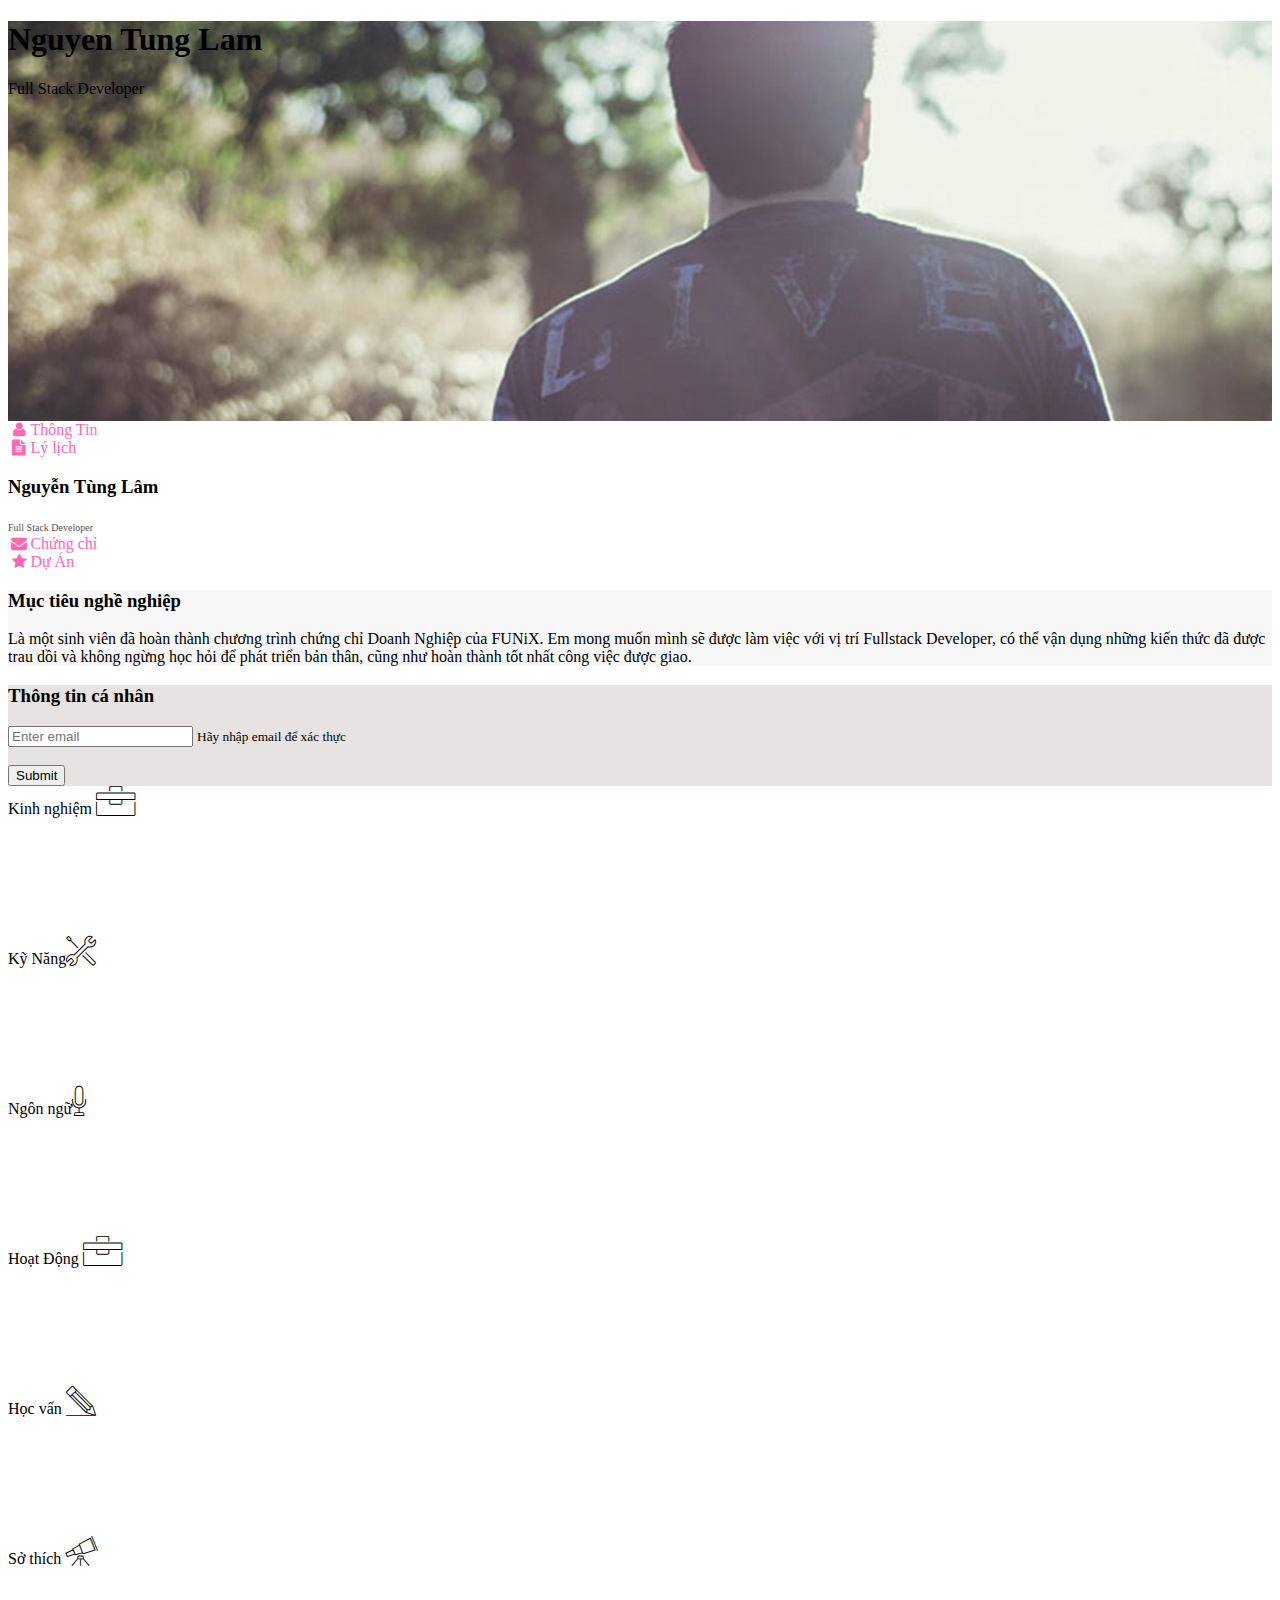
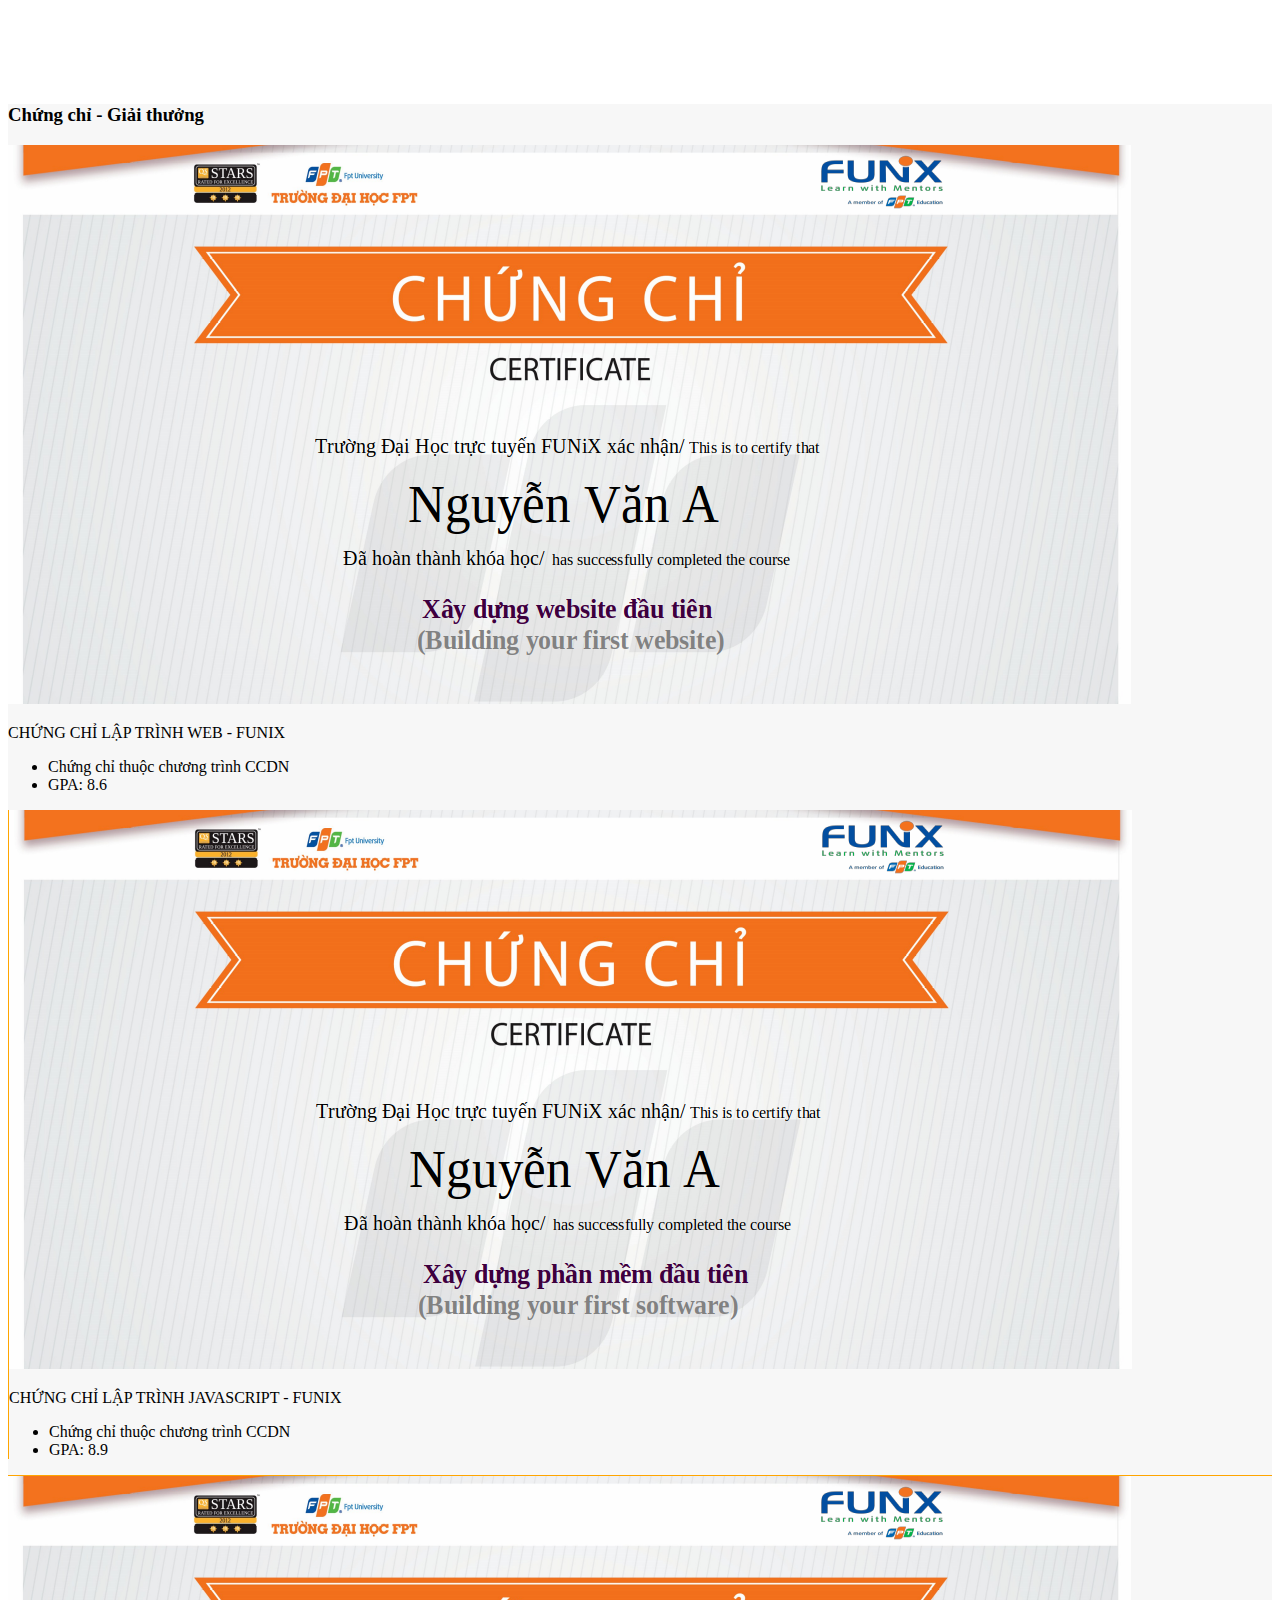
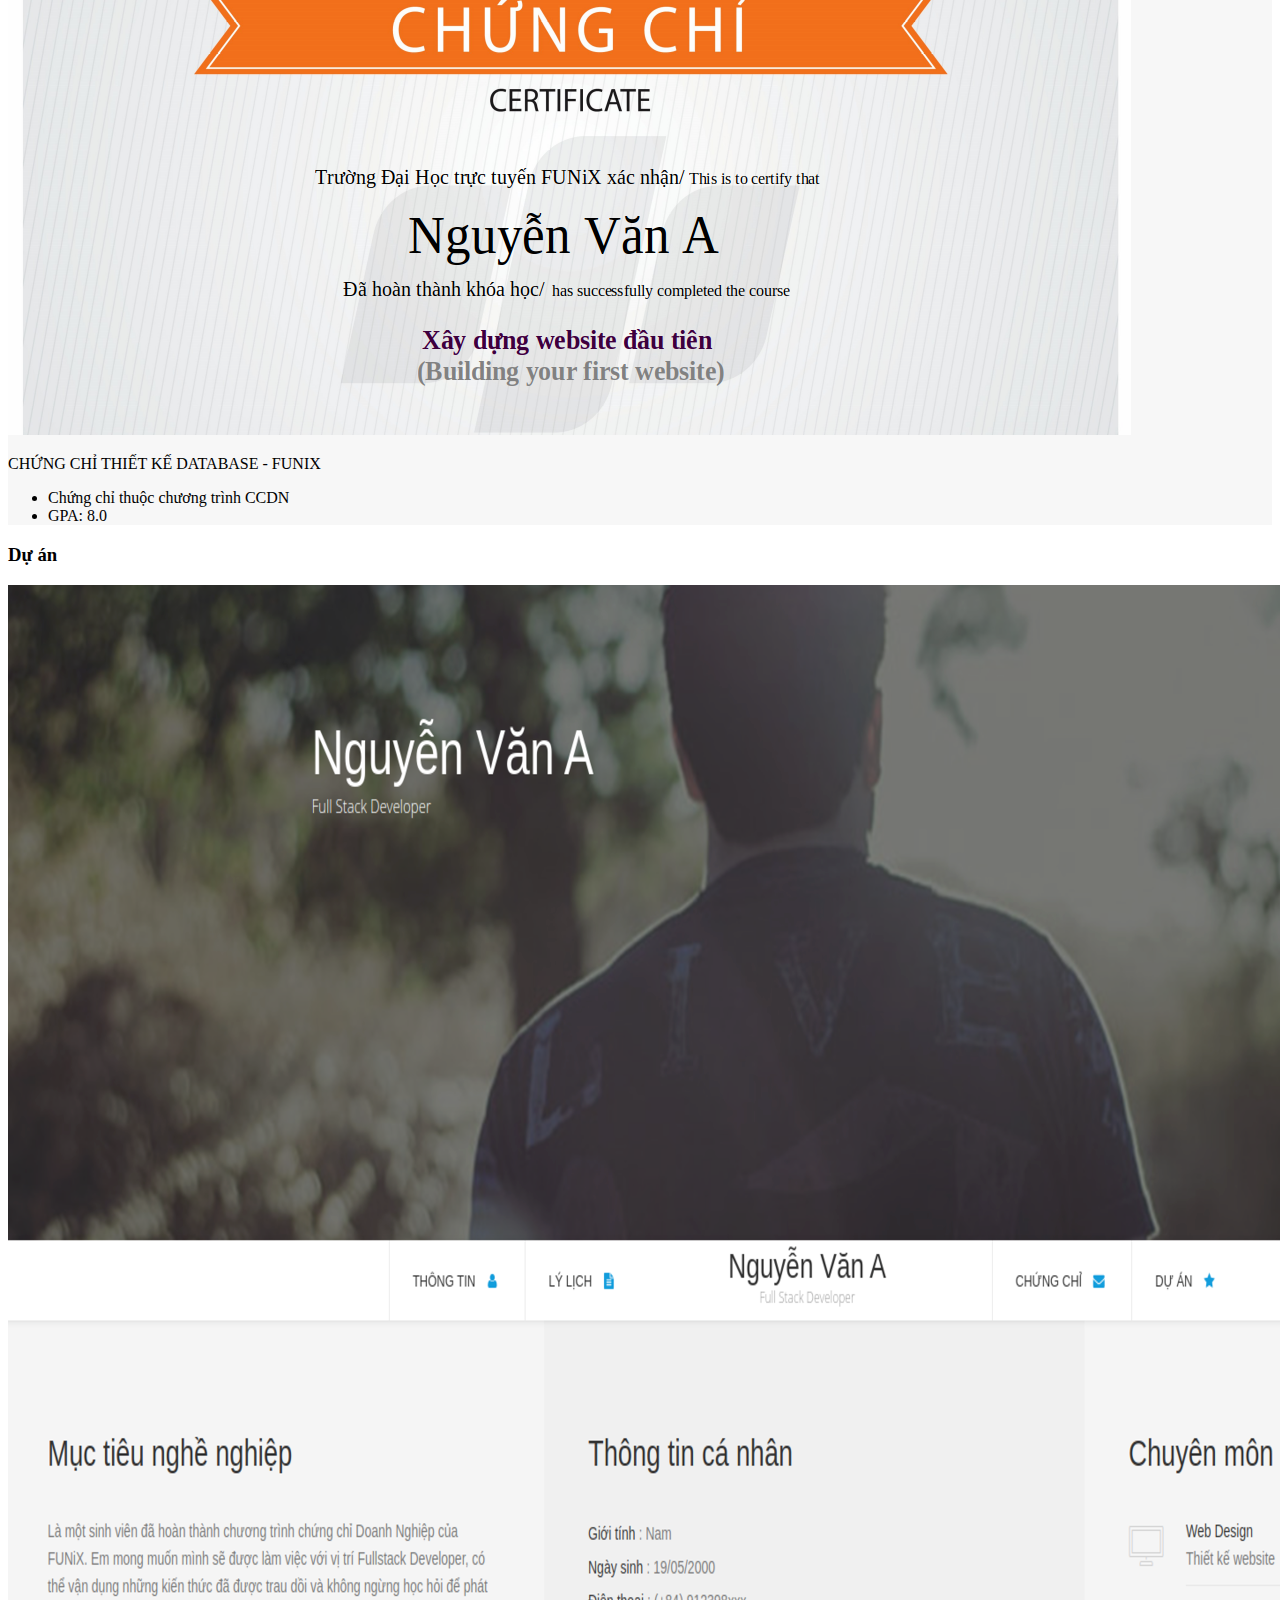
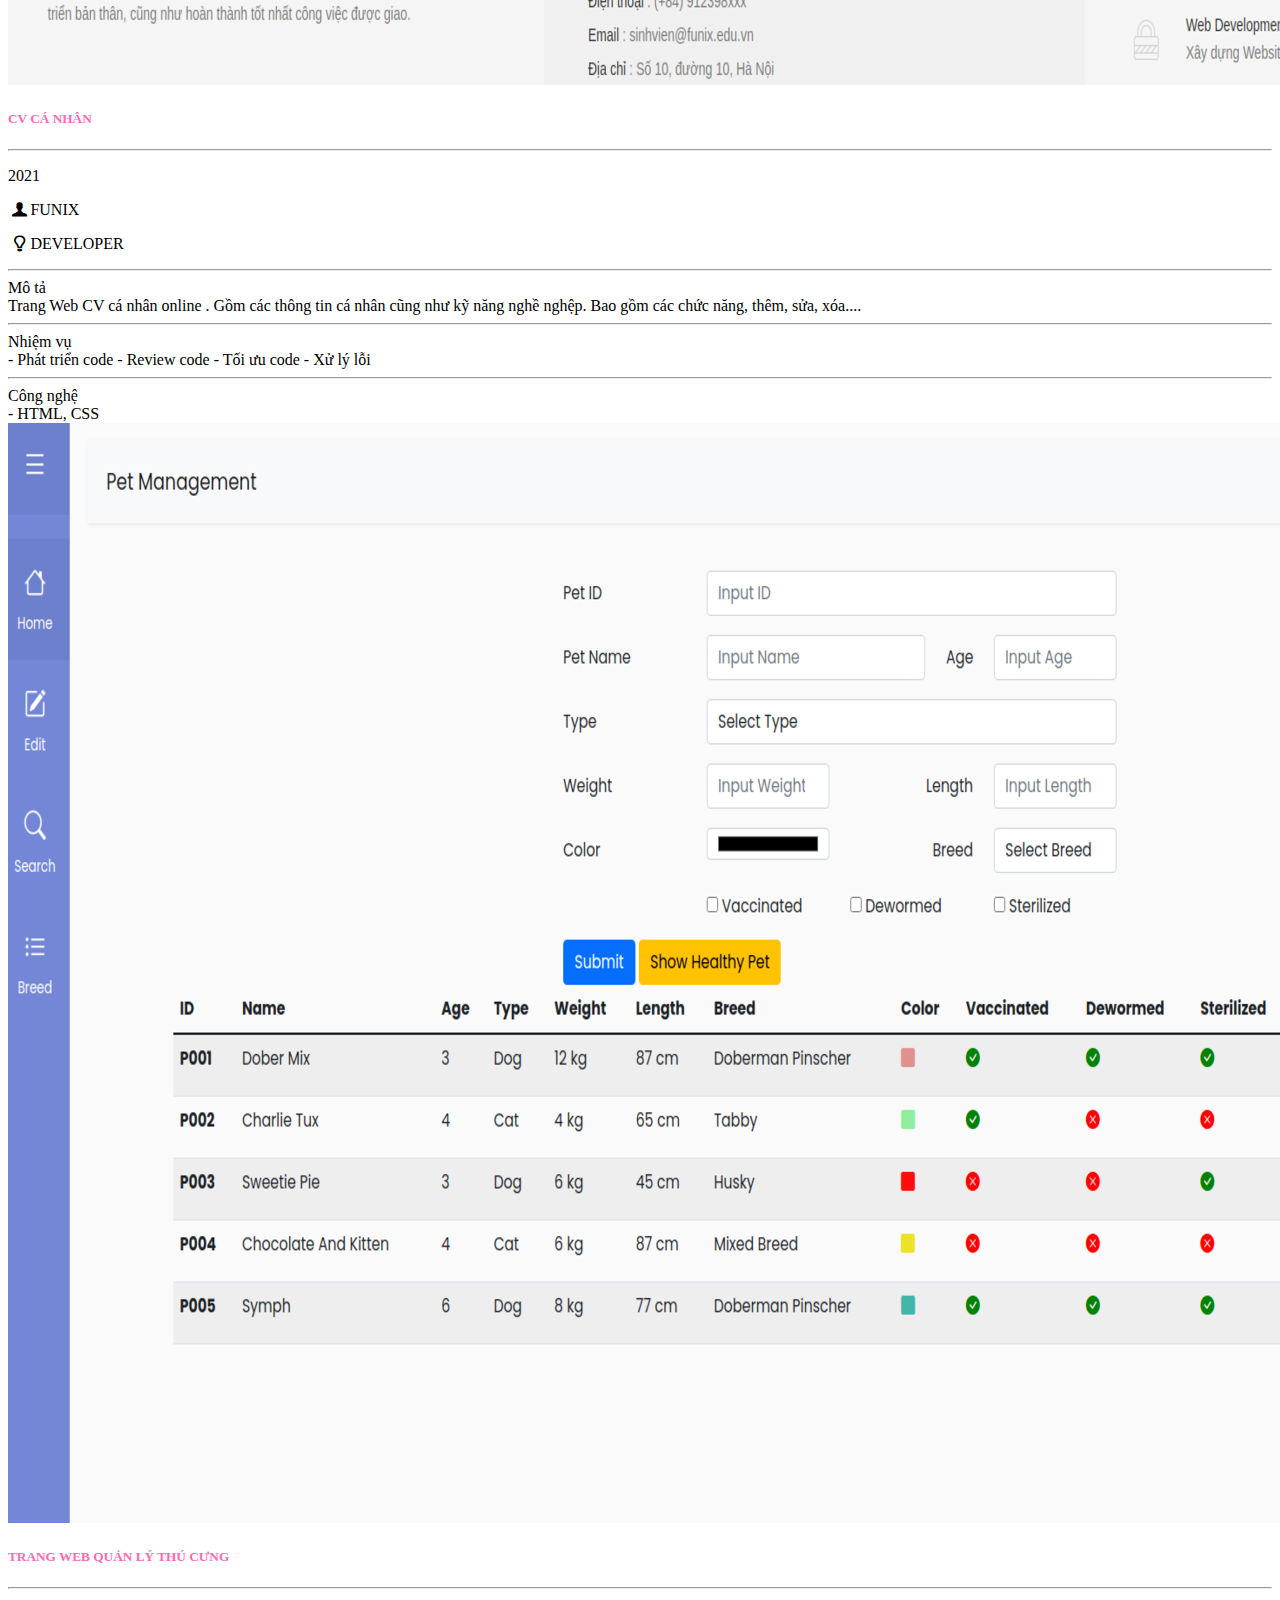
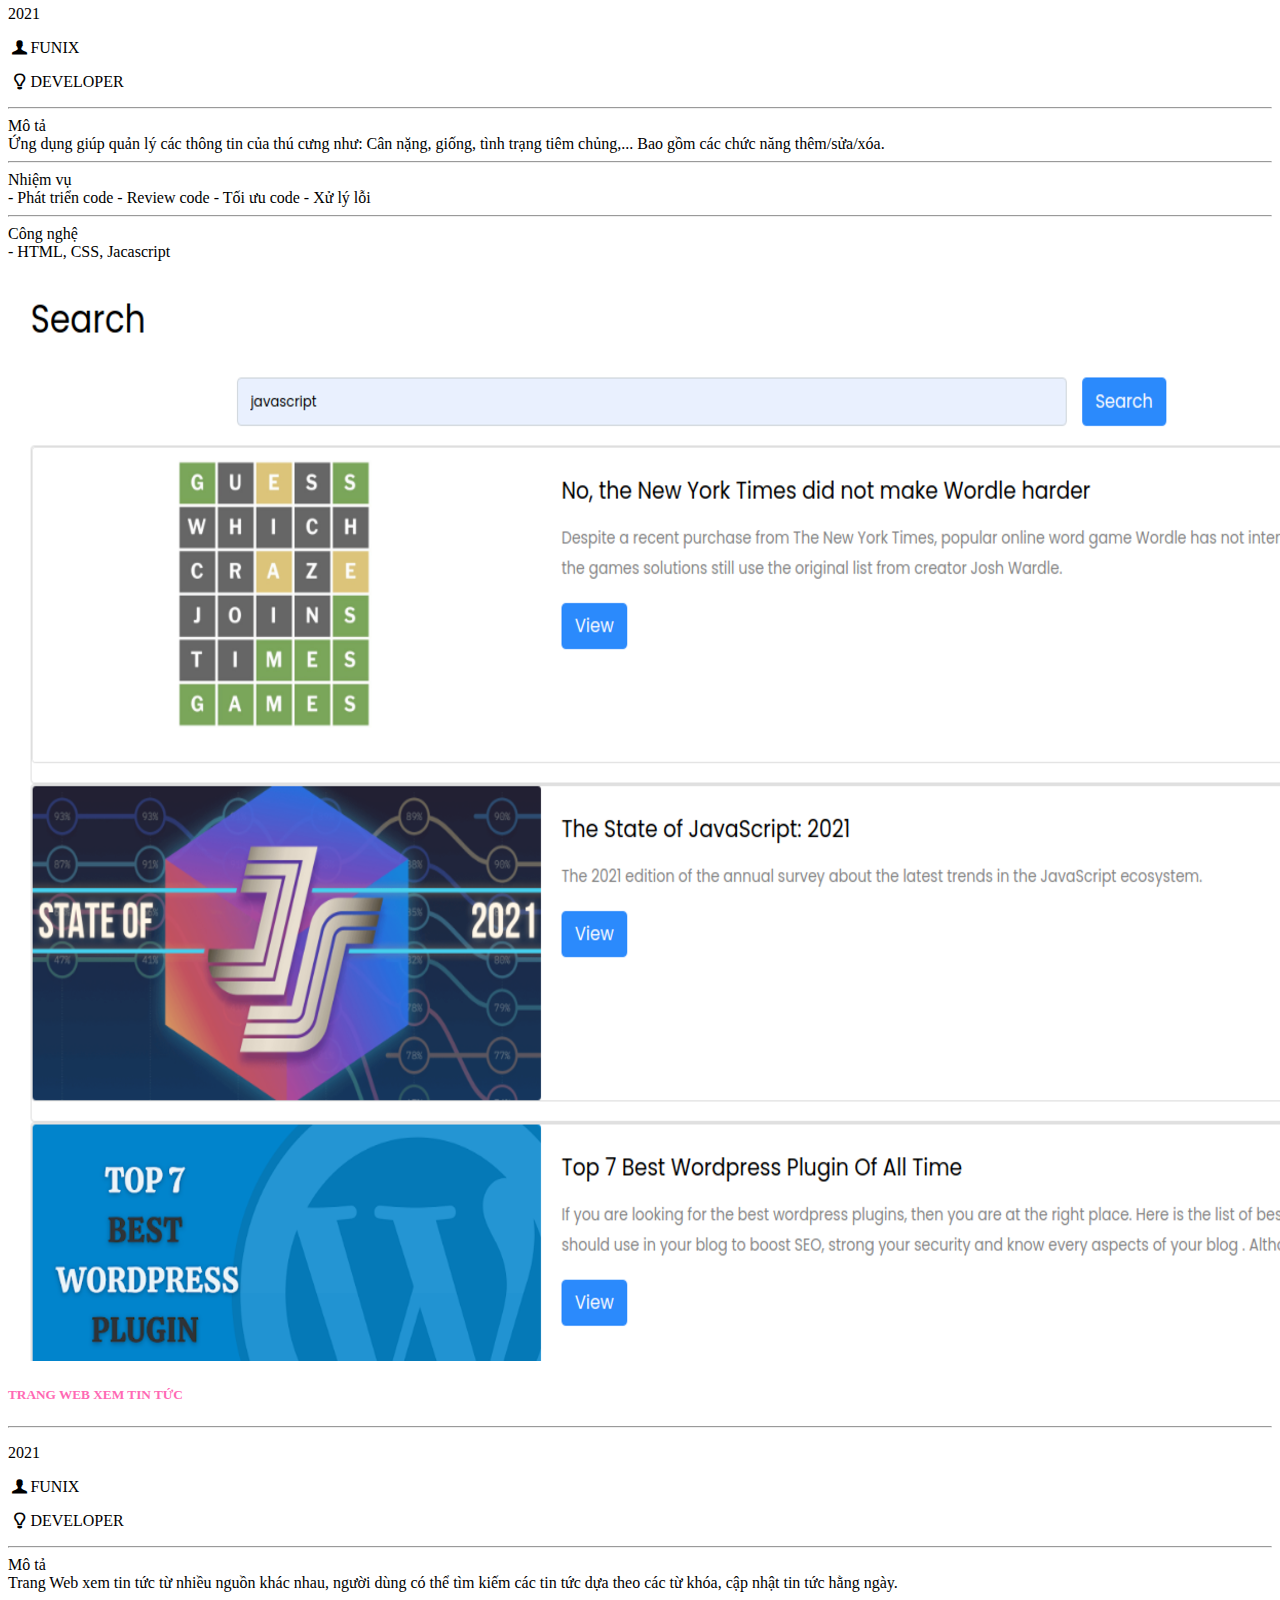
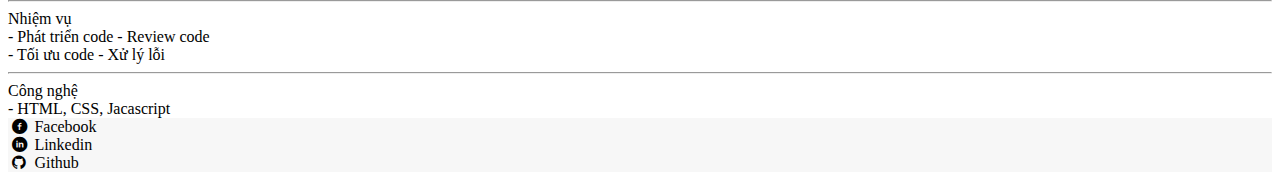
<file: index.html>
<!DOCTYPE html>
<html lang="en">
  <head>
    <meta charset="UTF-8" />
    <meta http-equiv="X-UA-Compatible" content="IE=edge" />
    <meta name="viewport" content="width=device-width, initial-scale=1.0" />
    <link rel="stylesheet" href="./css/style.css" />
    <link rel="stylesheet" href="./css/font.css" />
    <link
      href="https://cdn.jsdelivr.net/npm/bootstrap@5.1.3/dist/css/bootstrap.min.css"
      rel="stylesheet"
      integrity="sha384-1BmE4kWBq78iYhFldvKuhfTAU6auU8tT94WrHftjDbrCEXSU1oBoqyl2QvZ6jIW3"
      crossorigin="anonymous"
    />
    <title>Nguyen Tung Lam</title>
  </head>
  <body>
    <div class="container">
      <!-- banner -->
      <div
        class="bg-image p-5 text-center shadow-1-strong rounded mb-0 text-white"
        style="background-image: url('/images/banner.jpg'); height: 400px"
      >
        <h1 class="mb-3 h2">Nguyen Tung Lam</h1>
        <p>Full Stack Developer</p>
      </div>

      <!-- nav bar -->
      <section>
        <nav
          class="d-flex justify-content-center align-items-stretch flex-column flex-md-row"
        >
          <div class="border px-3">
            <a class="d-block p-3" href="#"
              ><i class="icon-user"></i>Thông Tin</a
            >
          </div>
          <div class="px-3 border">
            <a class="d-block p-3" href="#"
              ><i class="icon-doc-text-inv"></i>Lý lịch</a
            >
          </div>

          <div class="px-3 text-center border d-none d-md-block">
            <h3 class="mb-0 d-none d-lg-block">Nguyễn Tùng Lâm</h3>
            <span
              class="d-none d-lg-block"
              style="font-size: 10px; opacity: 0.7"
              >Full Stack Developer</span
            >
          </div>
          <div class="px-3 border">
            <a class="d-block p-3" href="#"
              ><i class="icon-mail-alt"></i>Chứng chỉ</a
            >
          </div>
          <div class="px-3 border">
            <a class="d-block p-3" href="#"><i class="icon-star-1"></i>Dự Án</a>
          </div>
        </nav>
      </section>

      <!-- about -->
      <section>
        <div class="container row p-0 m-auto">
          <div class="col-md p-5" style="background-color: #f7f7f7">
            <h3 class="">Mục tiêu nghề nghiệp</h3>
            <p class="checkcheck">
              Là một sinh viên đã hoàn thành chương trình chứng chỉ Doanh Nghiệp
              của FUNiX. Em mong muốn mình sẽ được làm việc với vị trí Fullstack
              Developer, có thể vận dụng những kiến thức đã được trau dồi và
              không ngừng học hỏi để phát triển bản thân, cũng như hoàn thành
              tốt nhất công việc được giao.
            </p>
          </div>
          <div class="col-md p-5" style="flex: 1; background-color: #e7e3e3">
            <h3 class="">Thông tin cá nhân</h3>
            <div class="personalinfor">
              <ul class="">
                <li><span>Giới tính</span> : Nam</li>
                <li><span>Ngày sinh</span> : 17/09/1993</li>
                <li><span>Điện thoại</span> : (+84) 902255100</li>
                <li><span>Email</span> : lamntFX20021@funix.edu.vn</li>
                <li>
                  <span>Địa chỉ</span> : Số 55 Nguyễn Khang, Cầu giấy, Hà Nội
                </li>
                <li><span>Website</span> : https://s5-office.com</li>
              </ul>
              <div class="">
                <i class="icon-twitter"></i><i class="icon-facebook"></i
                ><i class="icon-gplus"></i><i class="icon-linkedin"></i>
              </div>
            </div>

            <div class="emailinputform form-group">
              <input
                type="email"
                class="form-control exampleInputEmail1 w-100"
                id="exampleInputEmail1"
                aria-describedby="emailHelp"
                placeholder="Enter email"
              />
              <small id="emailHelp" class="form-text text-muted"
                >Hãy nhập email để xác thực</small
              ><br /><br />
              <button type="submit" class="btn btn-primary btnemailsubmit">
                Submit
              </button>
            </div>
          </div>
        </div>
      </section>
      <!-- job-info -->
      <section>
        <div class="container p-5">
          <!-- divide into 2 blocks -->
          <div
            class="row row-cols-1 row-cols-sm-2 row-cols-lg-1 justify-content-evenly gap-3 gap-md-0 gap-lg-3"
          >
            <!-- block 1 - 3 inside -->
            <div class="row gap-3">
              <div class="col-lg border p-4 myDIV">
                <div class="d-flex justify-content-between p-2">
                  <span class="h3">Kinh nghiệm</span>
                  <i class="ic-toolbox" style="font-size: 30px"></i>
                </div>

                <div class="job-info-content">
                  <input type="radio" checked="checked" />
                  <span
                    >Full stack Developer - Công ty Y <br />
                    <em
                      >05/2022 -
                      <div class="d-inline px-3 bg-primary text-white rounded">
                        Hiện tại
                      </div></em
                    ></span
                  >
                  <ul>
                    <li>
                      Xây dựng, phát triển website dựa trên thiết kế và yêu cầu
                      đã có.
                    </li>
                    <li>
                      Phân tích và thiết kế Database, sử dụng các hệ quản trị
                      CSDL (MySQL, SQLServer,NoSQL,...) và thiết kế được các câu
                      truy vấn.
                    </li>
                    <li>
                      Sử dụng ngôn ngữ server-side (Python, Java,...) để xây
                      dựng các Web Service.
                    </li>
                  </ul>
                  <input type="radio" checked="checked" />
                  <span
                    >Web Designer - Công ty X<br />
                    <em>06/2021 - 04/2022</em></span
                  >
                  <ul>
                    <li>
                      Thiết kế Website dựa trên thiết kế yêu cầu của khách hàng
                    </li>
                    <li>Sử dụng các công cụ: Figma, Canva,PTS.</li>
                  </ul>
                </div>
                <button
                  class="viewmorebtn hidden bg-warning px-4 border-0 rounded-pill"
                >
                  View more
                </button>
              </div>

              <div class="col-lg border p-4 myDIV">
                <div class="d-flex justify-content-between p-2">
                  <span class="h3">Kỹ Năng</span
                  ><i class="ic-tools-2" style="font-size: 30px"></i>
                </div>

                <div class="job-info-content">
                  <div>HTML/CSS: Fundermental</div>
                  <span class="span-decoration-1"></span>
                  <span class="span-decoration-2"></span>
                  <span class="span-decoration-2"></span>
                  <div>Javascript: Intermediate</div>
                  <span class="span-decoration-1"></span>
                  <span class="span-decoration-1"></span>
                  <span class="span-decoration-2"></span>
                  <div>NodeJS:Intermediate</div>
                  <span class="span-decoration-1"></span>
                  <span class="span-decoration-1"></span>
                  <span class="span-decoration-2"></span>
                  <div>Bootstrap 5: Fundermental</div>
                  <span class="span-decoration-1"></span>
                  <span class="span-decoration-2"></span>
                  <span class="span-decoration-2"></span>
                </div>
                <button
                  class="viewmorebtn hidden bg-warning px-4 border-0 rounded-pill"
                >
                  View more
                </button>
              </div>

              <div class="col-lg border p-4 myDIV">
                <div class="d-flex justify-content-between p-2">
                  <span class="h3">Ngôn ngữ</span
                  ><i class="ic-mic" style="font-size: 30px"></i>
                </div>
                <div class="job-info-content">
                  <div>Tiếng Anh - IELTS 7.0</div>
                  <span class="span-decoration-1"></span>
                  <span class="span-decoration-1"></span>
                  <span class="span-decoration-2"></span>
                  <div>Tiếng Nhật -JLPT N4</div>
                  <span class="span-decoration-1"></span>
                  <span class="span-decoration-2"></span>
                  <span class="span-decoration-2"></span>
                </div>
                <button
                  class="viewmorebtn hidden bg-warning px-4 border-0 rounded-pill"
                >
                  View more
                </button>
              </div>
            </div>
            <!--block 2 - 3 inside -->
            <div class="row gap-3">
              <div class="col-lg border p-4 myDIV">
                <div class="d-flex justify-content-between p-2">
                  <span class="h3">Hoạt Động</span>
                  <i class="ic-toolbox" style="font-size: 30px"></i>
                </div>
                <div class="job-info-content">
                  <input type="radio" checked="checked" /> FPT Edu Hackathon
                  2019
                  <ul>
                    <li>Giải 3 bảng A.</li>

                    <li>Đề tài: trang web về phân loại rác thải.</li>
                  </ul>
                  <input type="radio" checked="checked" /> Câu lạc bộ Z
                  <ul>
                    <li>Trưởng ban chuyên môn</li>
                  </ul>
                </div>
                <button
                  class="viewmorebtn hidden bg-warning px-4 border-0 rounded-pill"
                >
                  View more
                </button>
              </div>

              <div class="col-lg border p-4 myDIV">
                <div class="d-flex justify-content-between p-2">
                  <span class="h3">Học vấn</span>
                  <i class="ic-pencil" style="font-size: 30px"></i>
                </div>
                <div class="job-info-content">
                  <input type="radio" checked="checked" /> Funix
                  <ul>
                    <li>Tốt nghiệm chứng chỉ doanh nghiệp nhanh Fullstack</li>

                    <li>GPA: 9/10</li>
                  </ul>
                  <input type="radio" checked="checked" /> Cử nhân - ĐH FPT
                  <ul>
                    <li>Chuyên ngành: Kỹ thuật phần mềm</li>
                    <li>GPA: 3.2/4</li>
                  </ul>
                </div>
                <button
                  class="viewmorebtn hidden bg-warning px-4 border-0 rounded-pill"
                >
                  View more
                </button>
              </div>

              <div class="col-lg border p-4 myDIV">
                <div class="d-flex justify-content-between p-2">
                  <span class="h3">Sở thích</span>
                  <i class="ic-telescope" style="font-size: 30px"></i>
                </div>
                <div class="job-info-content">
                  <div class="d-flex justify-content-evenly">
                    <div class="">
                      <div
                        class="d-flex text-primary justify-content-center align-items-center m-auto"
                        style="
                          width: 40px;
                          height: 40px;
                          border: 2px blue solid;
                          border-radius: 50%;
                        "
                      >
                        <i class="ic-megaphone"></i>
                      </div>
                      <p>Âm nhạc</p>
                    </div>
                    <div class="">
                      <div
                        class="d-flex text-primary justify-content-center align-items-center m-auto"
                        style="
                          width: 40px;
                          height: 40px;
                          border: 2px blue solid;
                          border-radius: 50%;
                        "
                      >
                        <i class="ic-strategy"></i>
                      </div>
                      <p>chơi game</p>
                    </div>
                    <div class="">
                      <div
                        class="d-flex text-primary justify-content-center align-items-center m-auto"
                        style="
                          width: 40px;
                          height: 40px;
                          border: 2px blue solid;
                          border-radius: 50%;
                        "
                      >
                        <i class="ic-hotairballoon"></i>
                      </div>

                      <p>Du lịch</p>
                    </div>
                    <div class="">
                      <div
                        class="d-flex text-primary justify-content-center align-items-center m-auto"
                        style="
                          width: 40px;
                          height: 40px;
                          border: 2px blue solid;
                          border-radius: 50%;
                        "
                      >
                        <i class="ic-basket"></i>
                      </div>

                      <p>Nấu ăn</p>
                    </div>
                  </div>
                </div>
                <button
                  class="viewmorebtn hidden bg-warning px-4 border-0 rounded-pill"
                >
                  View more
                </button>
              </div>
            </div>
          </div>
        </div>
      </section>
      <!-- certificate -->
      <section>
        <div class="container p-5" style="background-color: #f7f7f7">
          <h3 class="section-title">Chứng chỉ - Giải thưởng</h3>
          <div class="row gap-3 justify-content-evenly">
            <div class="row justify-content-evenly gap-3">
              <div
                class="col-md row row-cols-1 row-cols-lg-2 certificateborder1 pt-3"
              >
                <div class="col-lg">
                  <img
                    class="img-fluid h-100 pb-3"
                    src="/images/Cert_DBI.png"
                    alt="certificate-1"
                  />
                </div>
                <div class="col-lg certificate-description">
                  <p>CHỨNG CHỈ LẬP TRÌNH WEB - FUNIX</p>
                  <ul>
                    <li>Chứng chỉ thuộc chương trình CCDN</li>
                    <li>GPA: 8.6</li>
                  </ul>
                </div>
              </div>

              <div
                class="col-md row row-cols-1 row-cols-lg-2 certificateborder pt-3"
              >
                <div class="col-lg">
                  <img
                    class="img-fluid h-100 pb-3"
                    src="/images/Cert_PRF.png"
                    alt="certificate-1"
                  />
                </div>
                <div class="col-lg certificate-description">
                  <p>CHỨNG CHỈ LẬP TRÌNH JAVASCRIPT - FUNIX</p>
                  <ul>
                    <li>Chứng chỉ thuộc chương trình CCDN</li>
                    <li>GPA: 8.9</li>
                  </ul>
                </div>
              </div>
            </div>
            <div class="row justify-content-evenly certificateborder3">
              <div
                class="col-md row row-cols-1 row-cols-lg-2 certificateborder2 pt-3"
              >
                <div class="col-lg">
                  <img
                    class="img-fluid h-100 pb-3"
                    src="/images/Cert_DBI.png"
                    alt="certificate-1"
                  />
                </div>
                <div class="col-lg certificate-description">
                  <p>CHỨNG CHỈ THIẾT KẾ DATABASE - FUNIX</p>
                  <ul>
                    <li>Chứng chỉ thuộc chương trình CCDN</li>
                    <li>GPA: 8.0</li>
                  </ul>
                </div>
              </div>
              <div class="col-md"></div>
            </div>
          </div>
        </div>
      </section>
      <!-- project -->
      <section>
        <div class="container p-5">
          <h3 class="">Dự án</h3>

          <div class="row gap-3">
            <div class="col-md border">
              <img
                class="img-fluid p-2 w-100"
                src="/images/project_1.png"
                alt="._project_1"
              />
              <div class="projectname1">
                <h5 class="project-name">
                  <a href="charter.html" target="_blank">CV CÁ NHÂN</a>
                </h5>
                <hr />
                <div class="row row-cols-1 row-cols-sm-2">
                  <p class="col-sm-4">
                    <span class="px-3 bg-primary text-white rounded">
                      2021
                    </span>
                  </p>
                  <div class="col-sm-8">
                    <p><i class="icon-user-1"></i>FUNIX</p>
                    <p><i class="icon-lamp"></i>DEVELOPER</p>
                  </div>
                </div>
              </div>
              <hr />
              <div>
                <div class="row">
                  <div class="col-3">Mô tả</div>
                  <div class="col-9">
                    Trang Web CV cá nhân online . Gồm các thông tin cá nhân cũng
                    như kỹ năng nghề nghệp. Bao gồm các chức năng, thêm, sửa,
                    xóa....
                  </div>
                </div>
                <hr />
                <div class="row">
                  <div class="col-3">Nhiệm vụ</div>
                  <div class="col-9">
                    - Phát triển code - Review code - Tối ưu code - Xử lý lỗi
                  </div>
                </div>
                <hr />
                <div class="row">
                  <div class="col-3">Công nghệ</div>
                  <div class="col-9">- HTML, CSS</div>
                </div>
              </div>
            </div>
            <div class="col-md border">
              <img
                class="img-fluid p-2 w-100"
                src="/images/project_2.png"
                alt="._project_1"
              />
              <div class="projectname1">
                <h5 class="project-name">
                  <a href="charter.html" target="_blank"
                    >TRANG WEB QUẢN LÝ THÚ CƯNG</a
                  >
                </h5>
                <hr />
                <div class="row row-cols-1 row-cols-sm-2">
                  <p class="col-sm-4">
                    <span class="px-3 bg-primary text-white rounded">
                      2021
                    </span>
                  </p>
                  <div class="col-sm-8">
                    <p><i class="icon-user-1"></i>FUNIX</p>
                    <p><i class="icon-lamp"></i>DEVELOPER</p>
                  </div>
                </div>
                <hr />
              </div>
              <div>
                <div class="row">
                  <div class="col-3">Mô tả</div>
                  <div class="col-9">
                    Ứng dụng giúp quản lý các thông tin của thú cưng như: Cân
                    nặng, giống, tình trạng tiêm chủng,... Bao gồm các chức năng
                    thêm/sửa/xóa.
                  </div>
                </div>
                <hr />
                <div class="row">
                  <div class="col-3">Nhiệm vụ</div>
                  <div class="col-9">
                    - Phát triển code - Review code - Tối ưu code - Xử lý lỗi
                  </div>
                </div>
                <hr />
                <div class="row">
                  <div class="col-3">Công nghệ</div>
                  <div class="col-9">- HTML, CSS, Jacascript</div>
                </div>
              </div>
            </div>
            <div class="col-md border">
              <img
                class="img-fluid p-2 w-100"
                src="/images/project_3.png"
                alt="._project_1"
              />
              <div class="projectname1">
                <h5 class="project-name">
                  <a href="charter.html" target="_blank"
                    >TRANG WEB XEM TIN TỨC</a
                  >
                </h5>
                <hr />
                <div class="row row-cols-1 row-cols-sm-2">
                  <p class="col-sm-4">
                    <span class="px-3 bg-primary text-white rounded">
                      2021
                    </span>
                  </p>
                  <div class="col-sm-8">
                    <p><i class="icon-user-1"></i>FUNIX</p>
                    <p><i class="icon-lamp"></i>DEVELOPER</p>
                  </div>
                </div>
              </div>
              <div>
                <hr />
                <div class="row">
                  <div class="col-3">Mô tả</div>
                  <div class="col-9">
                    Trang Web xem tin tức từ nhiều nguồn khác nhau, người dùng
                    có thể tìm kiếm các tin tức dựa theo các từ khóa, cập nhật
                    tin tức hằng ngày.
                  </div>
                </div>
                <hr />
                <div class="row">
                  <div class="col-3">Nhiệm vụ</div>
                  <div class="col-9">
                    - Phát triển code - Review code<br />
                    - Tối ưu code - Xử lý lỗi
                  </div>
                </div>
                <hr />
                <div class="row">
                  <div class="col-3">Công nghệ</div>
                  <div class="col-9">- HTML, CSS, Jacascript</div>
                </div>
              </div>
            </div>
          </div>
        </div>
      </section>
      <!-- footer -->
      <section>
        <div class="container" style="background-color: #f7f7f7">
          <div class="d-flex justify-content-evenly p-3">
            <div class="">
              <i class="icon-facebook-circled text-primary"></i> Facebook
            </div>
            <div class="">
              <i class="icon-linkedin-circled text-primary"></i> Linkedin
            </div>
            <div class="">
              <i class="icon-github-circled text-primary"></i> Github
            </div>
          </div>
        </div>
      </section>
    </div>
    <script src="/jvs/script.js"></script>
  </body>
</html>
</file>
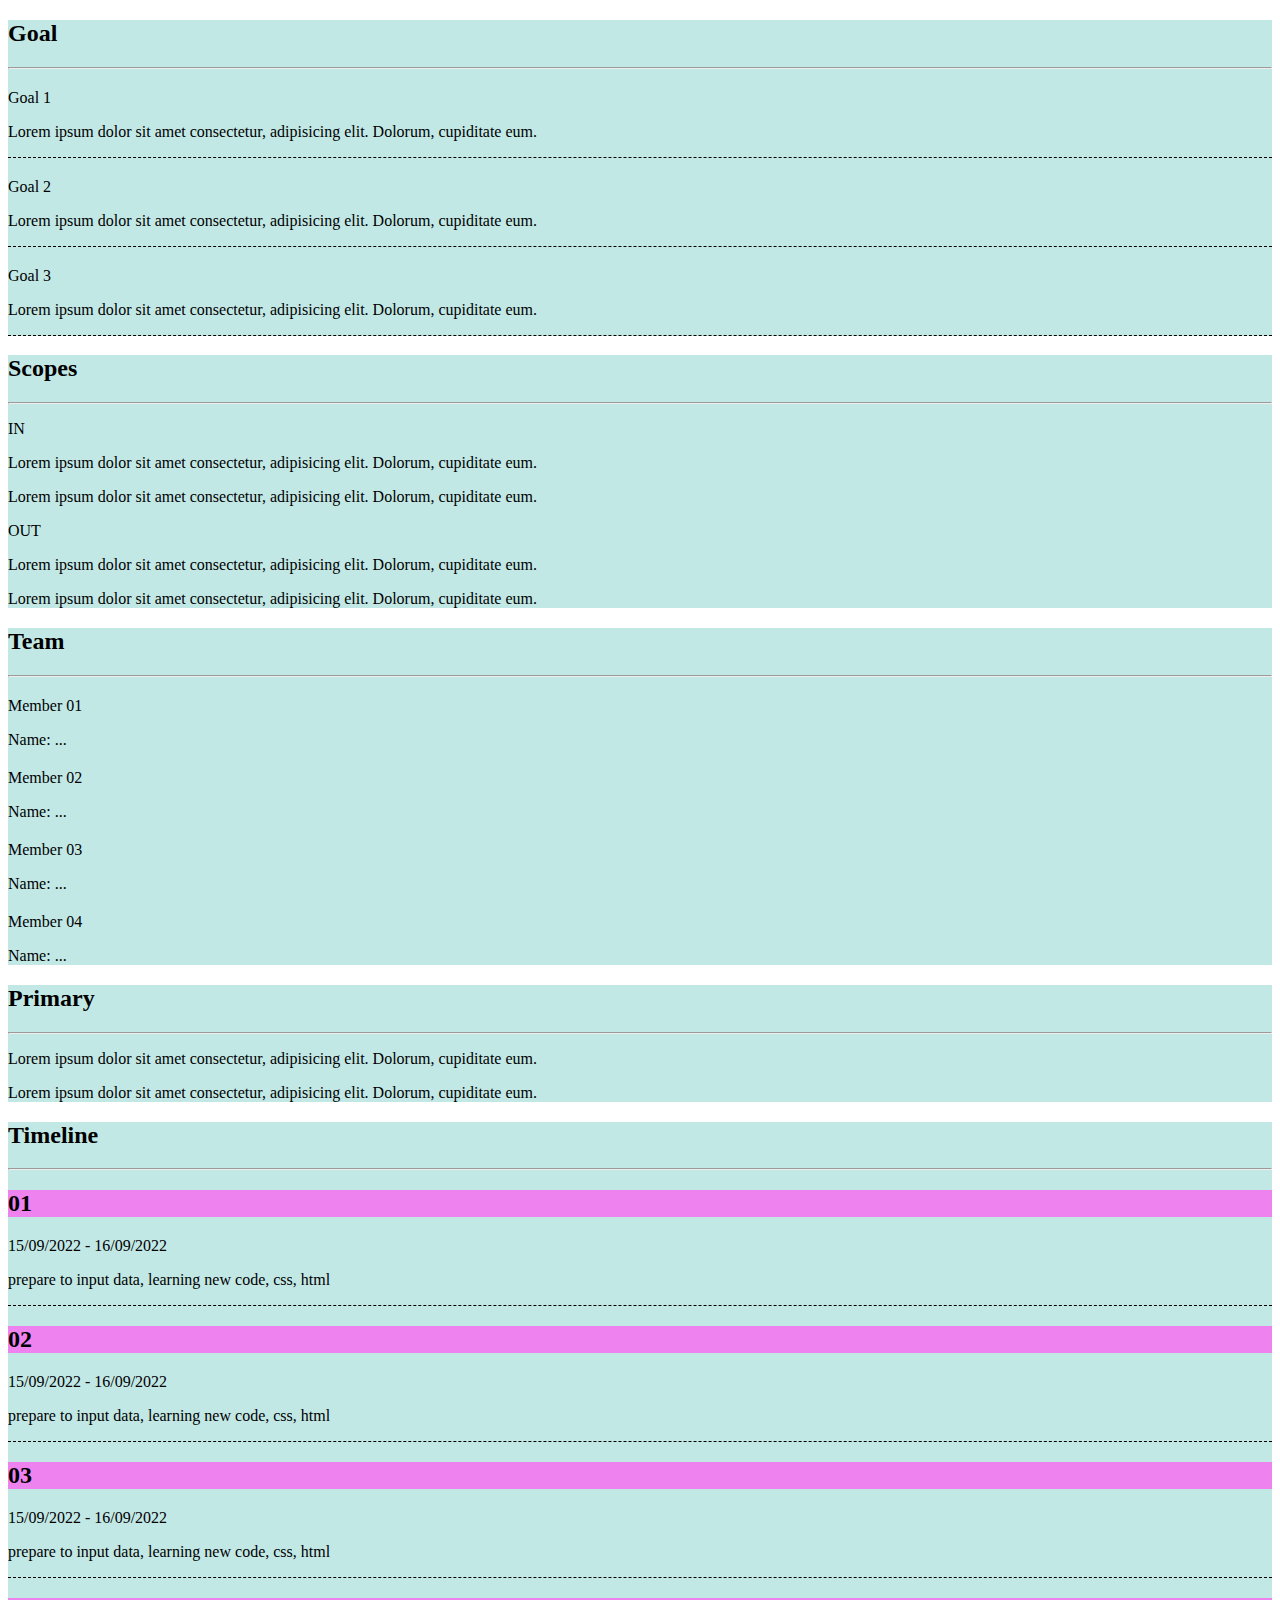
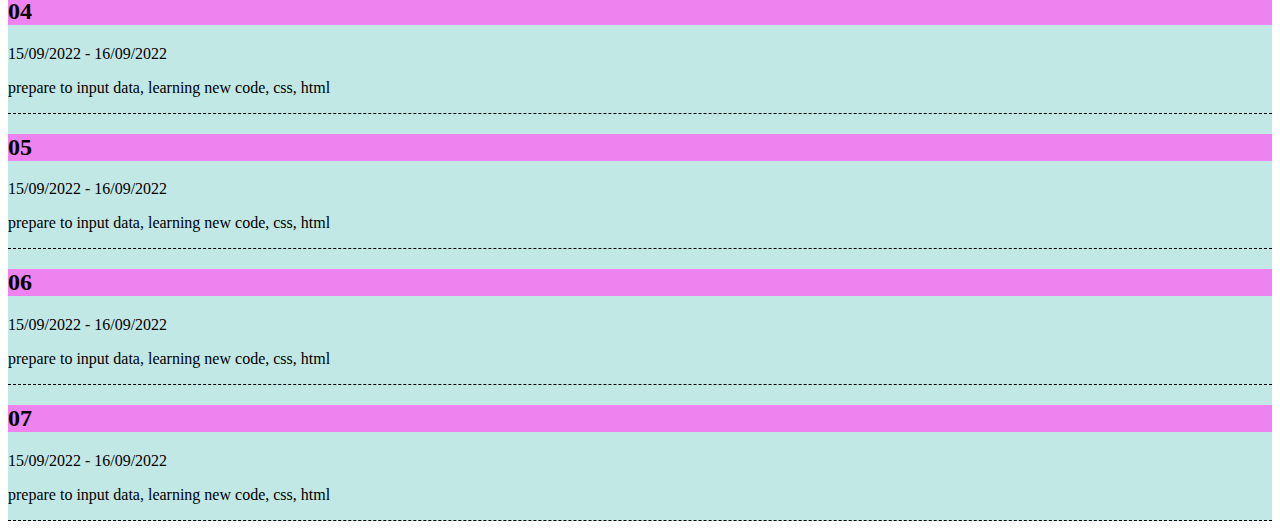
<file: charter.html>
<!DOCTYPE html>
<html lang="en">
  <head>
    <meta charset="UTF-8" />
    <meta http-equiv="X-UA-Compatible" content="IE=edge" />
    <meta name="viewport" content="width=device-width, initial-scale=1.0" />
    <link
      href="https://cdn.jsdelivr.net/npm/bootstrap@5.1.3/dist/css/bootstrap.min.css"
      rel="stylesheet"
      integrity="sha384-1BmE4kWBq78iYhFldvKuhfTAU6auU8tT94WrHftjDbrCEXSU1oBoqyl2QvZ6jIW3"
      crossorigin="anonymous"
    />
    <link
      rel="stylesheet"
      href="https://use.fontawesome.com/releases/v5.15.4/css/all.css"
      integrity="sha384-DyZ88mC6Up2uqS4h/KRgHuoeGwBcD4Ng9SiP4dIRy0EXTlnuz47vAwmeGwVChigm"
      crossorigin="anonymous"
    />
    <link rel="stylesheet" href="/css/stylecharter.css" />
    <title>Charter</title>
  </head>
  <body>
    <div class="row bg-primary p-5">
      <div class="col-lg-6 d-flex flex-column m-0 pb-4 pb-lg-0 gap-4">
        <div
          class="d-flex flex-column justify-items-start bg-charter p-3 flex-grow-1"
        >
          <h2 class="text-primary">Goal</h2>
          <hr />
          <div class="d-flex flex-column flex-lg-row borderend">
            <div class="d-flex px-5">
              <h2 class="m-auto"><i class="fas fa-flag-checkered"></i></h2>
            </div>
            <div class="">
              <p class="fw-bold">Goal 1</p>
              <p>
                Lorem ipsum dolor sit amet consectetur, adipisicing elit.
                Dolorum, cupiditate eum.
              </p>
            </div>
          </div>
          <div class="d-flex flex-column flex-lg-row borderend">
            <div class="d-flex px-5">
              <h2 class="m-auto"><i class="fas fa-flag-checkered"></i></h2>
            </div>
            <div class="">
              <p class="fw-bold">Goal 2</p>
              <p>
                Lorem ipsum dolor sit amet consectetur, adipisicing elit.
                Dolorum, cupiditate eum.
              </p>
            </div>
          </div>
          <div class="d-flex flex-column flex-lg-row borderend">
            <div class="d-flex px-5">
              <h2 class="m-auto"><i class="fas fa-flag-checkered"></i></h2>
            </div>
            <div class="">
              <p class="fw-bold">Goal 3</p>
              <p>
                Lorem ipsum dolor sit amet consectetur, adipisicing elit.
                Dolorum, cupiditate eum.
              </p>
            </div>
          </div>
        </div>
        <div class="d-flex flex-column justify-items-start bg-charter p-3 h-50">
          <h2 class="text-primary">Scopes</h2>
          <hr />
          <div class="row row-cols-1 row-cols-lg-2 p-3">
            <div class="p-2">
              <p class="h3">IN</p>
              <p>
                Lorem ipsum dolor sit amet consectetur, adipisicing elit.
                Dolorum, cupiditate eum.
              </p>
              <p>
                Lorem ipsum dolor sit amet consectetur, adipisicing elit.
                Dolorum, cupiditate eum.
              </p>
            </div>
            <div class="p-2">
              <p class="h3">OUT</p>
              <p>
                Lorem ipsum dolor sit amet consectetur, adipisicing elit.
                Dolorum, cupiditate eum.
              </p>
              <p>
                Lorem ipsum dolor sit amet consectetur, adipisicing elit.
                Dolorum, cupiditate eum.
              </p>
            </div>
          </div>
        </div>
      </div>

      <div class="col-lg-3 d-flex flex-column m-0 gap-4 pb-4 pb-lg-0">
        <div
          class="d-flex flex-column justify-items-start bg-charter p-3 flex-grow-1"
        >
          <h2 class="text-primary">Team</h2>
          <hr />
          <div class="d-flex flex-column flex-lg-row">
            <div class="d-flex px-5">
              <h2 class="m-auto"><i class="fas fa-user-alt"></i></h2>
            </div>
            <div class="">
              <p class="fw-bold">Member 01</p>
              <p>Name: ...</p>
            </div>
          </div>
          <div class="d-flex flex-column flex-lg-row">
            <div class="d-flex px-5">
              <h2 class="m-auto"><i class="fas fa-user-alt"></i></h2>
            </div>
            <div class="">
              <p class="fw-bold">Member 02</p>
              <p>Name: ...</p>
            </div>
          </div>
          <div class="d-flex flex-column flex-lg-row">
            <div class="d-flex px-5">
              <h2 class="m-auto"><i class="fas fa-user-alt"></i></h2>
            </div>
            <div class="">
              <p class="fw-bold">Member 03</p>
              <p>Name: ...</p>
            </div>
          </div>
          <div class="d-flex flex-column flex-lg-row">
            <div class="d-flex px-5">
              <h2 class="m-auto"><i class="fas fa-user-alt"></i></h2>
            </div>
            <div class="">
              <p class="fw-bold">Member 04</p>
              <p>Name: ...</p>
            </div>
          </div>
        </div>
        <div class="d-flex flex-column justify-items-start bg-charter p-3 h-50">
          <h2 class="text-primary">Primary</h2>
          <hr />
          <div class="row row-cols-1 p-3">
            <div class="col d-flex flex-column flex-lg-row p-2">
              <p class="h3 text-center p-3">
                <i class="fas fa-question"></i>
              </p>
              <p>
                Lorem ipsum dolor sit amet consectetur, adipisicing elit.
                Dolorum, cupiditate eum.
              </p>
            </div>
            <div class="col d-flex flex-column flex-lg-row p-2">
              <p class="h3 text-center p-3">
                <i class="fas fa-question"></i>
              </p>
              <p>
                Lorem ipsum dolor sit amet consectetur, adipisicing elit.
                Dolorum, cupiditate eum.
              </p>
            </div>
          </div>
        </div>
      </div>

      <div class="col-lg-3 gap-3 pb-3 pb-lg-0">
        <div class="d-flex flex-column justify-items-start bg-charter p-3">
          <h2 class="text-primary">Timeline</h2>
          <hr />
          <div class="d-flex flex-column flex-lg-row">
            <div class="d-flex justify-content-start align-items-center p-3">
              <h2 class="bg-violet rounded-circle text-light p-4">01</h2>
            </div>
            <div class="borderend">
              <p class="fw-bold">15/09/2022 - 16/09/2022</p>
              <p>prepare to input data, learning new code, css, html</p>
            </div>
          </div>
          <div class="d-flex flex-column flex-lg-row">
            <div class="d-flex justify-content-start align-items-center p-3">
              <h2 class="bg-violet rounded-circle text-light p-4">02</h2>
            </div>
            <div class="borderend">
              <p class="fw-bold">15/09/2022 - 16/09/2022</p>
              <p>prepare to input data, learning new code, css, html</p>
            </div>
          </div>
          <div class="d-flex flex-column flex-lg-row">
            <div class="d-flex justify-content-start align-items-center p-3">
              <h2 class="bg-violet rounded-circle text-light p-4">03</h2>
            </div>
            <div class="borderend">
              <p class="fw-bold">15/09/2022 - 16/09/2022</p>
              <p>prepare to input data, learning new code, css, html</p>
            </div>
          </div>
          <div class="d-flex flex-column flex-lg-row">
            <div class="d-flex justify-content-start align-items-center p-3">
              <h2 class="bg-violet rounded-circle text-light p-4">04</h2>
            </div>
            <div class="borderend">
              <p class="fw-bold">15/09/2022 - 16/09/2022</p>
              <p>prepare to input data, learning new code, css, html</p>
            </div>
          </div>
          <div class="d-flex flex-column flex-lg-row">
            <div class="d-flex justify-content-start align-items-center p-3">
              <h2 class="bg-violet rounded-circle text-light p-4">05</h2>
            </div>
            <div class="borderend">
              <p class="fw-bold">15/09/2022 - 16/09/2022</p>
              <p>prepare to input data, learning new code, css, html</p>
            </div>
          </div>
          <div class="d-flex flex-column flex-lg-row">
            <div class="d-flex justify-content-start align-items-center p-3">
              <h2 class="bg-violet rounded-circle text-light p-4">06</h2>
            </div>
            <div class="borderend">
              <p class="fw-bold">15/09/2022 - 16/09/2022</p>
              <p>prepare to input data, learning new code, css, html</p>
            </div>
          </div>
          <div class="d-flex flex-column flex-lg-row">
            <div class="d-flex justify-content-start align-items-center p-3">
              <h2 class="bg-violet rounded-circle text-light p-4">07</h2>
            </div>
            <div class="borderend">
              <p class="fw-bold">15/09/2022 - 16/09/2022</p>
              <p>prepare to input data, learning new code, css, html</p>
            </div>
          </div>
        </div>
      </div>
    </div>
  </body>
</html>
</file>
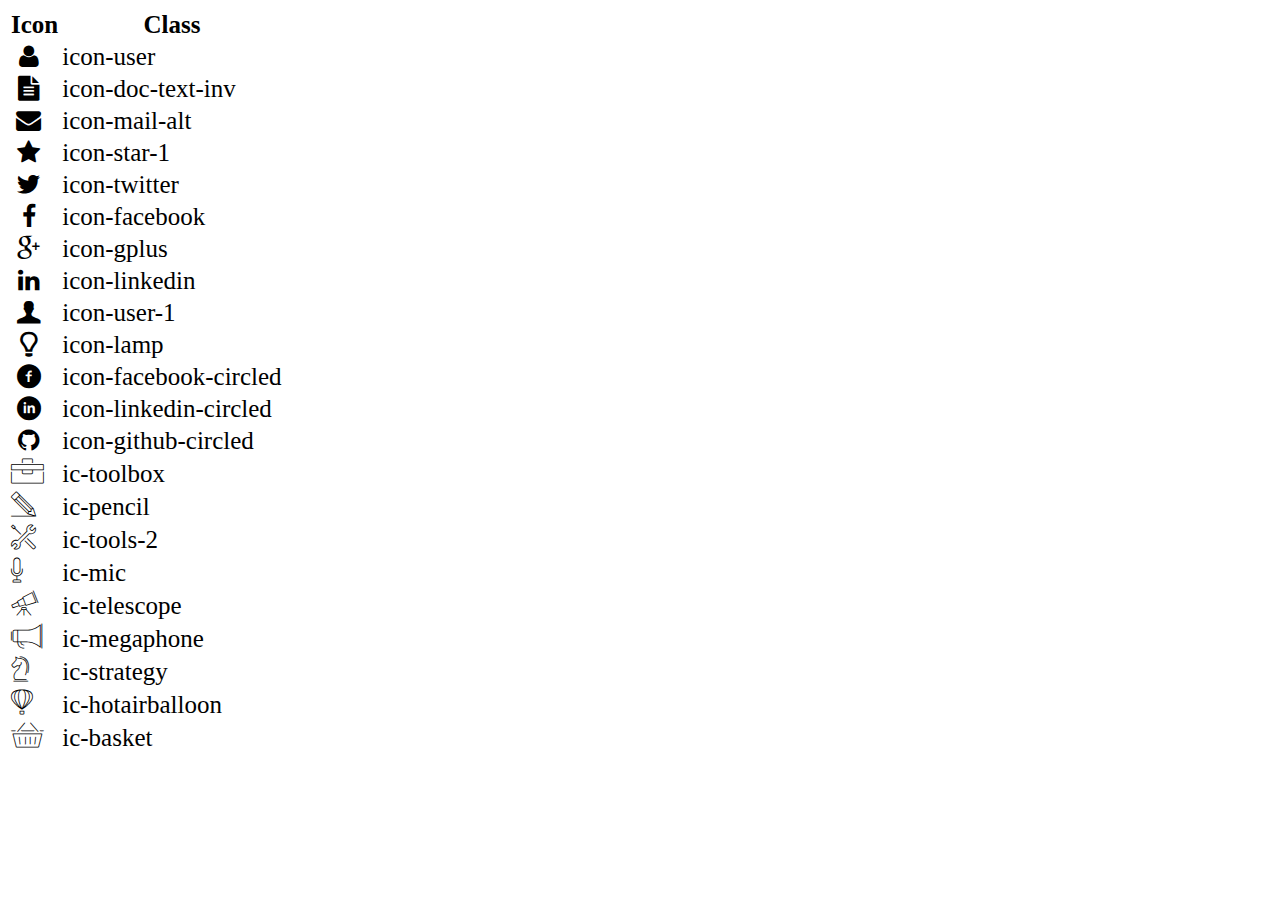
<file: icon-list.html>
<!DOCTYPE html>
<html lang="en">
  <head>
    <meta charset="UTF-8" />
    <meta http-equiv="X-UA-Compatible" content="IE=edge" />
    <meta name="viewport" content="width=device-width, initial-scale=1.0" />
    <link rel="stylesheet" href="css/font.css" />
    <title>Icon List</title>
  </head>

  <body>
    <table style="font-size: 25px">
      <thead>
        <tr>
          <th>Icon</th>
          <th>Class</th>
        </tr>
      </thead>
      <tbody>
        <tr>
          <td><i class="icon-user"></i></td>
          <td>icon-user</td>
        </tr>
        <tr>
          <td><i class="icon-doc-text-inv"></i></td>
          <td>icon-doc-text-inv</td>
        </tr>
        <tr>
          <td><i class="icon-mail-alt"></i></td>
          <td>icon-mail-alt</td>
        </tr>
        <tr>
          <td><i class="icon-star-1"></i></td>
          <td>icon-star-1</td>
        </tr>
        <tr>
          <td><i class="icon-twitter"></i></td>
          <td>icon-twitter</td>
        </tr>
        <tr>
          <td><i class="icon-facebook"></i></td>
          <td>icon-facebook</td>
        </tr>
        <tr>
          <td><i class="icon-gplus"></i></td>
          <td>icon-gplus</td>
        </tr>
        <tr>
          <td><i class="icon-linkedin"></i></td>
          <td>icon-linkedin</td>
        </tr>
        <tr>
          <td><i class="icon-user-1"></i></td>
          <td>icon-user-1</td>
        </tr>
        <tr>
          <td><i class="icon-lamp"></i></td>
          <td>icon-lamp</td>
        </tr>
        <tr>
          <td><i class="icon-facebook-circled"></i></td>
          <td>icon-facebook-circled</td>
        </tr>
        <tr>
          <td><i class="icon-linkedin-circled"></i></td>
          <td>icon-linkedin-circled</td>
        </tr>
        <tr>
          <td><i class="icon-github-circled"></i></td>
          <td>icon-github-circled</td>
        </tr>
        <tr>
          <td><i class="ic-toolbox"></i></td>
          <td>ic-toolbox</td>
        </tr>
        <tr>
          <td><i class="ic-pencil"></i></td>
          <td>ic-pencil</td>
        </tr>
        <tr>
          <td><i class="ic-tools-2"></i></td>
          <td>ic-tools-2</td>
        </tr>

        <tr>
          <td><i class="ic-mic"></i></td>
          <td>ic-mic</td>
        </tr>
        <tr>
          <td><i class="ic-telescope"></i></td>
          <td>ic-telescope</td>
        </tr>
        <tr>
          <td><i class="ic-megaphone"></i></td>
          <td>ic-megaphone</td>
        </tr>
        <tr>
          <td><i class="ic-strategy"></i></td>
          <td>ic-strategy</td>
        </tr>
        <tr>
          <td><i class="ic-hotairballoon"></i></td>
          <td>ic-hotairballoon</td>
        </tr>
        <tr>
          <td><i class="ic-basket"></i></td>
          <td>ic-basket</td>
        </tr>
      </tbody>
    </table>
  </body>
</html>
</file>
<file: css/style.css>
.span-decoration-1 {
  background: #199cdb;
  display: inline-block;
  height: 2px;
  margin-right: 10px;
  width: 45px;
}
.span-decoration-2 {
  background: #cbcbcb;
  display: inline-block;
  height: 2px;
  margin-right: 10px;
  width: 45px;
}
@media screen and (min-width: 768px) {
  .certificateborder {
    border-left: 1px orange solid;
  }
  .certificateborder3 {
    border-top: 1px orange solid;
  }
}
@media screen and (max-width: 768px) {
  .certificateborder1 {
    border-bottom: 1px orange solid;
  }
  .certificateborder2 {
    border-top: 1px orange solid;
  }
}
.hidden {
  display: none;
}

.myDIV:hover > .viewmorebtn {
  display: block;
}
.job-info-content {
  display: none;
}

.myDIV {
  min-height: 150px;
}

a:link {
  text-decoration: none;
}
a:hover {
  background-color: yellow;
}
a:active {
  color: orangered;
}
a {
  color: hotpink;
}
</file>
<file: css/font.css>
@font-face {
	font-family: 'open_sanslight';
	src: url('../fonts/OpenSans-Light-webfont.eot');
	src: url('../fonts/OpenSans-Light-webfont.eot#iefix') format('embedded-opentype'),
		url('../fonts/OpenSans-Light-webfont.woff') format('woff'),
		url('../fonts/OpenSans-Light-webfont.ttf') format('truetype'),
		url('../fonts/OpenSans-Light-webfont.svg#open_sanslight') format('svg');
	font-weight: normal;
	font-style: normal;

}

@font-face {
	font-family: 'open_sansitalic';
	src: url('../fonts/OpenSans-Italic-webfont.eot');
	src: url('../fonts/OpenSans-Italic-webfont.eot#iefix') format('embedded-opentype'),
		url('../fonts/OpenSans-Italic-webfont.woff') format('woff'),
		url('../fonts/OpenSans-Italic-webfont.ttf') format('truetype'),
		url('../fonts/OpenSans-Italic-webfont.svg#open_sansitalic') format('svg');
	font-weight: normal;
	font-style: normal;

}

@font-face {
	font-family: 'open_sanssemibold';
	src: url('../fonts/OpenSans-Semibold-webfont.eot');
	src: url('../fonts/OpenSans-Semibold-webfont.eot#iefix') format('embedded-opentype'),
		url('../fonts/OpenSans-Semibold-webfont.woff') format('woff'),
		url('../fonts/OpenSans-Semibold-webfont.ttf') format('truetype'),
		url('../fonts/OpenSans-Semibold-webfont.svg#open_sanssemibold') format('svg');
	font-weight: normal;
	font-style: normal;

}


@font-face {
	font-family: 'open_sanslight_italic';
	src: url('../fonts/OpenSans-LightItalic-webfont.eot');
	src: url('../fonts/OpenSans-LightItalic-webfont.eot#iefix') format('embedded-opentype'),
		url('../fonts/OpenSans-LightItalic-webfont.woff') format('woff'),
		url('../fonts/OpenSans-LightItalic-webfont.ttf') format('truetype'),
		url('../fonts/OpenSans-LightItalic-webfont.svg#open_sanslight_italic') format('svg');
	font-weight: normal;
	font-style: normal;

}

@font-face {
	font-family: 'open_sansregular';
	src: url('../fonts/OpenSans-Regular-webfont.eot');
	src: url('../fonts/OpenSans-Regular-webfont.eot#iefix') format('embedded-opentype'),
		url('../fonts/OpenSans-Regular-webfont.woff') format('woff'),
		url('../fonts/OpenSans-Regular-webfont.ttf') format('truetype'),
		url('../fonts/OpenSans-Regular-webfont.svg#open_sansregular') format('svg');
	font-weight: normal;
	font-style: normal;

}


@font-face {
	font-family: 'fontello';
	src: url('../fonts/fontello.eot');
	src: url('../fonts/fontello.eot#iefix') format('embedded-opentype'),
		url('../fonts/fontello.woff') format('woff'),
		url('../fonts/fontello.ttf') format('truetype'),
		url('../fonts/fontello.svg#fontello') format('svg');
	font-weight: normal;
	font-style: normal;
}

[class^="icon-"]:before,
[class*=" icon-"]:before {
	font-family: "fontello";
	font-style: normal;
	font-weight: normal;
	speak: none;

	display: inline-block;
	text-decoration: inherit;
	width: 1em;
	margin-right: .2em;
	text-align: center;
	/* opacity: .8; */

	/* For safety - reset parent styles, that can break glyph codes*/
	font-variant: normal;
	text-transform: none;

	/* fix buttons height, for twitter bootstrap */
	line-height: 1em;

	/* Animation center compensation - margins should be symmetric */
	/* remove if not needed */
	margin-left: .2em;

	/* you can be more comfortable with increased icons size */
	/* font-size: 120%; */

	/* Font smoothing. That was taken from TWBS */
	-webkit-font-smoothing: antialiased;
	-moz-osx-font-smoothing: grayscale;

	/* Uncomment for 3D effect */
	/* text-shadow: 1px 1px 1px rgba(127, 127, 127, 0.3); */
}

.icon-emo-happy:before {
	content: '\e800';
}

/* '' */
.icon-emo-wink:before {
	content: '\e801';
}

/* '' */
.icon-emo-wink2:before {
	content: '\e802';
}

/* '' */
.icon-emo-unhappy:before {
	content: '\e803';
}

/* '' */
.icon-emo-sleep:before {
	content: '\e804';
}

/* '' */
.icon-emo-thumbsup:before {
	content: '\e805';
}

/* '' */
.icon-emo-devil:before {
	content: '\e806';
}

/* '' */
.icon-emo-surprised:before {
	content: '\e807';
}

/* '' */
.icon-emo-tongue:before {
	content: '\e808';
}

/* '' */
.icon-emo-coffee:before {
	content: '\e809';
}

/* '' */
.icon-emo-sunglasses:before {
	content: '\e80a';
}

/* '' */
.icon-emo-displeased:before {
	content: '\e80b';
}

/* '' */
.icon-emo-beer:before {
	content: '\e80c';
}

/* '' */
.icon-emo-grin:before {
	content: '\e80d';
}

/* '' */
.icon-emo-angry:before {
	content: '\e80e';
}

/* '' */
.icon-emo-saint:before {
	content: '\e80f';
}

/* '' */
.icon-emo-cry:before {
	content: '\e810';
}

/* '' */
.icon-emo-shoot:before {
	content: '\e811';
}

/* '' */
.icon-emo-squint:before {
	content: '\e812';
}

/* '' */
.icon-emo-laugh:before {
	content: '\e813';
}

/* '' */
.icon-spin1:before {
	content: '\e814';
}

/* '' */
.icon-spin2:before {
	content: '\e815';
}

/* '' */
.icon-spin3:before {
	content: '\e816';
}

/* '' */
.icon-spin4:before {
	content: '\e817';
}

/* '' */
.icon-spin5:before {
	content: '\e818';
}

/* '' */
.icon-spin6:before {
	content: '\e819';
}

/* '' */
.icon-firefox:before {
	content: '\e81a';
}

/* '' */
.icon-chrome:before {
	content: '\e81b';
}

/* '' */
.icon-opera:before {
	content: '\e81c';
}

/* '' */
.icon-ie:before {
	content: '\e81d';
}

/* '' */
.icon-crown:before {
	content: '\e81e';
}

/* '' */
.icon-crown-plus:before {
	content: '\e81f';
}

/* '' */
.icon-crown-minus:before {
	content: '\e820';
}

/* '' */
.icon-marquee:before {
	content: '\e821';
}

/* '' */
.icon-glass:before {
	content: '\e822';
}

/* '' */
.icon-music:before {
	content: '\e823';
}

/* '' */
.icon-search:before {
	content: '\e824';
}

/* '' */
.icon-mail:before {
	content: '\e825';
}

/* '' */
.icon-mail-alt:before {
	content: '\e826';
}

/* '' */
.icon-mail-squared:before {
	content: '\e827';
}

/* '' */
.icon-heart:before {
	content: '\e828';
}

/* '' */
.icon-heart-empty:before {
	content: '\e829';
}

/* '' */
.icon-star-1:before {
	content: '\e82a';
}

/* '' */
.icon-star-empty-1:before {
	content: '\e82b';
}

/* '' */
.icon-star-half:before {
	content: '\e82c';
}

/* '' */
.icon-star-half-alt:before {
	content: '\e82d';
}

/* '' */
.icon-user:before {
	content: '\e82e';
}

/* '' */
.icon-user-plus:before {
	content: '\e82f';
}

/* '' */
.icon-user-times:before {
	content: '\e830';
}

/* '' */
.icon-users:before {
	content: '\e831';
}

/* '' */
.icon-male:before {
	content: '\e832';
}

/* '' */
.icon-female:before {
	content: '\e833';
}

/* '' */
.icon-child:before {
	content: '\e834';
}

/* '' */
.icon-user-secret:before {
	content: '\e835';
}

/* '' */
.icon-video:before {
	content: '\e836';
}

/* '' */
.icon-videocam:before {
	content: '\e837';
}

/* '' */
.icon-picture:before {
	content: '\e838';
}

/* '' */
.icon-camera:before {
	content: '\e839';
}

/* '' */
.icon-camera-alt:before {
	content: '\e83a';
}

/* '' */
.icon-th-large:before {
	content: '\e83b';
}

/* '' */
.icon-th:before {
	content: '\e83c';
}

/* '' */
.icon-th-list:before {
	content: '\e83d';
}

/* '' */
.icon-ok:before {
	content: '\e83e';
}

/* '' */
.icon-ok-circled:before {
	content: '\e83f';
}

/* '' */
.icon-ok-circled2:before {
	content: '\e840';
}

/* '' */
.icon-ok-squared:before {
	content: '\e841';
}

/* '' */
.icon-cancel:before {
	content: '\e842';
}

/* '' */
.icon-cancel-circled:before {
	content: '\e843';
}

/* '' */
.icon-cancel-circled2:before {
	content: '\e844';
}

/* '' */
.icon-plus:before {
	content: '\e845';
}

/* '' */
.icon-plus-circled:before {
	content: '\e846';
}

/* '' */
.icon-plus-squared:before {
	content: '\e847';
}

/* '' */
.icon-plus-squared-alt:before {
	content: '\e848';
}

/* '' */
.icon-minus:before {
	content: '\e849';
}

/* '' */
.icon-minus-circled:before {
	content: '\e84a';
}

/* '' */
.icon-minus-squared:before {
	content: '\e84b';
}

/* '' */
.icon-minus-squared-alt:before {
	content: '\e84c';
}

/* '' */
.icon-help:before {
	content: '\e84d';
}

/* '' */
.icon-help-circled:before {
	content: '\e84e';
}

/* '' */
.icon-info-circled:before {
	content: '\e84f';
}

/* '' */
.icon-info:before {
	content: '\e850';
}

/* '' */
.icon-home:before {
	content: '\e851';
}

/* '' */
.icon-link:before {
	content: '\e852';
}

/* '' */
.icon-unlink:before {
	content: '\e853';
}

/* '' */
.icon-link-ext:before {
	content: '\e854';
}

/* '' */
.icon-link-ext-alt:before {
	content: '\e855';
}

/* '' */
.icon-attach:before {
	content: '\e856';
}

/* '' */
.icon-lock:before {
	content: '\e857';
}

/* '' */
.icon-lock-open:before {
	content: '\e858';
}

/* '' */
.icon-lock-open-alt:before {
	content: '\e859';
}

/* '' */
.icon-pin:before {
	content: '\e85a';
}

/* '' */
.icon-eye:before {
	content: '\e85b';
}

/* '' */
.icon-eye-off:before {
	content: '\e85c';
}

/* '' */
.icon-tag-1:before {
	content: '\e85d';
}

/* '' */
.icon-tags:before {
	content: '\e85e';
}

/* '' */
.icon-bookmark:before {
	content: '\e85f';
}

/* '' */
.icon-bookmark-empty:before {
	content: '\e860';
}

/* '' */
.icon-flag:before {
	content: '\e861';
}

/* '' */
.icon-flag-empty:before {
	content: '\e862';
}

/* '' */
.icon-flag-checkered:before {
	content: '\e863';
}

/* '' */
.icon-thumbs-up:before {
	content: '\e864';
}

/* '' */
.icon-thumbs-down:before {
	content: '\e865';
}

/* '' */
.icon-thumbs-up-alt:before {
	content: '\e866';
}

/* '' */
.icon-thumbs-down-alt:before {
	content: '\e867';
}

/* '' */
.icon-download:before {
	content: '\e868';
}

/* '' */
.icon-upload:before {
	content: '\e869';
}

/* '' */
.icon-download-cloud:before {
	content: '\e86a';
}

/* '' */
.icon-upload-cloud:before {
	content: '\e86b';
}

/* '' */
.icon-reply:before {
	content: '\e86c';
}

/* '' */
.icon-reply-all:before {
	content: '\e86d';
}

/* '' */
.icon-forward:before {
	content: '\e86e';
}

/* '' */
.icon-quote-left:before {
	content: '\e86f';
}

/* '' */
.icon-quote-right:before {
	content: '\e870';
}

/* '' */
.icon-code:before {
	content: '\e871';
}

/* '' */
.icon-export:before {
	content: '\e872';
}

/* '' */
.icon-export-alt:before {
	content: '\e873';
}

/* '' */
.icon-share:before {
	content: '\e874';
}

/* '' */
.icon-share-squared:before {
	content: '\e875';
}

/* '' */
.icon-pencil:before {
	content: '\e876';
}

/* '' */
.icon-pencil-squared:before {
	content: '\e877';
}

/* '' */
.icon-edit:before {
	content: '\e878';
}

/* '' */
.icon-print:before {
	content: '\e879';
}

/* '' */
.icon-retweet:before {
	content: '\e87a';
}

/* '' */
.icon-keyboard:before {
	content: '\e87b';
}

/* '' */
.icon-gamepad:before {
	content: '\e87c';
}

/* '' */
.icon-comment:before {
	content: '\e87d';
}

/* '' */
.icon-chat:before {
	content: '\e87e';
}

/* '' */
.icon-comment-empty:before {
	content: '\e87f';
}

/* '' */
.icon-chat-empty:before {
	content: '\e880';
}

/* '' */
.icon-bell:before {
	content: '\e881';
}

/* '' */
.icon-bell-alt:before {
	content: '\e882';
}

/* '' */
.icon-bell-off:before {
	content: '\e883';
}

/* '' */
.icon-bell-off-empty:before {
	content: '\e884';
}

/* '' */
.icon-attention-alt:before {
	content: '\e885';
}

/* '' */
.icon-attention:before {
	content: '\e886';
}

/* '' */
.icon-attention-circled:before {
	content: '\e887';
}

/* '' */
.icon-location:before {
	content: '\e888';
}

/* '' */
.icon-direction:before {
	content: '\e889';
}

/* '' */
.icon-compass:before {
	content: '\e88a';
}

/* '' */
.icon-trash:before {
	content: '\e88b';
}

/* '' */
.icon-trash-empty:before {
	content: '\e88c';
}

/* '' */
.icon-doc:before {
	content: '\e88d';
}

/* '' */
.icon-docs:before {
	content: '\e88e';
}

/* '' */
.icon-doc-text:before {
	content: '\e88f';
}

/* '' */
.icon-doc-inv:before {
	content: '\e890';
}

/* '' */
.icon-doc-text-inv:before {
	content: '\e891';
}

/* '' */
.icon-file-pdf:before {
	content: '\e892';
}

/* '' */
.icon-file-word:before {
	content: '\e893';
}

/* '' */
.icon-file-excel:before {
	content: '\e894';
}

/* '' */
.icon-file-powerpoint:before {
	content: '\e895';
}

/* '' */
.icon-file-image:before {
	content: '\e896';
}

/* '' */
.icon-file-archive:before {
	content: '\e897';
}

/* '' */
.icon-file-audio:before {
	content: '\e898';
}

/* '' */
.icon-file-video:before {
	content: '\e899';
}

/* '' */
.icon-file-code:before {
	content: '\e89a';
}

/* '' */
.icon-folder:before {
	content: '\e89b';
}

/* '' */
.icon-folder-open:before {
	content: '\e89c';
}

/* '' */
.icon-folder-empty:before {
	content: '\e89d';
}

/* '' */
.icon-folder-open-empty:before {
	content: '\e89e';
}

/* '' */
.icon-box:before {
	content: '\e89f';
}

/* '' */
.icon-rss:before {
	content: '\e8a0';
}

/* '' */
.icon-rss-squared:before {
	content: '\e8a1';
}

/* '' */
.icon-phone:before {
	content: '\e8a2';
}

/* '' */
.icon-phone-squared:before {
	content: '\e8a3';
}

/* '' */
.icon-fax:before {
	content: '\e8a4';
}

/* '' */
.icon-menu:before {
	content: '\e8a5';
}

/* '' */
.icon-cog:before {
	content: '\e8a6';
}

/* '' */
.icon-cog-alt:before {
	content: '\e8a7';
}

/* '' */
.icon-wrench:before {
	content: '\e8a8';
}

/* '' */
.icon-sliders:before {
	content: '\e8a9';
}

/* '' */
.icon-basket:before {
	content: '\e8aa';
}

/* '' */
.icon-cart-plus:before {
	content: '\e8ab';
}

/* '' */
.icon-cart-arrow-down:before {
	content: '\e8ac';
}

/* '' */
.icon-calendar:before {
	content: '\e8ad';
}

/* '' */
.icon-calendar-empty:before {
	content: '\e8ae';
}

/* '' */
.icon-login:before {
	content: '\e8af';
}

/* '' */
.icon-logout:before {
	content: '\e8b0';
}

/* '' */
.icon-mic:before {
	content: '\e8b1';
}

/* '' */
.icon-mute:before {
	content: '\e8b2';
}

/* '' */
.icon-volume-off:before {
	content: '\e8b3';
}

/* '' */
.icon-volume-down:before {
	content: '\e8b4';
}

/* '' */
.icon-volume-up:before {
	content: '\e8b5';
}

/* '' */
.icon-headphones:before {
	content: '\e8b6';
}

/* '' */
.icon-clock:before {
	content: '\e8b7';
}

/* '' */
.icon-lightbulb:before {
	content: '\e8b8';
}

/* '' */
.icon-block:before {
	content: '\e8b9';
}

/* '' */
.icon-resize-full:before {
	content: '\e8ba';
}

/* '' */
.icon-resize-full-alt:before {
	content: '\e8bb';
}

/* '' */
.icon-resize-small:before {
	content: '\e8bc';
}

/* '' */
.icon-resize-vertical:before {
	content: '\e8bd';
}

/* '' */
.icon-resize-horizontal:before {
	content: '\e8be';
}

/* '' */
.icon-move:before {
	content: '\e8bf';
}

/* '' */
.icon-zoom-in:before {
	content: '\e8c0';
}

/* '' */
.icon-zoom-out:before {
	content: '\e8c1';
}

/* '' */
.icon-down-circled2:before {
	content: '\e8c2';
}

/* '' */
.icon-up-circled2:before {
	content: '\e8c3';
}

/* '' */
.icon-left-circled2:before {
	content: '\e8c4';
}

/* '' */
.icon-right-circled2:before {
	content: '\e8c5';
}

/* '' */
.icon-down-dir:before {
	content: '\e8c6';
}

/* '' */
.icon-up-dir:before {
	content: '\e8c7';
}

/* '' */
.icon-left-dir:before {
	content: '\e8c8';
}

/* '' */
.icon-right-dir:before {
	content: '\e8c9';
}

/* '' */
.icon-down-open:before {
	content: '\e8ca';
}

/* '' */
.icon-left-open:before {
	content: '\e8cb';
}

/* '' */
.icon-right-open:before {
	content: '\e8cc';
}

/* '' */
.icon-up-open:before {
	content: '\e8cd';
}

/* '' */
.icon-angle-left:before {
	content: '\e8ce';
}

/* '' */
.icon-angle-right:before {
	content: '\e8cf';
}

/* '' */
.icon-angle-up:before {
	content: '\e8d0';
}

/* '' */
.icon-angle-down:before {
	content: '\e8d1';
}

/* '' */
.icon-angle-circled-left:before {
	content: '\e8d2';
}

/* '' */
.icon-angle-circled-right:before {
	content: '\e8d3';
}

/* '' */
.icon-angle-circled-up:before {
	content: '\e8d4';
}

/* '' */
.icon-angle-circled-down:before {
	content: '\e8d5';
}

/* '' */
.icon-angle-double-left:before {
	content: '\e8d6';
}

/* '' */
.icon-angle-double-right:before {
	content: '\e8d7';
}

/* '' */
.icon-angle-double-up:before {
	content: '\e8d8';
}

/* '' */
.icon-angle-double-down:before {
	content: '\e8d9';
}

/* '' */
.icon-down:before {
	content: '\e8da';
}

/* '' */
.icon-left:before {
	content: '\e8db';
}

/* '' */
.icon-right:before {
	content: '\e8dc';
}

/* '' */
.icon-up:before {
	content: '\e8dd';
}

/* '' */
.icon-down-big:before {
	content: '\e8de';
}

/* '' */
.icon-left-big:before {
	content: '\e8df';
}

/* '' */
.icon-right-big:before {
	content: '\e8e0';
}

/* '' */
.icon-up-big:before {
	content: '\e8e1';
}

/* '' */
.icon-right-hand:before {
	content: '\e8e2';
}

/* '' */
.icon-left-hand:before {
	content: '\e8e3';
}

/* '' */
.icon-up-hand:before {
	content: '\e8e4';
}

/* '' */
.icon-down-hand:before {
	content: '\e8e5';
}

/* '' */
.icon-left-circled:before {
	content: '\e8e6';
}

/* '' */
.icon-right-circled:before {
	content: '\e8e7';
}

/* '' */
.icon-up-circled:before {
	content: '\e8e8';
}

/* '' */
.icon-down-circled:before {
	content: '\e8e9';
}

/* '' */
.icon-cw:before {
	content: '\e8ea';
}

/* '' */
.icon-ccw:before {
	content: '\e8eb';
}

/* '' */
.icon-arrows-cw:before {
	content: '\e8ec';
}

/* '' */
.icon-level-up:before {
	content: '\e8ed';
}

/* '' */
.icon-level-down:before {
	content: '\e8ee';
}

/* '' */
.icon-shuffle:before {
	content: '\e8ef';
}

/* '' */
.icon-exchange:before {
	content: '\e8f0';
}

/* '' */
.icon-history:before {
	content: '\e8f1';
}

/* '' */
.icon-expand:before {
	content: '\e8f2';
}

/* '' */
.icon-collapse:before {
	content: '\e8f3';
}

/* '' */
.icon-expand-right:before {
	content: '\e8f4';
}

/* '' */
.icon-collapse-left:before {
	content: '\e8f5';
}

/* '' */
.icon-play:before {
	content: '\e8f6';
}

/* '' */
.icon-play-circled:before {
	content: '\e8f7';
}

/* '' */
.icon-play-circled2:before {
	content: '\e8f8';
}

/* '' */
.icon-stop:before {
	content: '\e8f9';
}

/* '' */
.icon-pause:before {
	content: '\e8fa';
}

/* '' */
.icon-to-end:before {
	content: '\e8fb';
}

/* '' */
.icon-to-end-alt:before {
	content: '\e8fc';
}

/* '' */
.icon-to-start:before {
	content: '\e8fd';
}

/* '' */
.icon-to-start-alt:before {
	content: '\e8fe';
}

/* '' */
.icon-fast-fw:before {
	content: '\e8ff';
}

/* '' */
.icon-fast-bw:before {
	content: '\e900';
}

/* '' */
.icon-eject:before {
	content: '\e901';
}

/* '' */
.icon-target:before {
	content: '\e902';
}

/* '' */
.icon-signal:before {
	content: '\e903';
}

/* '' */
.icon-wifi:before {
	content: '\e904';
}

/* '' */
.icon-award:before {
	content: '\e905';
}

/* '' */
.icon-desktop:before {
	content: '\e906';
}

/* '' */
.icon-laptop:before {
	content: '\e907';
}

/* '' */
.icon-tablet:before {
	content: '\e908';
}

/* '' */
.icon-mobile:before {
	content: '\e909';
}

/* '' */
.icon-inbox:before {
	content: '\e90a';
}

/* '' */
.icon-globe:before {
	content: '\e90b';
}

/* '' */
.icon-sun:before {
	content: '\e90c';
}

/* '' */
.icon-cloud:before {
	content: '\e90d';
}

/* '' */
.icon-flash:before {
	content: '\e90e';
}

/* '' */
.icon-moon:before {
	content: '\e90f';
}

/* '' */
.icon-umbrella-1:before {
	content: '\e910';
}

/* '' */
.icon-flight:before {
	content: '\e911';
}

/* '' */
.icon-fighter-jet:before {
	content: '\e912';
}

/* '' */
.icon-paper-plane:before {
	content: '\e913';
}

/* '' */
.icon-paper-plane-empty:before {
	content: '\e914';
}

/* '' */
.icon-space-shuttle:before {
	content: '\e915';
}

/* '' */
.icon-leaf:before {
	content: '\e916';
}

/* '' */
.icon-font:before {
	content: '\e917';
}

/* '' */
.icon-bold:before {
	content: '\e918';
}

/* '' */
.icon-medium:before {
	content: '\e919';
}

/* '' */
.icon-italic:before {
	content: '\e91a';
}

/* '' */
.icon-header:before {
	content: '\e91b';
}

/* '' */
.icon-paragraph:before {
	content: '\e91c';
}

/* '' */
.icon-text-height:before {
	content: '\e91d';
}

/* '' */
.icon-text-width:before {
	content: '\e91e';
}

/* '' */
.icon-align-left:before {
	content: '\e91f';
}

/* '' */
.icon-align-center:before {
	content: '\e920';
}

/* '' */
.icon-align-right:before {
	content: '\e921';
}

/* '' */
.icon-align-justify:before {
	content: '\e922';
}

/* '' */
.icon-list:before {
	content: '\e923';
}

/* '' */
.icon-indent-left:before {
	content: '\e924';
}

/* '' */
.icon-indent-right:before {
	content: '\e925';
}

/* '' */
.icon-list-bullet:before {
	content: '\e926';
}

/* '' */
.icon-list-numbered:before {
	content: '\e927';
}

/* '' */
.icon-strike:before {
	content: '\e928';
}

/* '' */
.icon-underline:before {
	content: '\e929';
}

/* '' */
.icon-superscript:before {
	content: '\e92a';
}

/* '' */
.icon-subscript:before {
	content: '\e92b';
}

/* '' */
.icon-table:before {
	content: '\e92c';
}

/* '' */
.icon-columns:before {
	content: '\e92d';
}

/* '' */
.icon-crop:before {
	content: '\e92e';
}

/* '' */
.icon-scissors:before {
	content: '\e92f';
}

/* '' */
.icon-paste:before {
	content: '\e930';
}

/* '' */
.icon-briefcase:before {
	content: '\e931';
}

/* '' */
.icon-suitcase:before {
	content: '\e932';
}

/* '' */
.icon-ellipsis:before {
	content: '\e933';
}

/* '' */
.icon-ellipsis-vert:before {
	content: '\e934';
}

/* '' */
.icon-off:before {
	content: '\e935';
}

/* '' */
.icon-road:before {
	content: '\e936';
}

/* '' */
.icon-list-alt:before {
	content: '\e937';
}

/* '' */
.icon-qrcode:before {
	content: '\e938';
}

/* '' */
.icon-barcode:before {
	content: '\e939';
}

/* '' */
.icon-book:before {
	content: '\e93a';
}

/* '' */
.icon-ajust:before {
	content: '\e93b';
}

/* '' */
.icon-tint:before {
	content: '\e93c';
}

/* '' */
.icon-toggle-off:before {
	content: '\e93d';
}

/* '' */
.icon-toggle-on:before {
	content: '\e93e';
}

/* '' */
.icon-check:before {
	content: '\e93f';
}

/* '' */
.icon-check-empty:before {
	content: '\e940';
}

/* '' */
.icon-circle:before {
	content: '\e941';
}

/* '' */
.icon-circle-empty:before {
	content: '\e942';
}

/* '' */
.icon-circle-thin:before {
	content: '\e943';
}

/* '' */
.icon-circle-notch:before {
	content: '\e944';
}

/* '' */
.icon-dot-circled:before {
	content: '\e945';
}

/* '' */
.icon-asterisk:before {
	content: '\e946';
}

/* '' */
.icon-gift:before {
	content: '\e947';
}

/* '' */
.icon-fire:before {
	content: '\e948';
}

/* '' */
.icon-magnet:before {
	content: '\e949';
}

/* '' */
.icon-chart-bar:before {
	content: '\e94a';
}

/* '' */
.icon-chart-area:before {
	content: '\e94b';
}

/* '' */
.icon-chart-pie:before {
	content: '\e94c';
}

/* '' */
.icon-chart-line:before {
	content: '\e94d';
}

/* '' */
.icon-ticket:before {
	content: '\e94e';
}

/* '' */
.icon-credit-card:before {
	content: '\e94f';
}

/* '' */
.icon-floppy:before {
	content: '\e950';
}

/* '' */
.icon-megaphone:before {
	content: '\e951';
}

/* '' */
.icon-hdd:before {
	content: '\e952';
}

/* '' */
.icon-key:before {
	content: '\e953';
}

/* '' */
.icon-fork:before {
	content: '\e954';
}

/* '' */
.icon-rocket:before {
	content: '\e955';
}

/* '' */
.icon-bug:before {
	content: '\e956';
}

/* '' */
.icon-certificate:before {
	content: '\e957';
}

/* '' */
.icon-tasks:before {
	content: '\e958';
}

/* '' */
.icon-filter:before {
	content: '\e959';
}

/* '' */
.icon-beaker:before {
	content: '\e95a';
}

/* '' */
.icon-magic:before {
	content: '\e95b';
}

/* '' */
.icon-cab:before {
	content: '\e95c';
}

/* '' */
.icon-taxi:before {
	content: '\e95d';
}

/* '' */
.icon-truck:before {
	content: '\e95e';
}

/* '' */
.icon-bus:before {
	content: '\e95f';
}

/* '' */
.icon-bicycle:before {
	content: '\e960';
}

/* '' */
.icon-motorcycle:before {
	content: '\e961';
}

/* '' */
.icon-train:before {
	content: '\e962';
}

/* '' */
.icon-subway:before {
	content: '\e963';
}

/* '' */
.icon-ship:before {
	content: '\e964';
}

/* '' */
.icon-money:before {
	content: '\e965';
}

/* '' */
.icon-euro:before {
	content: '\e966';
}

/* '' */
.icon-pound:before {
	content: '\e967';
}

/* '' */
.icon-dollar:before {
	content: '\e968';
}

/* '' */
.icon-rupee:before {
	content: '\e969';
}

/* '' */
.icon-yen:before {
	content: '\e96a';
}

/* '' */
.icon-rouble:before {
	content: '\e96b';
}

/* '' */
.icon-shekel:before {
	content: '\e96c';
}

/* '' */
.icon-try:before {
	content: '\e96d';
}

/* '' */
.icon-won:before {
	content: '\e96e';
}

/* '' */
.icon-bitcoin:before {
	content: '\e96f';
}

/* '' */
.icon-viacoin:before {
	content: '\e970';
}

/* '' */
.icon-sort:before {
	content: '\e971';
}

/* '' */
.icon-sort-down:before {
	content: '\e972';
}

/* '' */
.icon-sort-up:before {
	content: '\e973';
}

/* '' */
.icon-sort-alt-up:before {
	content: '\e974';
}

/* '' */
.icon-sort-alt-down:before {
	content: '\e975';
}

/* '' */
.icon-sort-name-up:before {
	content: '\e976';
}

/* '' */
.icon-sort-name-down:before {
	content: '\e977';
}

/* '' */
.icon-sort-number-up:before {
	content: '\e978';
}

/* '' */
.icon-sort-number-down:before {
	content: '\e979';
}

/* '' */
.icon-hammer:before {
	content: '\e97a';
}

/* '' */
.icon-gauge:before {
	content: '\e97b';
}

/* '' */
.icon-sitemap:before {
	content: '\e97c';
}

/* '' */
.icon-spinner:before {
	content: '\e97d';
}

/* '' */
.icon-coffee:before {
	content: '\e97e';
}

/* '' */
.icon-food:before {
	content: '\e97f';
}

/* '' */
.icon-beer:before {
	content: '\e980';
}

/* '' */
.icon-user-md:before {
	content: '\e981';
}

/* '' */
.icon-stethoscope:before {
	content: '\e982';
}

/* '' */
.icon-heartbeat:before {
	content: '\e983';
}

/* '' */
.icon-ambulance:before {
	content: '\e984';
}

/* '' */
.icon-medkit:before {
	content: '\e985';
}

/* '' */
.icon-h-sigh:before {
	content: '\e986';
}

/* '' */
.icon-bed:before {
	content: '\e987';
}

/* '' */
.icon-hospital:before {
	content: '\e988';
}

/* '' */
.icon-building:before {
	content: '\e989';
}

/* '' */
.icon-building-filled:before {
	content: '\e98a';
}

/* '' */
.icon-bank:before {
	content: '\e98b';
}

/* '' */
.icon-smile:before {
	content: '\e98c';
}

/* '' */
.icon-frown:before {
	content: '\e98d';
}

/* '' */
.icon-meh:before {
	content: '\e98e';
}

/* '' */
.icon-anchor:before {
	content: '\e98f';
}

/* '' */
.icon-terminal:before {
	content: '\e990';
}

/* '' */
.icon-eraser:before {
	content: '\e991';
}

/* '' */
.icon-puzzle:before {
	content: '\e992';
}

/* '' */
.icon-shield:before {
	content: '\e993';
}

/* '' */
.icon-extinguisher:before {
	content: '\e994';
}

/* '' */
.icon-bullseye:before {
	content: '\e995';
}

/* '' */
.icon-wheelchair:before {
	content: '\e996';
}

/* '' */
.icon-language:before {
	content: '\e997';
}

/* '' */
.icon-graduation-cap:before {
	content: '\e998';
}

/* '' */
.icon-paw:before {
	content: '\e999';
}

/* '' */
.icon-spoon:before {
	content: '\e99a';
}

/* '' */
.icon-cube:before {
	content: '\e99b';
}

/* '' */
.icon-cubes:before {
	content: '\e99c';
}

/* '' */
.icon-recycle:before {
	content: '\e99d';
}

/* '' */
.icon-tree:before {
	content: '\e99e';
}

/* '' */
.icon-database:before {
	content: '\e99f';
}

/* '' */
.icon-server:before {
	content: '\e9a0';
}

/* '' */
.icon-lifebuoy:before {
	content: '\e9a1';
}

/* '' */
.icon-rebel:before {
	content: '\e9a2';
}

/* '' */
.icon-empire:before {
	content: '\e9a3';
}

/* '' */
.icon-bomb:before {
	content: '\e9a4';
}

/* '' */
.icon-soccer-ball:before {
	content: '\e9a5';
}

/* '' */
.icon-tty:before {
	content: '\e9a6';
}

/* '' */
.icon-binoculars:before {
	content: '\e9a7';
}

/* '' */
.icon-plug:before {
	content: '\e9a8';
}

/* '' */
.icon-newspaper:before {
	content: '\e9a9';
}

/* '' */
.icon-calc:before {
	content: '\e9aa';
}

/* '' */
.icon-copyright:before {
	content: '\e9ab';
}

/* '' */
.icon-at:before {
	content: '\e9ac';
}

/* '' */
.icon-eyedropper:before {
	content: '\e9ad';
}

/* '' */
.icon-brush:before {
	content: '\e9ae';
}

/* '' */
.icon-birthday:before {
	content: '\e9af';
}

/* '' */
.icon-diamond:before {
	content: '\e9b0';
}

/* '' */
.icon-street-view:before {
	content: '\e9b1';
}

/* '' */
.icon-venus:before {
	content: '\e9b2';
}

/* '' */
.icon-mars:before {
	content: '\e9b3';
}

/* '' */
.icon-mercury:before {
	content: '\e9b4';
}

/* '' */
.icon-transgender:before {
	content: '\e9b5';
}

/* '' */
.icon-transgender-alt:before {
	content: '\e9b6';
}

/* '' */
.icon-venus-double:before {
	content: '\e9b7';
}

/* '' */
.icon-mars-double:before {
	content: '\e9b8';
}

/* '' */
.icon-venus-mars:before {
	content: '\e9b9';
}

/* '' */
.icon-mars-stroke:before {
	content: '\e9ba';
}

/* '' */
.icon-mars-stroke-v:before {
	content: '\e9bb';
}

/* '' */
.icon-mars-stroke-h:before {
	content: '\e9bc';
}

/* '' */
.icon-neuter:before {
	content: '\e9bd';
}

/* '' */
.icon-cc-visa:before {
	content: '\e9be';
}

/* '' */
.icon-cc-mastercard:before {
	content: '\e9bf';
}

/* '' */
.icon-cc-discover:before {
	content: '\e9c0';
}

/* '' */
.icon-cc-amex:before {
	content: '\e9c1';
}

/* '' */
.icon-cc-paypal:before {
	content: '\e9c2';
}

/* '' */
.icon-cc-stripe:before {
	content: '\e9c3';
}

/* '' */
.icon-adn:before {
	content: '\e9c4';
}

/* '' */
.icon-android:before {
	content: '\e9c5';
}

/* '' */
.icon-angellist:before {
	content: '\e9c6';
}

/* '' */
.icon-apple:before {
	content: '\e9c7';
}

/* '' */
.icon-behance:before {
	content: '\e9c8';
}

/* '' */
.icon-behance-squared:before {
	content: '\e9c9';
}

/* '' */
.icon-bitbucket:before {
	content: '\e9ca';
}

/* '' */
.icon-bitbucket-squared:before {
	content: '\e9cb';
}

/* '' */
.icon-buysellads:before {
	content: '\e9cc';
}

/* '' */
.icon-cc:before {
	content: '\e9cd';
}

/* '' */
.icon-codeopen:before {
	content: '\e9ce';
}

/* '' */
.icon-connectdevelop:before {
	content: '\e9cf';
}

/* '' */
.icon-css3:before {
	content: '\e9d0';
}

/* '' */
.icon-dashcube:before {
	content: '\e9d1';
}

/* '' */
.icon-delicious:before {
	content: '\e9d2';
}

/* '' */
.icon-deviantart:before {
	content: '\e9d3';
}

/* '' */
.icon-digg:before {
	content: '\e9d4';
}

/* '' */
.icon-dribbble:before {
	content: '\e9d5';
}

/* '' */
.icon-dropbox:before {
	content: '\e9d6';
}

/* '' */
.icon-drupal:before {
	content: '\e9d7';
}

/* '' */
.icon-facebook:before {
	content: '\e9d8';
}

/* '' */
.icon-facebook-squared:before {
	content: '\e9d9';
}

/* '' */
.icon-facebook-official:before {
	content: '\e9da';
}

/* '' */
.icon-flickr:before {
	content: '\e9db';
}

/* '' */
.icon-forumbee:before {
	content: '\e9dc';
}

/* '' */
.icon-foursquare:before {
	content: '\e9dd';
}

/* '' */
.icon-git-squared:before {
	content: '\e9de';
}

/* '' */
.icon-git:before {
	content: '\e9df';
}

/* '' */
.icon-github:before {
	content: '\e9e0';
}

/* '' */
.icon-github-squared:before {
	content: '\e9e1';
}

/* '' */
.icon-github-circled:before {
	content: '\e9e2';
}

/* '' */
.icon-gittip:before {
	content: '\e9e3';
}

/* '' */
.icon-google:before {
	content: '\e9e4';
}

/* '' */
.icon-gplus:before {
	content: '\e9e5';
}

/* '' */
.icon-gplus-squared:before {
	content: '\e9e6';
}

/* '' */
.icon-gwallet:before {
	content: '\e9e7';
}

/* '' */
.icon-hacker-news:before {
	content: '\e9e8';
}

/* '' */
.icon-html5:before {
	content: '\e9e9';
}

/* '' */
.icon-instagram:before {
	content: '\e9ea';
}

/* '' */
.icon-ioxhost:before {
	content: '\e9eb';
}

/* '' */
.icon-joomla:before {
	content: '\e9ec';
}

/* '' */
.icon-jsfiddle:before {
	content: '\e9ed';
}

/* '' */
.icon-lastfm:before {
	content: '\e9ee';
}

/* '' */
.icon-lastfm-squared:before {
	content: '\e9ef';
}

/* '' */
.icon-leanpub:before {
	content: '\e9f0';
}

/* '' */
.icon-linkedin-squared:before {
	content: '\e9f1';
}

/* '' */
.icon-linux:before {
	content: '\e9f2';
}

/* '' */
.icon-linkedin:before {
	content: '\e9f3';
}

/* '' */
.icon-maxcdn:before {
	content: '\e9f4';
}

/* '' */
.icon-meanpath:before {
	content: '\e9f5';
}

/* '' */
.icon-openid:before {
	content: '\e9f6';
}

/* '' */
.icon-pagelines:before {
	content: '\e9f7';
}

/* '' */
.icon-paypal:before {
	content: '\e9f8';
}

/* '' */
.icon-pied-piper-squared:before {
	content: '\e9f9';
}

/* '' */
.icon-pied-piper-alt:before {
	content: '\e9fa';
}

/* '' */
.icon-pinterest:before {
	content: '\e9fb';
}

/* '' */
.icon-pinterest-circled:before {
	content: '\e9fc';
}

/* '' */
.icon-pinterest-squared:before {
	content: '\e9fd';
}

/* '' */
.icon-qq:before {
	content: '\e9fe';
}

/* '' */
.icon-reddit:before {
	content: '\e9ff';
}

/* '' */
.icon-reddit-squared:before {
	content: '\ea00';
}

/* '' */
.icon-renren:before {
	content: '\ea01';
}

/* '' */
.icon-sellsy:before {
	content: '\ea02';
}

/* '' */
.icon-shirtsinbulk:before {
	content: '\ea03';
}

/* '' */
.icon-simplybuilt:before {
	content: '\ea04';
}

/* '' */
.icon-skyatlas:before {
	content: '\ea05';
}

/* '' */
.icon-skype:before {
	content: '\ea06';
}

/* '' */
.icon-slack:before {
	content: '\ea07';
}

/* '' */
.icon-slideshare:before {
	content: '\ea08';
}

/* '' */
.icon-soundcloud:before {
	content: '\ea09';
}

/* '' */
.icon-spotify:before {
	content: '\ea0a';
}

/* '' */
.icon-stackexchange:before {
	content: '\ea0b';
}

/* '' */
.icon-stackoverflow:before {
	content: '\ea0c';
}

/* '' */
.icon-steam:before {
	content: '\ea0d';
}

/* '' */
.icon-steam-squared:before {
	content: '\ea0e';
}

/* '' */
.icon-stumbleupon:before {
	content: '\ea0f';
}

/* '' */
.icon-stumbleupon-circled:before {
	content: '\ea10';
}

/* '' */
.icon-tencent-weibo:before {
	content: '\ea11';
}

/* '' */
.icon-trello:before {
	content: '\ea12';
}

/* '' */
.icon-tumblr:before {
	content: '\ea13';
}

/* '' */
.icon-tumblr-squared:before {
	content: '\ea14';
}

/* '' */
.icon-twitch:before {
	content: '\ea15';
}

/* '' */
.icon-note:before {
	content: '\ea16';
}

/* '' */
.icon-note-beamed:before {
	content: '\ea17';
}

/* '' */
.icon-music-1:before {
	content: '\ea18';
}

/* '' */
.icon-search-1:before {
	content: '\ea19';
}

/* '' */
.icon-flashlight:before {
	content: '\ea1a';
}

/* '' */
.icon-mail-1:before {
	content: '\ea1b';
}

/* '' */
.icon-heart-1:before {
	content: '\ea1c';
}

/* '' */
.icon-heart-empty-1:before {
	content: '\ea1d';
}

/* '' */
.icon-star:before {
	content: '\ea1e';
}

/* '' */
.icon-star-empty:before {
	content: '\ea1f';
}

/* '' */
.icon-user-1:before {
	content: '\ea20';
}

/* '' */
.icon-users-1:before {
	content: '\ea21';
}

/* '' */
.icon-user-add:before {
	content: '\ea22';
}

/* '' */
.icon-video-1:before {
	content: '\ea23';
}

/* '' */
.icon-picture-1:before {
	content: '\ea24';
}

/* '' */
.icon-camera-1:before {
	content: '\ea25';
}

/* '' */
.icon-layout:before {
	content: '\ea26';
}

/* '' */
.icon-menu-1:before {
	content: '\ea27';
}

/* '' */
.icon-check-1:before {
	content: '\ea28';
}

/* '' */
.icon-cancel-1:before {
	content: '\ea29';
}

/* '' */
.icon-cancel-circled-1:before {
	content: '\ea2a';
}

/* '' */
.icon-cancel-squared:before {
	content: '\ea2b';
}

/* '' */
.icon-plus-1:before {
	content: '\ea2c';
}

/* '' */
.icon-plus-circled-1:before {
	content: '\ea2d';
}

/* '' */
.icon-plus-squared-1:before {
	content: '\ea2e';
}

/* '' */
.icon-minus-1:before {
	content: '\ea2f';
}

/* '' */
.icon-minus-circled-1:before {
	content: '\ea30';
}

/* '' */
.icon-minus-squared-1:before {
	content: '\ea31';
}

/* '' */
.icon-help-1:before {
	content: '\ea32';
}

/* '' */
.icon-help-circled-1:before {
	content: '\ea33';
}

/* '' */
.icon-info-1:before {
	content: '\ea34';
}

/* '' */
.icon-info-circled-1:before {
	content: '\ea35';
}

/* '' */
.icon-back:before {
	content: '\ea36';
}

/* '' */
.icon-home-1:before {
	content: '\ea37';
}

/* '' */
.icon-link-1:before {
	content: '\ea38';
}

/* '' */
.icon-attach-1:before {
	content: '\ea39';
}

/* '' */
.icon-lock-1:before {
	content: '\ea3a';
}

/* '' */
.icon-lock-open-1:before {
	content: '\ea3b';
}

/* '' */
.icon-eye-1:before {
	content: '\ea3c';
}

/* '' */
.icon-tag:before {
	content: '\ea3d';
}

/* '' */
.icon-bookmark-1:before {
	content: '\ea3e';
}

/* '' */
.icon-bookmarks:before {
	content: '\ea3f';
}

/* '' */
.icon-flag-1:before {
	content: '\ea40';
}

/* '' */
.icon-thumbs-up-1:before {
	content: '\ea41';
}

/* '' */
.icon-thumbs-down-1:before {
	content: '\ea42';
}

/* '' */
.icon-download-1:before {
	content: '\ea43';
}

/* '' */
.icon-upload-1:before {
	content: '\ea44';
}

/* '' */
.icon-upload-cloud-1:before {
	content: '\ea45';
}

/* '' */
.icon-reply-1:before {
	content: '\ea46';
}

/* '' */
.icon-reply-all-1:before {
	content: '\ea47';
}

/* '' */
.icon-forward-1:before {
	content: '\ea48';
}

/* '' */
.icon-quote:before {
	content: '\ea49';
}

/* '' */
.icon-code-1:before {
	content: '\ea4a';
}

/* '' */
.icon-export-1:before {
	content: '\ea4b';
}

/* '' */
.icon-pencil-1:before {
	content: '\ea4c';
}

/* '' */
.icon-feather:before {
	content: '\ea4d';
}

/* '' */
.icon-print-1:before {
	content: '\ea4e';
}

/* '' */
.icon-retweet-1:before {
	content: '\ea4f';
}

/* '' */
.icon-keyboard-1:before {
	content: '\ea50';
}

/* '' */
.icon-comment-1:before {
	content: '\ea51';
}

/* '' */
.icon-chat-1:before {
	content: '\ea52';
}

/* '' */
.icon-bell-1:before {
	content: '\ea53';
}

/* '' */
.icon-attention-1:before {
	content: '\ea54';
}

/* '' */
.icon-alert:before {
	content: '\ea55';
}

/* '' */
.icon-vcard:before {
	content: '\ea56';
}

/* '' */
.icon-address:before {
	content: '\ea57';
}

/* '' */
.icon-location-1:before {
	content: '\ea58';
}

/* '' */
.icon-map:before {
	content: '\ea59';
}

/* '' */
.icon-direction-1:before {
	content: '\ea5a';
}

/* '' */
.icon-compass-1:before {
	content: '\ea5b';
}

/* '' */
.icon-cup:before {
	content: '\ea5c';
}

/* '' */
.icon-trash-1:before {
	content: '\ea5d';
}

/* '' */
.icon-doc-1:before {
	content: '\ea5e';
}

/* '' */
.icon-docs-1:before {
	content: '\ea5f';
}

/* '' */
.icon-doc-landscape:before {
	content: '\ea60';
}

/* '' */
.icon-doc-text-1:before {
	content: '\ea61';
}

/* '' */
.icon-doc-text-inv-1:before {
	content: '\ea62';
}

/* '' */
.icon-newspaper-1:before {
	content: '\ea63';
}

/* '' */
.icon-book-open:before {
	content: '\ea64';
}

/* '' */
.icon-book-1:before {
	content: '\ea65';
}

/* '' */
.icon-folder-1:before {
	content: '\ea66';
}

/* '' */
.icon-archive:before {
	content: '\ea67';
}

/* '' */
.icon-box-1:before {
	content: '\ea68';
}

/* '' */
.icon-rss-1:before {
	content: '\ea69';
}

/* '' */
.icon-phone-1:before {
	content: '\ea6a';
}

/* '' */
.icon-cog-1:before {
	content: '\ea6b';
}

/* '' */
.icon-tools:before {
	content: '\ea6c';
}

/* '' */
.icon-share-1:before {
	content: '\ea6d';
}

/* '' */
.icon-shareable:before {
	content: '\ea6e';
}

/* '' */
.icon-basket-1:before {
	content: '\ea6f';
}

/* '' */
.icon-bag:before {
	content: '\ea70';
}

/* '' */
.icon-calendar-1:before {
	content: '\ea71';
}

/* '' */
.icon-login-1:before {
	content: '\ea72';
}

/* '' */
.icon-logout-1:before {
	content: '\ea73';
}

/* '' */
.icon-mic-1:before {
	content: '\ea74';
}

/* '' */
.icon-mute-1:before {
	content: '\ea75';
}

/* '' */
.icon-sound:before {
	content: '\ea76';
}

/* '' */
.icon-volume:before {
	content: '\ea77';
}

/* '' */
.icon-clock-1:before {
	content: '\ea78';
}

/* '' */
.icon-hourglass:before {
	content: '\ea79';
}

/* '' */
.icon-lamp:before {
	content: '\ea7a';
}

/* '' */
.icon-light-down:before {
	content: '\ea7b';
}

/* '' */
.icon-light-up:before {
	content: '\ea7c';
}

/* '' */
.icon-adjust:before {
	content: '\ea7d';
}

/* '' */
.icon-block-1:before {
	content: '\ea7e';
}

/* '' */
.icon-resize-full-1:before {
	content: '\ea7f';
}

/* '' */
.icon-resize-small-1:before {
	content: '\ea80';
}

/* '' */
.icon-popup:before {
	content: '\ea81';
}

/* '' */
.icon-publish:before {
	content: '\ea82';
}

/* '' */
.icon-window:before {
	content: '\ea83';
}

/* '' */
.icon-arrow-combo:before {
	content: '\ea84';
}

/* '' */
.icon-down-circled-1:before {
	content: '\ea85';
}

/* '' */
.icon-left-circled-1:before {
	content: '\ea86';
}

/* '' */
.icon-right-circled-1:before {
	content: '\ea87';
}

/* '' */
.icon-up-circled-1:before {
	content: '\ea88';
}

/* '' */
.icon-down-open-1:before {
	content: '\ea89';
}

/* '' */
.icon-left-open-1:before {
	content: '\ea8a';
}

/* '' */
.icon-right-open-1:before {
	content: '\ea8b';
}

/* '' */
.icon-up-open-1:before {
	content: '\ea8c';
}

/* '' */
.icon-down-open-mini:before {
	content: '\ea8d';
}

/* '' */
.icon-left-open-mini:before {
	content: '\ea8e';
}

/* '' */
.icon-right-open-mini:before {
	content: '\ea8f';
}

/* '' */
.icon-up-open-mini:before {
	content: '\ea90';
}

/* '' */
.icon-down-open-big:before {
	content: '\ea91';
}

/* '' */
.icon-left-open-big:before {
	content: '\ea92';
}

/* '' */
.icon-right-open-big:before {
	content: '\ea93';
}

/* '' */
.icon-up-open-big:before {
	content: '\ea94';
}

/* '' */
.icon-down-1:before {
	content: '\ea95';
}

/* '' */
.icon-left-1:before {
	content: '\ea96';
}

/* '' */
.icon-right-1:before {
	content: '\ea97';
}

/* '' */
.icon-up-1:before {
	content: '\ea98';
}

/* '' */
.icon-down-dir-1:before {
	content: '\ea99';
}

/* '' */
.icon-left-dir-1:before {
	content: '\ea9a';
}

/* '' */
.icon-right-dir-1:before {
	content: '\ea9b';
}

/* '' */
.icon-up-dir-1:before {
	content: '\ea9c';
}

/* '' */
.icon-down-bold:before {
	content: '\ea9d';
}

/* '' */
.icon-left-bold:before {
	content: '\ea9e';
}

/* '' */
.icon-right-bold:before {
	content: '\ea9f';
}

/* '' */
.icon-up-bold:before {
	content: '\eaa0';
}

/* '' */
.icon-down-thin:before {
	content: '\eaa1';
}

/* '' */
.icon-left-thin:before {
	content: '\eaa2';
}

/* '' */
.icon-right-thin:before {
	content: '\eaa3';
}

/* '' */
.icon-up-thin:before {
	content: '\eaa4';
}

/* '' */
.icon-ccw-1:before {
	content: '\eaa5';
}

/* '' */
.icon-cw-1:before {
	content: '\eaa6';
}

/* '' */
.icon-arrows-ccw:before {
	content: '\eaa7';
}

/* '' */
.icon-level-down-1:before {
	content: '\eaa8';
}

/* '' */
.icon-level-up-1:before {
	content: '\eaa9';
}

/* '' */
.icon-shuffle-1:before {
	content: '\eaaa';
}

/* '' */
.icon-loop:before {
	content: '\eaab';
}

/* '' */
.icon-switch:before {
	content: '\eaac';
}

/* '' */
.icon-play-1:before {
	content: '\eaad';
}

/* '' */
.icon-stop-1:before {
	content: '\eaae';
}

/* '' */
.icon-pause-1:before {
	content: '\eaaf';
}

/* '' */
.icon-record:before {
	content: '\eab0';
}

/* '' */
.icon-to-end-1:before {
	content: '\eab1';
}

/* '' */
.icon-to-start-1:before {
	content: '\eab2';
}

/* '' */
.icon-fast-forward:before {
	content: '\eab3';
}

/* '' */
.icon-fast-backward:before {
	content: '\eab4';
}

/* '' */
.icon-progress-0:before {
	content: '\eab5';
}

/* '' */
.icon-progress-1:before {
	content: '\eab6';
}

/* '' */
.icon-progress-2:before {
	content: '\eab7';
}

/* '' */
.icon-progress-3:before {
	content: '\eab8';
}

/* '' */
.icon-target-1:before {
	content: '\eab9';
}

/* '' */
.icon-palette:before {
	content: '\eaba';
}

/* '' */
.icon-list-1:before {
	content: '\eabb';
}

/* '' */
.icon-list-add:before {
	content: '\eabc';
}

/* '' */
.icon-signal-1:before {
	content: '\eabd';
}

/* '' */
.icon-trophy:before {
	content: '\eabe';
}

/* '' */
.icon-battery:before {
	content: '\eabf';
}

/* '' */
.icon-back-in-time:before {
	content: '\eac0';
}

/* '' */
.icon-monitor:before {
	content: '\eac1';
}

/* '' */
.icon-mobile-1:before {
	content: '\eac2';
}

/* '' */
.icon-network:before {
	content: '\eac3';
}

/* '' */
.icon-cd:before {
	content: '\eac4';
}

/* '' */
.icon-inbox-1:before {
	content: '\eac5';
}

/* '' */
.icon-install:before {
	content: '\eac6';
}

/* '' */
.icon-globe-1:before {
	content: '\eac7';
}

/* '' */
.icon-cloud-1:before {
	content: '\eac8';
}

/* '' */
.icon-cloud-thunder:before {
	content: '\eac9';
}

/* '' */
.icon-flash-1:before {
	content: '\eaca';
}

/* '' */
.icon-moon-1:before {
	content: '\eacb';
}

/* '' */
.icon-flight-1:before {
	content: '\eacc';
}

/* '' */
.icon-paper-plane-1:before {
	content: '\eacd';
}

/* '' */
.icon-leaf-1:before {
	content: '\eace';
}

/* '' */
.icon-lifebuoy-1:before {
	content: '\eacf';
}

/* '' */
.icon-mouse:before {
	content: '\ead0';
}

/* '' */
.icon-briefcase-1:before {
	content: '\ead1';
}

/* '' */
.icon-suitcase-1:before {
	content: '\ead2';
}

/* '' */
.icon-dot:before {
	content: '\ead3';
}

/* '' */
.icon-dot-2:before {
	content: '\ead4';
}

/* '' */
.icon-dot-3:before {
	content: '\ead5';
}

/* '' */
.icon-brush-1:before {
	content: '\ead6';
}

/* '' */
.icon-magnet-1:before {
	content: '\ead7';
}

/* '' */
.icon-infinity:before {
	content: '\ead8';
}

/* '' */
.icon-erase:before {
	content: '\ead9';
}

/* '' */
.icon-chart-pie-1:before {
	content: '\eada';
}

/* '' */
.icon-chart-line-1:before {
	content: '\eadb';
}

/* '' */
.icon-chart-bar-1:before {
	content: '\eadc';
}

/* '' */
.icon-chart-area-1:before {
	content: '\eadd';
}

/* '' */
.icon-tape:before {
	content: '\eade';
}

/* '' */
.icon-graduation-cap-1:before {
	content: '\eadf';
}

/* '' */
.icon-language-1:before {
	content: '\eae0';
}

/* '' */
.icon-ticket-1:before {
	content: '\eae1';
}

/* '' */
.icon-water:before {
	content: '\eae2';
}

/* '' */
.icon-droplet:before {
	content: '\eae3';
}

/* '' */
.icon-air:before {
	content: '\eae4';
}

/* '' */
.icon-credit-card-1:before {
	content: '\eae5';
}

/* '' */
.icon-floppy-1:before {
	content: '\eae6';
}

/* '' */
.icon-clipboard:before {
	content: '\eae7';
}

/* '' */
.icon-megaphone-1:before {
	content: '\eae8';
}

/* '' */
.icon-database-1:before {
	content: '\eae9';
}

/* '' */
.icon-drive:before {
	content: '\eaea';
}

/* '' */
.icon-bucket:before {
	content: '\eaeb';
}

/* '' */
.icon-thermometer:before {
	content: '\eaec';
}

/* '' */
.icon-key-1:before {
	content: '\eaed';
}

/* '' */
.icon-flow-cascade:before {
	content: '\eaee';
}

/* '' */
.icon-flow-branch:before {
	content: '\eaef';
}

/* '' */
.icon-flow-tree:before {
	content: '\eaf0';
}

/* '' */
.icon-flow-line:before {
	content: '\eaf1';
}

/* '' */
.icon-flow-parallel:before {
	content: '\eaf2';
}

/* '' */
.icon-rocket-1:before {
	content: '\eaf3';
}

/* '' */
.icon-gauge-1:before {
	content: '\eaf4';
}

/* '' */
.icon-traffic-cone:before {
	content: '\eaf5';
}

/* '' */
.icon-cc-1:before {
	content: '\eaf6';
}

/* '' */
.icon-cc-by:before {
	content: '\eaf7';
}

/* '' */
.icon-cc-nc:before {
	content: '\eaf8';
}

/* '' */
.icon-cc-nc-eu:before {
	content: '\eaf9';
}

/* '' */
.icon-cc-nc-jp:before {
	content: '\eafa';
}

/* '' */
.icon-cc-sa:before {
	content: '\eafb';
}

/* '' */
.icon-cc-nd:before {
	content: '\eafc';
}

/* '' */
.icon-cc-pd:before {
	content: '\eafd';
}

/* '' */
.icon-cc-zero:before {
	content: '\eafe';
}

/* '' */
.icon-cc-share:before {
	content: '\eaff';
}

/* '' */
.icon-cc-remix:before {
	content: '\eb00';
}

/* '' */
.icon-github-1:before {
	content: '\eb01';
}

/* '' */
.icon-github-circled-1:before {
	content: '\eb02';
}

/* '' */
.icon-flickr-1:before {
	content: '\eb03';
}

/* '' */
.icon-flickr-circled:before {
	content: '\eb04';
}

/* '' */
.icon-vimeo:before {
	content: '\eb05';
}

/* '' */
.icon-vimeo-circled:before {
	content: '\eb06';
}

/* '' */
.icon-twitter:before {
	content: '\eb07';
}

/* '' */
.icon-twitter-circled:before {
	content: '\eb08';
}

/* '' */
.icon-facebook-1:before {
	content: '\eb09';
}

/* '' */
.icon-facebook-circled:before {
	content: '\eb0a';
}

/* '' */
.icon-facebook-squared-1:before {
	content: '\eb0b';
}

/* '' */
.icon-gplus-1:before {
	content: '\eb0c';
}

/* '' */
.icon-gplus-circled:before {
	content: '\eb0d';
}

/* '' */
.icon-pinterest-1:before {
	content: '\eb0e';
}

/* '' */
.icon-pinterest-circled-1:before {
	content: '\eb0f';
}

/* '' */
.icon-tumblr-1:before {
	content: '\eb10';
}

/* '' */
.icon-tumblr-circled:before {
	content: '\eb11';
}

/* '' */
.icon-linkedin-1:before {
	content: '\eb12';
}

/* '' */
.icon-linkedin-circled:before {
	content: '\eb13';
}

/* '' */
.icon-dribbble-1:before {
	content: '\eb14';
}

/* '' */
.icon-dribbble-circled:before {
	content: '\eb15';
}

/* '' */
.icon-stumbleupon-1:before {
	content: '\eb16';
}

/* '' */
.icon-stumbleupon-circled-1:before {
	content: '\eb17';
}

/* '' */
.icon-lastfm-1:before {
	content: '\eb18';
}

/* '' */
.icon-lastfm-circled:before {
	content: '\eb19';
}

/* '' */
.icon-rdio:before {
	content: '\eb1a';
}

/* '' */
.icon-rdio-circled:before {
	content: '\eb1b';
}

/* '' */
.icon-spotify-1:before {
	content: '\eb1c';
}

/* '' */
.icon-spotify-circled:before {
	content: '\eb1d';
}

/* '' */
.icon-qq-1:before {
	content: '\eb1e';
}

/* '' */
.icon-instagram-1:before {
	content: '\eb1f';
}

/* '' */
.icon-dropbox-1:before {
	content: '\eb20';
}

/* '' */
.icon-evernote:before {
	content: '\eb21';
}

/* '' */
.icon-flattr:before {
	content: '\eb22';
}

/* '' */
.icon-skype-1:before {
	content: '\eb23';
}

/* '' */
.icon-skype-circled:before {
	content: '\eb24';
}

/* '' */
.icon-renren-1:before {
	content: '\eb25';
}

/* '' */
.icon-sina-weibo:before {
	content: '\eb26';
}

/* '' */
.icon-paypal-1:before {
	content: '\eb27';
}

/* '' */
.icon-picasa:before {
	content: '\eb28';
}

/* '' */
.icon-soundcloud-1:before {
	content: '\eb29';
}

/* '' */
.icon-mixi:before {
	content: '\eb2a';
}

/* '' */
.icon-behance-1:before {
	content: '\eb2b';
}

/* '' */
.icon-google-circles:before {
	content: '\eb2c';
}

/* '' */
.icon-vkontakte:before {
	content: '\eb2d';
}

/* '' */
.icon-music-outline:before {
	content: '\eb2e';
}

/* '' */
.icon-music-2:before {
	content: '\eb2f';
}

/* '' */
.icon-search-outline:before {
	content: '\eb30';
}

/* '' */
.icon-search-2:before {
	content: '\eb31';
}

/* '' */
.icon-mail-2:before {
	content: '\eb32';
}

/* '' */
.icon-heart-2:before {
	content: '\eb33';
}

/* '' */
.icon-heart-filled:before {
	content: '\eb34';
}

/* '' */
.icon-star-2:before {
	content: '\eb35';
}

/* '' */
.icon-star-filled:before {
	content: '\eb36';
}

/* '' */
.icon-user-outline:before {
	content: '\eb37';
}

/* '' */
.icon-user-2:before {
	content: '\eb38';
}

/* '' */
.icon-users-outline:before {
	content: '\eb39';
}

/* '' */
.icon-users-2:before {
	content: '\eb3a';
}

/* '' */
.icon-user-add-outline:before {
	content: '\eb3b';
}

/* '' */
.icon-user-add-1:before {
	content: '\eb3c';
}

/* '' */
.icon-user-delete-outline:before {
	content: '\eb3d';
}

/* '' */
.icon-user-delete:before {
	content: '\eb3e';
}

/* '' */
.icon-video-2:before {
	content: '\eb3f';
}

/* '' */
.icon-videocam-outline:before {
	content: '\eb40';
}

/* '' */
.icon-videocam-1:before {
	content: '\eb41';
}

/* '' */
.icon-picture-outline:before {
	content: '\eb42';
}

/* '' */
.icon-picture-2:before {
	content: '\eb43';
}

/* '' */
.icon-camera-outline:before {
	content: '\eb44';
}

/* '' */
.icon-camera-2:before {
	content: '\eb45';
}

/* '' */
.icon-th-outline:before {
	content: '\eb46';
}

/* '' */
.icon-th-1:before {
	content: '\eb47';
}

/* '' */
.icon-th-large-outline:before {
	content: '\eb48';
}

/* '' */
.icon-th-large-1:before {
	content: '\eb49';
}

/* '' */
.icon-th-list-outline:before {
	content: '\eb4a';
}

/* '' */
.icon-th-list-1:before {
	content: '\eb4b';
}

/* '' */
.icon-ok-outline:before {
	content: '\eb4c';
}

/* '' */
.icon-ok-1:before {
	content: '\eb4d';
}

/* '' */
.icon-cancel-outline:before {
	content: '\eb4e';
}

/* '' */
.icon-cancel-2:before {
	content: '\eb4f';
}

/* '' */
.icon-cancel-alt:before {
	content: '\eb50';
}

/* '' */
.icon-cancel-alt-filled:before {
	content: '\eb51';
}

/* '' */
.icon-cancel-circled-outline:before {
	content: '\eb52';
}

/* '' */
.icon-cancel-circled-2:before {
	content: '\eb53';
}

/* '' */
.icon-plus-outline:before {
	content: '\eb54';
}

/* '' */
.icon-plus-2:before {
	content: '\eb55';
}

/* '' */
.icon-minus-outline:before {
	content: '\eb56';
}

/* '' */
.icon-minus-2:before {
	content: '\eb57';
}

/* '' */
.icon-divide-outline:before {
	content: '\eb58';
}

/* '' */
.icon-divide:before {
	content: '\eb59';
}

/* '' */
.icon-eq-outline:before {
	content: '\eb5a';
}

/* '' */
.icon-eq:before {
	content: '\eb5b';
}

/* '' */
.icon-info-outline:before {
	content: '\eb5c';
}

/* '' */
.icon-info-2:before {
	content: '\eb5d';
}

/* '' */
.icon-home-outline:before {
	content: '\eb5e';
}

/* '' */
.icon-home-2:before {
	content: '\eb5f';
}

/* '' */
.icon-link-outline:before {
	content: '\eb60';
}

/* '' */
.icon-link-2:before {
	content: '\eb61';
}

/* '' */
.icon-attach-outline:before {
	content: '\eb62';
}

/* '' */
.icon-attach-2:before {
	content: '\eb63';
}

/* '' */
.icon-lock-2:before {
	content: '\eb64';
}

/* '' */
.icon-lock-filled:before {
	content: '\eb65';
}

/* '' */
.icon-lock-open-2:before {
	content: '\eb66';
}

/* '' */
.icon-lock-open-filled:before {
	content: '\eb67';
}

/* '' */
.icon-pin-outline:before {
	content: '\eb68';
}

/* '' */
.icon-pin-1:before {
	content: '\eb69';
}

/* '' */
.icon-eye-outline:before {
	content: '\eb6a';
}

/* '' */
.icon-eye-2:before {
	content: '\eb6b';
}

/* '' */
.icon-tag-2:before {
	content: '\eb6c';
}

/* '' */
.icon-tags-1:before {
	content: '\eb6d';
}

/* '' */
.icon-bookmark-2:before {
	content: '\eb6e';
}

/* '' */
.icon-flag-2:before {
	content: '\eb6f';
}

/* '' */
.icon-flag-filled:before {
	content: '\eb70';
}

/* '' */
.icon-thumbs-up-2:before {
	content: '\eb71';
}

/* '' */
.icon-thumbs-down-2:before {
	content: '\eb72';
}

/* '' */
.icon-download-outline:before {
	content: '\eb73';
}

/* '' */
.icon-download-2:before {
	content: '\eb74';
}

/* '' */
.icon-upload-outline:before {
	content: '\eb75';
}

/* '' */
.icon-upload-2:before {
	content: '\eb76';
}

/* '' */
.icon-upload-cloud-outline:before {
	content: '\eb77';
}

/* '' */
.icon-upload-cloud-2:before {
	content: '\eb78';
}

/* '' */
.icon-reply-outline:before {
	content: '\eb79';
}

/* '' */
.icon-reply-2:before {
	content: '\eb7a';
}

/* '' */
.icon-forward-outline:before {
	content: '\eb7b';
}

/* '' */
.icon-forward-2:before {
	content: '\eb7c';
}

/* '' */
.icon-code-outline:before {
	content: '\eb7d';
}

/* '' */
.icon-code-2:before {
	content: '\eb7e';
}

/* '' */
.icon-export-outline:before {
	content: '\eb7f';
}

/* '' */
.icon-export-2:before {
	content: '\eb80';
}

/* '' */
.icon-pencil-2:before {
	content: '\eb81';
}

/* '' */
.icon-pen:before {
	content: '\eb82';
}

/* '' */
.icon-feather-1:before {
	content: '\eb83';
}

/* '' */
.icon-edit-1:before {
	content: '\eb84';
}

/* '' */
.icon-print-2:before {
	content: '\eb85';
}

/* '' */
.icon-comment-2:before {
	content: '\eb86';
}

/* '' */
.icon-chat-2:before {
	content: '\eb87';
}

/* '' */
.icon-chat-alt:before {
	content: '\eb88';
}

/* '' */
.icon-bell-2:before {
	content: '\eb89';
}

/* '' */
.icon-attention-2:before {
	content: '\eb8a';
}

/* '' */
.icon-attention-filled:before {
	content: '\eb8b';
}

/* '' */
.icon-warning-empty:before {
	content: '\eb8c';
}

/* '' */
.icon-warning:before {
	content: '\eb8d';
}

/* '' */
.icon-contacts:before {
	content: '\eb8e';
}

/* '' */
.icon-vcard-1:before {
	content: '\eb8f';
}

/* '' */
.icon-address-1:before {
	content: '\eb90';
}

/* '' */
.icon-location-outline:before {
	content: '\eb91';
}

/* '' */
.icon-location-2:before {
	content: '\eb92';
}

/* '' */
.icon-map-1:before {
	content: '\eb93';
}

/* '' */
.icon-direction-outline:before {
	content: '\eb94';
}

/* '' */
.icon-direction-2:before {
	content: '\eb95';
}

/* '' */
.icon-compass-2:before {
	content: '\eb96';
}

/* '' */
.icon-trash-2:before {
	content: '\eb97';
}

/* '' */
.icon-doc-2:before {
	content: '\eb98';
}

/* '' */
.icon-doc-text-2:before {
	content: '\eb99';
}

/* '' */
.icon-doc-add:before {
	content: '\eb9a';
}

/* '' */
.icon-doc-remove:before {
	content: '\eb9b';
}

/* '' */
.icon-news:before {
	content: '\eb9c';
}

/* '' */
.icon-folder-2:before {
	content: '\eb9d';
}

/* '' */
.icon-folder-add:before {
	content: '\eb9e';
}

/* '' */
.icon-folder-delete:before {
	content: '\eb9f';
}

/* '' */
.icon-archive-1:before {
	content: '\eba0';
}

/* '' */
.icon-box-2:before {
	content: '\eba1';
}

/* '' */
.icon-rss-outline:before {
	content: '\eba2';
}

/* '' */
.icon-rss-2:before {
	content: '\eba3';
}

/* '' */
.icon-phone-outline:before {
	content: '\eba4';
}

/* '' */
.icon-phone-2:before {
	content: '\eba5';
}

/* '' */
.icon-menu-outline:before {
	content: '\eba6';
}

/* '' */
.icon-menu-2:before {
	content: '\eba7';
}

/* '' */
.icon-cog-outline:before {
	content: '\eba8';
}

/* '' */
.icon-cog-2:before {
	content: '\eba9';
}

/* '' */
.icon-wrench-outline:before {
	content: '\ebaa';
}

/* '' */
.icon-wrench-1:before {
	content: '\ebab';
}

/* '' */
.icon-basket-2:before {
	content: '\ebac';
}

/* '' */
.icon-calendar-outlilne:before {
	content: '\ebad';
}

/* '' */
.icon-calendar-2:before {
	content: '\ebae';
}

/* '' */
.icon-mic-outline:before {
	content: '\ebaf';
}

/* '' */
.icon-mic-2:before {
	content: '\ebb0';
}

/* '' */
.icon-volume-off-1:before {
	content: '\ebb1';
}

/* '' */
.icon-volume-low:before {
	content: '\ebb2';
}

/* '' */
.icon-volume-middle:before {
	content: '\ebb3';
}

/* '' */
.icon-volume-high:before {
	content: '\ebb4';
}

/* '' */
.icon-headphones-1:before {
	content: '\ebb5';
}

/* '' */
.icon-clock-2:before {
	content: '\ebb6';
}

/* '' */
.icon-wristwatch:before {
	content: '\ebb7';
}

/* '' */
.icon-stopwatch:before {
	content: '\ebb8';
}

/* '' */
.icon-lightbulb-1:before {
	content: '\ebb9';
}

/* '' */
.icon-block-outline:before {
	content: '\ebba';
}

/* '' */
.icon-block-2:before {
	content: '\ebbb';
}

/* '' */
.icon-resize-full-outline:before {
	content: '\ebbc';
}

/* '' */
.icon-resize-full-2:before {
	content: '\ebbd';
}

/* '' */
.icon-resize-normal-outline:before {
	content: '\ebbe';
}

/* '' */
.icon-resize-normal:before {
	content: '\ebbf';
}

/* '' */
.icon-move-outline:before {
	content: '\ebc0';
}

/* '' */
.icon-move-1:before {
	content: '\ebc1';
}

/* '' */
.icon-popup-1:before {
	content: '\ebc2';
}

/* '' */
.icon-zoom-in-outline:before {
	content: '\ebc3';
}

/* '' */
.icon-zoom-in-1:before {
	content: '\ebc4';
}

/* '' */
.icon-zoom-out-outline:before {
	content: '\ebc5';
}

/* '' */
.icon-zoom-out-1:before {
	content: '\ebc6';
}

/* '' */
.icon-popup-2:before {
	content: '\ebc7';
}

/* '' */
.icon-left-open-outline:before {
	content: '\ebc8';
}

/* '' */
.icon-left-open-2:before {
	content: '\ebc9';
}

/* '' */
.icon-right-open-outline:before {
	content: '\ebca';
}

/* '' */
.icon-right-open-2:before {
	content: '\ebcb';
}

/* '' */
.icon-down-2:before {
	content: '\ebcc';
}

/* '' */
.icon-left-2:before {
	content: '\ebcd';
}

/* '' */
.icon-right-2:before {
	content: '\ebce';
}

/* '' */
.icon-up-2:before {
	content: '\ebcf';
}

/* '' */
.icon-down-outline:before {
	content: '\ebd0';
}

/* '' */
.icon-left-outline:before {
	content: '\ebd1';
}

/* '' */
.icon-right-outline:before {
	content: '\ebd2';
}

/* '' */
.icon-up-outline:before {
	content: '\ebd3';
}

/* '' */
.icon-down-small:before {
	content: '\ebd4';
}

/* '' */
.icon-left-small:before {
	content: '\ebd5';
}

/* '' */
.icon-right-small:before {
	content: '\ebd6';
}

/* '' */
.icon-up-small:before {
	content: '\ebd7';
}

/* '' */
.icon-cw-outline:before {
	content: '\ebd8';
}

/* '' */
.icon-cw-2:before {
	content: '\ebd9';
}

/* '' */
.icon-arrows-cw-outline:before {
	content: '\ebda';
}

/* '' */
.icon-arrows-cw-1:before {
	content: '\ebdb';
}

/* '' */
.icon-loop-outline:before {
	content: '\ebdc';
}

/* '' */
.icon-loop-1:before {
	content: '\ebdd';
}

/* '' */
.icon-loop-alt-outline:before {
	content: '\ebde';
}

/* '' */
.icon-loop-alt:before {
	content: '\ebdf';
}

/* '' */
.icon-shuffle-2:before {
	content: '\ebe0';
}

/* '' */
.icon-play-outline:before {
	content: '\ebe1';
}

/* '' */
.icon-play-2:before {
	content: '\ebe2';
}

/* '' */
.icon-stop-outline:before {
	content: '\ebe3';
}

/* '' */
.icon-stop-2:before {
	content: '\ebe4';
}

/* '' */
.icon-pause-outline:before {
	content: '\ebe5';
}

/* '' */
.icon-pause-2:before {
	content: '\ebe6';
}

/* '' */
.icon-fast-fw-outline:before {
	content: '\ebe7';
}

/* '' */
.icon-fast-fw-1:before {
	content: '\ebe8';
}

/* '' */
.icon-rewind-outline:before {
	content: '\ebe9';
}

/* '' */
.icon-rewind:before {
	content: '\ebea';
}

/* '' */
.icon-record-outline:before {
	content: '\ebeb';
}

/* '' */
.icon-record-1:before {
	content: '\ebec';
}

/* '' */
.icon-eject-outline:before {
	content: '\ebed';
}

/* '' */
.icon-eject-1:before {
	content: '\ebee';
}

/* '' */
.icon-eject-alt-outline:before {
	content: '\ebef';
}

/* '' */
.icon-eject-alt:before {
	content: '\ebf0';
}

/* '' */
.icon-bat1:before {
	content: '\ebf1';
}

/* '' */
.icon-bat2:before {
	content: '\ebf2';
}

/* '' */
.icon-bat3:before {
	content: '\ebf3';
}

/* '' */
.icon-bat4:before {
	content: '\ebf4';
}

/* '' */
.icon-bat-charge:before {
	content: '\ebf5';
}

/* '' */
.icon-plug-1:before {
	content: '\ebf6';
}

/* '' */
.icon-target-outline:before {
	content: '\ebf7';
}

/* '' */
.icon-target-2:before {
	content: '\ebf8';
}

/* '' */
.icon-wifi-outline:before {
	content: '\ebf9';
}

/* '' */
.icon-wifi-1:before {
	content: '\ebfa';
}

/* '' */
.icon-desktop-1:before {
	content: '\ebfb';
}

/* '' */
.icon-laptop-1:before {
	content: '\ebfc';
}

/* '' */
.icon-tablet-1:before {
	content: '\ebfd';
}

/* '' */
.icon-mobile-2:before {
	content: '\ebfe';
}

/* '' */
.icon-contrast:before {
	content: '\ebff';
}

/* '' */
.icon-globe-outline:before {
	content: '\ec00';
}

/* '' */
.icon-globe-2:before {
	content: '\ec01';
}

/* '' */
.icon-globe-alt-outline:before {
	content: '\ec02';
}

/* '' */
.icon-globe-alt:before {
	content: '\ec03';
}

/* '' */
.icon-sun-1:before {
	content: '\ec04';
}

/* '' */
.icon-sun-filled:before {
	content: '\ec05';
}

/* '' */
.icon-cloud-2:before {
	content: '\ec06';
}

/* '' */
.icon-flash-outline:before {
	content: '\ec07';
}

/* '' */
.icon-flash-2:before {
	content: '\ec08';
}

/* '' */
.icon-moon-2:before {
	content: '\ec09';
}

/* '' */
.icon-waves-outline:before {
	content: '\ec0a';
}

/* '' */
.icon-waves:before {
	content: '\ec0b';
}

/* '' */
.icon-rain:before {
	content: '\ec0c';
}

/* '' */
.icon-cloud-sun:before {
	content: '\ec0d';
}

/* '' */
.icon-drizzle:before {
	content: '\ec0e';
}

/* '' */
.icon-snow:before {
	content: '\ec0f';
}

/* '' */
.icon-cloud-flash:before {
	content: '\ec10';
}

/* '' */
.icon-cloud-wind:before {
	content: '\ec11';
}

/* '' */
.icon-wind:before {
	content: '\ec12';
}

/* '' */
.icon-plane-outline:before {
	content: '\ec13';
}

/* '' */
.icon-plane:before {
	content: '\ec14';
}

/* '' */
.icon-leaf-2:before {
	content: '\ec15';
}

/* '' */
.icon-lifebuoy-2:before {
	content: '\ec16';
}

/* '' */
.icon-briefcase-2:before {
	content: '\ec17';
}

/* '' */
.icon-brush-2:before {
	content: '\ec18';
}

/* '' */
.icon-pipette:before {
	content: '\ec19';
}

/* '' */
.icon-power-outline:before {
	content: '\ec1a';
}

/* '' */
.icon-power:before {
	content: '\ec1b';
}

/* '' */
.icon-check-outline:before {
	content: '\ec1c';
}

/* '' */
.icon-check-2:before {
	content: '\ec1d';
}

/* '' */
.icon-gift-1:before {
	content: '\ec1e';
}

/* '' */
.icon-temperatire:before {
	content: '\ec1f';
}

/* '' */
.icon-chart-outline:before {
	content: '\ec20';
}

/* '' */
.icon-chart:before {
	content: '\ec21';
}

/* '' */
.icon-chart-alt-outline:before {
	content: '\ec22';
}

/* '' */
.icon-chart-alt:before {
	content: '\ec23';
}

/* '' */
.icon-chart-bar-outline:before {
	content: '\ec24';
}

/* '' */
.icon-chart-bar-2:before {
	content: '\ec25';
}

/* '' */
.icon-chart-pie-outline:before {
	content: '\ec26';
}

/* '' */
.icon-chart-pie-2:before {
	content: '\ec27';
}

/* '' */
.icon-ticket-2:before {
	content: '\ec28';
}

/* '' */
.icon-credit-card-2:before {
	content: '\ec29';
}

/* '' */
.icon-clipboard-1:before {
	content: '\ec2a';
}

/* '' */
.icon-database-2:before {
	content: '\ec2b';
}

/* '' */
.icon-key-outline:before {
	content: '\ec2c';
}

/* '' */
.icon-key-2:before {
	content: '\ec2d';
}

/* '' */
.icon-flow-split:before {
	content: '\ec2e';
}

/* '' */
.icon-flow-merge:before {
	content: '\ec2f';
}

/* '' */
.icon-flow-parallel-1:before {
	content: '\ec30';
}

/* '' */
.icon-flow-cross:before {
	content: '\ec31';
}

/* '' */
.icon-certificate-outline:before {
	content: '\ec32';
}

/* '' */
.icon-certificate-1:before {
	content: '\ec33';
}

/* '' */
.icon-scissors-outline:before {
	content: '\ec34';
}

/* '' */
.icon-scissors-1:before {
	content: '\ec35';
}

/* '' */
.icon-flask:before {
	content: '\ec36';
}

/* '' */
.icon-wine:before {
	content: '\ec37';
}

/* '' */
.icon-coffee-1:before {
	content: '\ec38';
}

/* '' */
.icon-beer-1:before {
	content: '\ec39';
}

/* '' */
.icon-anchor-outline:before {
	content: '\ec3a';
}

/* '' */
.icon-anchor-1:before {
	content: '\ec3b';
}

/* '' */
.icon-puzzle-outline:before {
	content: '\ec3c';
}

/* '' */
.icon-puzzle-1:before {
	content: '\ec3d';
}

/* '' */
.icon-tree-1:before {
	content: '\ec3e';
}

/* '' */
.icon-calculator:before {
	content: '\ec3f';
}

/* '' */
.icon-infinity-outline:before {
	content: '\ec40';
}

/* '' */
.icon-infinity-1:before {
	content: '\ec41';
}

/* '' */
.icon-pi-outline:before {
	content: '\ec42';
}

/* '' */
.icon-pi:before {
	content: '\ec43';
}

/* '' */
.icon-at-1:before {
	content: '\ec44';
}

/* '' */
.icon-at-circled:before {
	content: '\ec45';
}

/* '' */
.icon-looped-square-outline:before {
	content: '\ec46';
}

/* '' */
.icon-looped-square-interest:before {
	content: '\ec47';
}

/* '' */
.icon-sort-alphabet-outline:before {
	content: '\ec48';
}

/* '' */
.icon-sort-alphabet:before {
	content: '\ec49';
}

/* '' */
.icon-sort-numeric-outline:before {
	content: '\ec4a';
}

/* '' */
.icon-sort-numeric:before {
	content: '\ec4b';
}

/* '' */
.icon-dribbble-circled-1:before {
	content: '\ec4c';
}

/* '' */
.icon-dribbble-2:before {
	content: '\ec4d';
}

/* '' */
.icon-facebook-circled-1:before {
	content: '\ec4e';
}

/* '' */
.icon-facebook-2:before {
	content: '\ec4f';
}

/* '' */
.icon-flickr-circled-1:before {
	content: '\ec50';
}

/* '' */
.icon-flickr-2:before {
	content: '\ec51';
}

/* '' */
.icon-github-circled-2:before {
	content: '\ec52';
}

/* '' */
.icon-github-2:before {
	content: '\ec53';
}

/* '' */
.icon-lastfm-circled-1:before {
	content: '\ec54';
}

/* '' */
.icon-lastfm-2:before {
	content: '\ec55';
}

/* '' */
.icon-linkedin-circled-1:before {
	content: '\ec56';
}

/* '' */
.icon-linkedin-2:before {
	content: '\ec57';
}

/* '' */
.icon-pinterest-circled-2:before {
	content: '\ec58';
}

/* '' */
.icon-pinterest-2:before {
	content: '\ec59';
}

/* '' */
.icon-skype-outline:before {
	content: '\ec5a';
}

/* '' */
.icon-skype-2:before {
	content: '\ec5b';
}

/* '' */
.icon-tumbler-circled:before {
	content: '\ec5c';
}

/* '' */
.icon-tumbler:before {
	content: '\ec5d';
}

/* '' */
.icon-twitter-circled-1:before {
	content: '\ec5e';
}

/* '' */
.icon-twitter-1:before {
	content: '\ec5f';
}

/* '' */
.icon-vimeo-circled-1:before {
	content: '\ec60';
}

/* '' */
.icon-vimeo-1:before {
	content: '\ec61';
}

/* '' */
.icon-search-3:before {
	content: '\ec62';
}

/* '' */
.icon-mail-3:before {
	content: '\ec63';
}

/* '' */
.icon-heart-3:before {
	content: '\ec64';
}

/* '' */
.icon-heart-empty-2:before {
	content: '\ec65';
}

/* '' */
.icon-star-3:before {
	content: '\ec66';
}

/* '' */
.icon-user-3:before {
	content: '\ec67';
}

/* '' */
.icon-video-3:before {
	content: '\ec68';
}

/* '' */
.icon-picture-3:before {
	content: '\ec69';
}

/* '' */
.icon-camera-3:before {
	content: '\ec6a';
}

/* '' */
.icon-ok-2:before {
	content: '\ec6b';
}

/* '' */
.icon-ok-circle:before {
	content: '\ec6c';
}

/* '' */
.icon-cancel-3:before {
	content: '\ec6d';
}

/* '' */
.icon-cancel-circle:before {
	content: '\ec6e';
}

/* '' */
.icon-plus-3:before {
	content: '\ec6f';
}

/* '' */
.icon-plus-circle:before {
	content: '\ec70';
}

/* '' */
.icon-minus-3:before {
	content: '\ec71';
}

/* '' */
.icon-minus-circle:before {
	content: '\ec72';
}

/* '' */
.icon-help-2:before {
	content: '\ec73';
}

/* '' */
.icon-info-3:before {
	content: '\ec74';
}

/* '' */
.icon-home-3:before {
	content: '\ec75';
}

/* '' */
.icon-link-3:before {
	content: '\ec76';
}

/* '' */
.icon-attach-3:before {
	content: '\ec77';
}

/* '' */
.icon-lock-3:before {
	content: '\ec78';
}

/* '' */
.icon-lock-empty:before {
	content: '\ec79';
}

/* '' */
.icon-lock-open-3:before {
	content: '\ec7a';
}

/* '' */
.icon-lock-open-empty:before {
	content: '\ec7b';
}

/* '' */
.icon-pin-2:before {
	content: '\ec7c';
}

/* '' */
.icon-eye-3:before {
	content: '\ec7d';
}

/* '' */
.icon-tag-3:before {
	content: '\ec7e';
}

/* '' */
.icon-tag-empty:before {
	content: '\ec7f';
}

/* '' */
.icon-download-3:before {
	content: '\ec80';
}

/* '' */
.icon-upload-3:before {
	content: '\ec81';
}

/* '' */
.icon-download-cloud-1:before {
	content: '\ec82';
}

/* '' */
.icon-upload-cloud-3:before {
	content: '\ec83';
}

/* '' */
.icon-quote-left-1:before {
	content: '\ec84';
}

/* '' */
.icon-quote-right-1:before {
	content: '\ec85';
}

/* '' */
.icon-quote-left-alt:before {
	content: '\ec86';
}

/* '' */
.icon-quote-right-alt:before {
	content: '\ec87';
}

/* '' */
.icon-pencil-3:before {
	content: '\ec88';
}

/* '' */
.icon-pencil-neg:before {
	content: '\ec89';
}

/* '' */
.icon-pencil-alt:before {
	content: '\ec8a';
}

/* '' */
.icon-undo:before {
	content: '\ec8b';
}

/* '' */
.icon-comment-3:before {
	content: '\ec8c';
}

/* '' */
.icon-comment-inv:before {
	content: '\ec8d';
}

/* '' */
.icon-comment-alt:before {
	content: '\ec8e';
}

/* '' */
.icon-comment-inv-alt:before {
	content: '\ec8f';
}

/* '' */
.icon-comment-alt2:before {
	content: '\ec90';
}

/* '' */
.icon-comment-inv-alt2:before {
	content: '\ec91';
}

/* '' */
.icon-chat-3:before {
	content: '\ec92';
}

/* '' */
.icon-chat-inv:before {
	content: '\ec93';
}

/* '' */
.icon-location-3:before {
	content: '\ec94';
}

/* '' */
.icon-location-inv:before {
	content: '\ec95';
}

/* '' */
.icon-location-alt:before {
	content: '\ec96';
}

/* '' */
.icon-compass-3:before {
	content: '\ec97';
}

/* '' */
.icon-trash-3:before {
	content: '\ec98';
}

/* '' */
.icon-trash-empty-1:before {
	content: '\ec99';
}

/* '' */
.icon-doc-3:before {
	content: '\ec9a';
}

/* '' */
.icon-doc-inv-1:before {
	content: '\ec9b';
}

/* '' */
.icon-doc-alt:before {
	content: '\ec9c';
}

/* '' */
.icon-doc-inv-alt:before {
	content: '\ec9d';
}

/* '' */
.icon-article:before {
	content: '\ec9e';
}

/* '' */
.icon-article-alt:before {
	content: '\ec9f';
}

/* '' */
.icon-book-open-1:before {
	content: '\eca0';
}

/* '' */
.icon-folder-3:before {
	content: '\eca1';
}

/* '' */
.icon-folder-empty-1:before {
	content: '\eca2';
}

/* '' */
.icon-box-3:before {
	content: '\eca3';
}

/* '' */
.icon-rss-3:before {
	content: '\eca4';
}

/* '' */
.icon-rss-alt:before {
	content: '\eca5';
}

/* '' */
.icon-cog-3:before {
	content: '\eca6';
}

/* '' */
.icon-wrench-2:before {
	content: '\eca7';
}

/* '' */
.icon-share-2:before {
	content: '\eca8';
}

/* '' */
.icon-calendar-3:before {
	content: '\eca9';
}

/* '' */
.icon-calendar-inv:before {
	content: '\ecaa';
}

/* '' */
.icon-calendar-alt:before {
	content: '\ecab';
}

/* '' */
.icon-mic-3:before {
	content: '\ecac';
}

/* '' */
.icon-volume-off-2:before {
	content: '\ecad';
}

/* '' */
.icon-volume-up-1:before {
	content: '\ecae';
}

/* '' */
.icon-headphones-2:before {
	content: '\ecaf';
}

/* '' */
.icon-clock-3:before {
	content: '\ecb0';
}

/* '' */
.icon-lamp-1:before {
	content: '\ecb1';
}

/* '' */
.icon-block-3:before {
	content: '\ecb2';
}

/* '' */
.icon-resize-full-3:before {
	content: '\ecb3';
}

/* '' */
.icon-resize-full-alt-1:before {
	content: '\ecb4';
}

/* '' */
.icon-resize-small-2:before {
	content: '\ecb5';
}

/* '' */
.icon-resize-small-alt:before {
	content: '\ecb6';
}

/* '' */
.icon-resize-vertical-1:before {
	content: '\ecb7';
}

/* '' */
.icon-resize-horizontal-1:before {
	content: '\ecb8';
}

/* '' */
.icon-move-2:before {
	content: '\ecb9';
}

/* '' */
.icon-popup-3:before {
	content: '\ecba';
}

/* '' */
.icon-down-3:before {
	content: '\ecbb';
}

/* '' */
.icon-left-3:before {
	content: '\ecbc';
}

/* '' */
.icon-right-3:before {
	content: '\ecbd';
}

/* '' */
.icon-up-3:before {
	content: '\ecbe';
}

/* '' */
.icon-down-circle:before {
	content: '\ecbf';
}

/* '' */
.icon-left-circle:before {
	content: '\ecc0';
}

/* '' */
.icon-right-circle:before {
	content: '\ecc1';
}

/* '' */
.icon-up-circle:before {
	content: '\ecc2';
}

/* '' */
.icon-cw-3:before {
	content: '\ecc3';
}

/* '' */
.icon-loop-2:before {
	content: '\ecc4';
}

/* '' */
.icon-loop-alt-1:before {
	content: '\ecc5';
}

/* '' */
.icon-exchange-1:before {
	content: '\ecc6';
}

/* '' */
.icon-split:before {
	content: '\ecc7';
}

/* '' */
.icon-arrow-curved:before {
	content: '\ecc8';
}

/* '' */
.icon-play-3:before {
	content: '\ecc9';
}

/* '' */
.icon-play-circle2:before {
	content: '\ecca';
}

/* '' */
.icon-stop-3:before {
	content: '\eccb';
}

/* '' */
.icon-pause-3:before {
	content: '\eccc';
}

/* '' */
.icon-to-start-2:before {
	content: '\eccd';
}

/* '' */
.icon-to-end-2:before {
	content: '\ecce';
}

/* '' */
.icon-eject-2:before {
	content: '\eccf';
}

/* '' */
.icon-target-3:before {
	content: '\ecd0';
}

/* '' */
.icon-signal-2:before {
	content: '\ecd1';
}

/* '' */
.icon-award-1:before {
	content: '\ecd2';
}

/* '' */
.icon-award-empty:before {
	content: '\ecd3';
}

/* '' */
.icon-list-2:before {
	content: '\ecd4';
}

/* '' */
.icon-list-nested:before {
	content: '\ecd5';
}

/* '' */
.icon-bat-empty:before {
	content: '\ecd6';
}

/* '' */
.icon-bat-half:before {
	content: '\ecd7';
}

/* '' */
.icon-bat-full:before {
	content: '\ecd8';
}

/* '' */
.icon-bat-charge-1:before {
	content: '\ecd9';
}

/* '' */
.icon-mobile-3:before {
	content: '\ecda';
}

/* '' */
.icon-cd-1:before {
	content: '\ecdb';
}

/* '' */
.icon-equalizer:before {
	content: '\ecdc';
}

/* '' */
.icon-cursor:before {
	content: '\ecdd';
}

/* '' */
.icon-aperture:before {
	content: '\ecde';
}

/* '' */
.icon-aperture-alt:before {
	content: '\ecdf';
}

/* '' */
.icon-steering-wheel:before {
	content: '\ece0';
}

/* '' */
.icon-book-2:before {
	content: '\ece1';
}

/* '' */
.icon-book-alt:before {
	content: '\ece2';
}

/* '' */
.icon-brush-3:before {
	content: '\ece3';
}

/* '' */
.icon-brush-alt:before {
	content: '\ece4';
}

/* '' */
.icon-eyedropper-1:before {
	content: '\ece5';
}

/* '' */
.icon-layers:before {
	content: '\ece6';
}

/* '' */
.icon-layers-alt:before {
	content: '\ece7';
}

/* '' */
.icon-sun-2:before {
	content: '\ece8';
}

/* '' */
.icon-sun-inv:before {
	content: '\ece9';
}

/* '' */
.icon-cloud-3:before {
	content: '\ecea';
}

/* '' */
.icon-rain-1:before {
	content: '\eceb';
}

/* '' */
.icon-flash-3:before {
	content: '\ecec';
}

/* '' */
.icon-moon-3:before {
	content: '\eced';
}

/* '' */
.icon-moon-inv:before {
	content: '\ecee';
}

/* '' */
.icon-umbrella:before {
	content: '\ecef';
}

/* '' */
.icon-chart-bar-3:before {
	content: '\ecf0';
}

/* '' */
.icon-chart-pie-3:before {
	content: '\ecf1';
}

/* '' */
.icon-chart-pie-alt:before {
	content: '\ecf2';
}

/* '' */
.icon-key-3:before {
	content: '\ecf3';
}

/* '' */
.icon-key-inv:before {
	content: '\ecf4';
}

/* '' */
.icon-hash:before {
	content: '\ecf5';
}

/* '' */
.icon-at-2:before {
	content: '\ecf6';
}

/* '' */
.icon-pilcrow:before {
	content: '\ecf7';
}

/* '' */
.icon-dial:before {
	content: '\ecf8';
}

/* '' */
.icon-search-4:before {
	content: '\ecf9';
}

/* '' */
.icon-mail-4:before {
	content: '\ecfa';
}

/* '' */
.icon-heart-4:before {
	content: '\ecfb';
}

/* '' */
.icon-star-4:before {
	content: '\ecfc';
}

/* '' */
.icon-user-4:before {
	content: '\ecfd';
}

/* '' */
.icon-user-woman:before {
	content: '\ecfe';
}

/* '' */
.icon-user-pair:before {
	content: '\ecff';
}

/* '' */
.icon-video-alt:before {
	content: '\ed00';
}

/* '' */
.icon-videocam-2:before {
	content: '\ed01';
}

/* '' */
.icon-videocam-alt:before {
	content: '\ed02';
}

/* '' */
.icon-camera-4:before {
	content: '\ed03';
}

/* '' */
.icon-th-2:before {
	content: '\ed04';
}

/* '' */
.icon-th-list-2:before {
	content: '\ed05';
}

/* '' */
.icon-ok-3:before {
	content: '\ed06';
}

/* '' */
.icon-cancel-4:before {
	content: '\ed07';
}

/* '' */
.icon-cancel-circle-1:before {
	content: '\ed08';
}

/* '' */
.icon-plus-4:before {
	content: '\ed09';
}

/* '' */
.icon-home-4:before {
	content: '\ed0a';
}

/* '' */
.icon-lock-4:before {
	content: '\ed0b';
}

/* '' */
.icon-lock-open-4:before {
	content: '\ed0c';
}

/* '' */
.icon-eye-4:before {
	content: '\ed0d';
}

/* '' */
.icon-tag-4:before {
	content: '\ed0e';
}

/* '' */
.icon-thumbs-up-3:before {
	content: '\ed0f';
}

/* '' */
.icon-thumbs-down-3:before {
	content: '\ed10';
}

/* '' */
.icon-download-4:before {
	content: '\ed11';
}

/* '' */
.icon-export-3:before {
	content: '\ed12';
}

/* '' */
.icon-pencil-4:before {
	content: '\ed13';
}

/* '' */
.icon-pencil-alt-1:before {
	content: '\ed14';
}

/* '' */
.icon-edit-2:before {
	content: '\ed15';
}

/* '' */
.icon-chat-4:before {
	content: '\ed16';
}

/* '' */
.icon-print-3:before {
	content: '\ed17';
}

/* '' */
.icon-bell-3:before {
	content: '\ed18';
}

/* '' */
.icon-attention-3:before {
	content: '\ed19';
}

/* '' */
.icon-info-4:before {
	content: '\ed1a';
}

/* '' */
.icon-question:before {
	content: '\ed1b';
}

/* '' */
.icon-location-4:before {
	content: '\ed1c';
}

/* '' */
.icon-trash-4:before {
	content: '\ed1d';
}

/* '' */
.icon-doc-4:before {
	content: '\ed1e';
}

/* '' */
.icon-article-1:before {
	content: '\ed1f';
}

/* '' */
.icon-article-alt-1:before {
	content: '\ed20';
}

/* '' */
.icon-rss-4:before {
	content: '\ed21';
}

/* '' */
.icon-wrench-3:before {
	content: '\ed22';
}

/* '' */
.icon-basket-3:before {
	content: '\ed23';
}

/* '' */
.icon-basket-alt:before {
	content: '\ed24';
}

/* '' */
.icon-calendar-4:before {
	content: '\ed25';
}

/* '' */
.icon-calendar-alt-1:before {
	content: '\ed26';
}

/* '' */
.icon-volume-off-3:before {
	content: '\ed27';
}

/* '' */
.icon-volume-down-1:before {
	content: '\ed28';
}

/* '' */
.icon-volume-up-2:before {
	content: '\ed29';
}

/* '' */
.icon-bullhorn:before {
	content: '\ed2a';
}

/* '' */
.icon-clock-4:before {
	content: '\ed2b';
}

/* '' */
.icon-clock-alt:before {
	content: '\ed2c';
}

/* '' */
.icon-stop-4:before {
	content: '\ed2d';
}

/* '' */
.icon-resize-full-4:before {
	content: '\ed2e';
}

/* '' */
.icon-resize-small-3:before {
	content: '\ed2f';
}

/* '' */
.icon-zoom-in-2:before {
	content: '\ed30';
}

/* '' */
.icon-zoom-out-2:before {
	content: '\ed31';
}

/* '' */
.icon-popup-4:before {
	content: '\ed32';
}

/* '' */
.icon-down-dir-2:before {
	content: '\ed33';
}

/* '' */
.icon-left-dir-2:before {
	content: '\ed34';
}

/* '' */
.icon-right-dir-2:before {
	content: '\ed35';
}

/* '' */
.icon-up-dir-2:before {
	content: '\ed36';
}

/* '' */
.icon-down-4:before {
	content: '\ed37';
}

/* '' */
.icon-up-4:before {
	content: '\ed38';
}

/* '' */
.icon-cw-4:before {
	content: '\ed39';
}

/* '' */
.icon-signal-3:before {
	content: '\ed3a';
}

/* '' */
.icon-award-2:before {
	content: '\ed3b';
}

/* '' */
.icon-mobile-4:before {
	content: '\ed3c';
}

/* '' */
.icon-mobile-alt:before {
	content: '\ed3d';
}

/* '' */
.icon-tablet-2:before {
	content: '\ed3e';
}

/* '' */
.icon-ipod:before {
	content: '\ed3f';
}

/* '' */
.icon-cd-2:before {
	content: '\ed40';
}

/* '' */
.icon-grid:before {
	content: '\ed41';
}

/* '' */
.icon-book-3:before {
	content: '\ed42';
}

/* '' */
.icon-easel:before {
	content: '\ed43';
}

/* '' */
.icon-globe-3:before {
	content: '\ed44';
}

/* '' */
.icon-chart-1:before {
	content: '\ed45';
}

/* '' */
.icon-chart-bar-4:before {
	content: '\ed46';
}

/* '' */
.icon-chart-pie-4:before {
	content: '\ed47';
}

/* '' */
.icon-dollar-1:before {
	content: '\ed48';
}

/* '' */
.icon-at-3:before {
	content: '\ed49';
}

/* '' */
.icon-colon:before {
	content: '\ed4a';
}

/* '' */
.icon-semicolon:before {
	content: '\ed4b';
}

/* '' */
.icon-squares:before {
	content: '\ed4c';
}

/* '' */
.icon-money-1:before {
	content: '\ed4d';
}

/* '' */
.icon-facebook-3:before {
	content: '\ed4e';
}

/* '' */
.icon-facebook-rect:before {
	content: '\ed4f';
}

/* '' */
.icon-twitter-2:before {
	content: '\ed50';
}

/* '' */
.icon-twitter-bird:before {
	content: '\ed51';
}

/* '' */
.icon-twitter-rect:before {
	content: '\ed52';
}

/* '' */
.icon-youtube:before {
	content: '\ed53';
}

/* '' */
.icon-windy-rain-inv:before {
	content: '\ed54';
}

/* '' */
.icon-snow-inv:before {
	content: '\ed55';
}

/* '' */
.icon-snow-heavy-inv:before {
	content: '\ed56';
}

/* '' */
.icon-hail-inv:before {
	content: '\ed57';
}

/* '' */
.icon-clouds-inv:before {
	content: '\ed58';
}

/* '' */
.icon-clouds-flash-inv:before {
	content: '\ed59';
}

/* '' */
.icon-temperature:before {
	content: '\ed5a';
}

/* '' */
.icon-compass-4:before {
	content: '\ed5b';
}

/* '' */
.icon-na:before {
	content: '\ed5c';
}

/* '' */
.icon-celcius:before {
	content: '\ed5d';
}

/* '' */
.icon-fahrenheit:before {
	content: '\ed5e';
}

/* '' */
.icon-clouds-flash-alt:before {
	content: '\ed5f';
}

/* '' */
.icon-sun-inv-1:before {
	content: '\ed60';
}

/* '' */
.icon-moon-inv-1:before {
	content: '\ed61';
}

/* '' */
.icon-cloud-sun-inv:before {
	content: '\ed62';
}

/* '' */
.icon-cloud-moon-inv:before {
	content: '\ed63';
}

/* '' */
.icon-cloud-inv:before {
	content: '\ed64';
}

/* '' */
.icon-cloud-flash-inv:before {
	content: '\ed65';
}

/* '' */
.icon-drizzle-inv:before {
	content: '\ed66';
}

/* '' */
.icon-rain-inv:before {
	content: '\ed67';
}

/* '' */
.icon-windy-inv:before {
	content: '\ed68';
}

/* '' */
.icon-sunrise:before {
	content: '\ed69';
}

/* '' */
.icon-sun-3:before {
	content: '\ed6a';
}

/* '' */
.icon-moon-4:before {
	content: '\ed6b';
}

/* '' */
.icon-eclipse:before {
	content: '\ed6c';
}

/* '' */
.icon-mist:before {
	content: '\ed6d';
}

/* '' */
.icon-wind-1:before {
	content: '\ed6e';
}

/* '' */
.icon-snowflake:before {
	content: '\ed6f';
}

/* '' */
.icon-cloud-sun-1:before {
	content: '\ed70';
}

/* '' */
.icon-cloud-moon:before {
	content: '\ed71';
}

/* '' */
.icon-fog-sun:before {
	content: '\ed72';
}

/* '' */
.icon-fog-moon:before {
	content: '\ed73';
}

/* '' */
.icon-fog-cloud:before {
	content: '\ed74';
}

/* '' */
.icon-fog:before {
	content: '\ed75';
}

/* '' */
.icon-cloud-4:before {
	content: '\ed76';
}

/* '' */
.icon-cloud-flash-1:before {
	content: '\ed77';
}

/* '' */
.icon-cloud-flash-alt:before {
	content: '\ed78';
}

/* '' */
.icon-drizzle-1:before {
	content: '\ed79';
}

/* '' */
.icon-rain-2:before {
	content: '\ed7a';
}

/* '' */
.icon-windy:before {
	content: '\ed7b';
}

/* '' */
.icon-windy-rain:before {
	content: '\ed7c';
}

/* '' */
.icon-snow-1:before {
	content: '\ed7d';
}

/* '' */
.icon-snow-alt:before {
	content: '\ed7e';
}

/* '' */
.icon-snow-heavy:before {
	content: '\ed7f';
}

/* '' */
.icon-hail:before {
	content: '\ed80';
}

/* '' */
.icon-clouds:before {
	content: '\ed81';
}

/* '' */
.icon-clouds-flash:before {
	content: '\ed82';
}

/* '' */
.icon-search-5:before {
	content: '\ed83';
}

/* '' */
.icon-mail-5:before {
	content: '\ed84';
}

/* '' */
.icon-heart-5:before {
	content: '\ed85';
}

/* '' */
.icon-heart-broken:before {
	content: '\ed86';
}

/* '' */
.icon-star-5:before {
	content: '\ed87';
}

/* '' */
.icon-star-empty-2:before {
	content: '\ed88';
}

/* '' */
.icon-star-half-1:before {
	content: '\ed89';
}

/* '' */
.icon-star-half_empty:before {
	content: '\ed8a';
}

/* '' */
.icon-user-5:before {
	content: '\ed8b';
}

/* '' */
.icon-user-male:before {
	content: '\ed8c';
}

/* '' */
.icon-user-female:before {
	content: '\ed8d';
}

/* '' */
.icon-users-3:before {
	content: '\ed8e';
}

/* '' */
.icon-movie:before {
	content: '\ed8f';
}

/* '' */
.icon-videocam-3:before {
	content: '\ed90';
}

/* '' */
.icon-isight:before {
	content: '\ed91';
}

/* '' */
.icon-camera-5:before {
	content: '\ed92';
}

/* '' */
.icon-menu-3:before {
	content: '\ed93';
}

/* '' */
.icon-th-thumb:before {
	content: '\ed94';
}

/* '' */
.icon-th-thumb-empty:before {
	content: '\ed95';
}

/* '' */
.icon-th-list-3:before {
	content: '\ed96';
}

/* '' */
.icon-ok-4:before {
	content: '\ed97';
}

/* '' */
.icon-ok-circled-1:before {
	content: '\ed98';
}

/* '' */
.icon-cancel-5:before {
	content: '\ed99';
}

/* '' */
.icon-cancel-circled-3:before {
	content: '\ed9a';
}

/* '' */
.icon-plus-5:before {
	content: '\ed9b';
}

/* '' */
.icon-help-circled-2:before {
	content: '\ed9c';
}

/* '' */
.icon-help-circled-alt:before {
	content: '\ed9d';
}

/* '' */
.icon-info-circled-2:before {
	content: '\ed9e';
}

/* '' */
.icon-info-circled-alt:before {
	content: '\ed9f';
}

/* '' */
.icon-home-5:before {
	content: '\eda0';
}

/* '' */
.icon-link-4:before {
	content: '\eda1';
}

/* '' */
.icon-attach-4:before {
	content: '\eda2';
}

/* '' */
.icon-lock-5:before {
	content: '\eda3';
}

/* '' */
.icon-lock-alt:before {
	content: '\eda4';
}

/* '' */
.icon-lock-open-5:before {
	content: '\eda5';
}

/* '' */
.icon-lock-open-alt-1:before {
	content: '\eda6';
}

/* '' */
.icon-eye-5:before {
	content: '\eda7';
}

/* '' */
.icon-download-5:before {
	content: '\eda8';
}

/* '' */
.icon-upload-4:before {
	content: '\eda9';
}

/* '' */
.icon-download-cloud-2:before {
	content: '\edaa';
}

/* '' */
.icon-upload-cloud-4:before {
	content: '\edab';
}

/* '' */
.icon-reply-3:before {
	content: '\edac';
}

/* '' */
.icon-pencil-5:before {
	content: '\edad';
}

/* '' */
.icon-export-4:before {
	content: '\edae';
}

/* '' */
.icon-print-4:before {
	content: '\edaf';
}

/* '' */
.icon-retweet-2:before {
	content: '\edb0';
}

/* '' */
.icon-comment-4:before {
	content: '\edb1';
}

/* '' */
.icon-chat-5:before {
	content: '\edb2';
}

/* '' */
.icon-bell-4:before {
	content: '\edb3';
}

/* '' */
.icon-attention-4:before {
	content: '\edb4';
}

/* '' */
.icon-attention-alt-1:before {
	content: '\edb5';
}

/* '' */
.icon-location-5:before {
	content: '\edb6';
}

/* '' */
.icon-trash-5:before {
	content: '\edb7';
}

/* '' */
.icon-doc-5:before {
	content: '\edb8';
}

/* '' */
.icon-newspaper-2:before {
	content: '\edb9';
}

/* '' */
.icon-folder-4:before {
	content: '\edba';
}

/* '' */
.icon-folder-open-1:before {
	content: '\edbb';
}

/* '' */
.icon-folder-empty-2:before {
	content: '\edbc';
}

/* '' */
.icon-folder-open-empty-1:before {
	content: '\edbd';
}

/* '' */
.icon-cog-4:before {
	content: '\edbe';
}

/* '' */
.icon-calendar-5:before {
	content: '\edbf';
}

/* '' */
.icon-login-2:before {
	content: '\edc0';
}

/* '' */
.icon-logout-2:before {
	content: '\edc1';
}

/* '' */
.icon-mic-4:before {
	content: '\edc2';
}

/* '' */
.icon-mic-off:before {
	content: '\edc3';
}

/* '' */
.icon-clock-5:before {
	content: '\edc4';
}

/* '' */
.icon-stopwatch-1:before {
	content: '\edc5';
}

/* '' */
.icon-hourglass-1:before {
	content: '\edc6';
}

/* '' */
.icon-zoom-in-3:before {
	content: '\edc7';
}

/* '' */
.icon-zoom-out-3:before {
	content: '\edc8';
}

/* '' */
.icon-down-open-2:before {
	content: '\edc9';
}

/* '' */
.icon-left-open-3:before {
	content: '\edca';
}

/* '' */
.icon-right-open-3:before {
	content: '\edcb';
}

/* '' */
.icon-up-open-2:before {
	content: '\edcc';
}

/* '' */
.icon-down-5:before {
	content: '\edcd';
}

/* '' */
.icon-left-4:before {
	content: '\edce';
}

/* '' */
.icon-right-4:before {
	content: '\edcf';
}

/* '' */
.icon-up-5:before {
	content: '\edd0';
}

/* '' */
.icon-down-bold-1:before {
	content: '\edd1';
}

/* '' */
.icon-left-bold-1:before {
	content: '\edd2';
}

/* '' */
.icon-right-bold-1:before {
	content: '\edd3';
}

/* '' */
.icon-up-bold-1:before {
	content: '\edd4';
}

/* '' */
.icon-down-fat:before {
	content: '\edd5';
}

/* '' */
.icon-left-fat:before {
	content: '\edd6';
}

/* '' */
.icon-right-fat:before {
	content: '\edd7';
}

/* '' */
.icon-up-fat:before {
	content: '\edd8';
}

/* '' */
.icon-ccw-2:before {
	content: '\edd9';
}

/* '' */
.icon-shuffle-3:before {
	content: '\edda';
}

/* '' */
.icon-play-4:before {
	content: '\eddb';
}

/* '' */
.icon-pause-4:before {
	content: '\eddc';
}

/* '' */
.icon-stop-5:before {
	content: '\eddd';
}

/* '' */
.icon-to-end-3:before {
	content: '\edde';
}

/* '' */
.icon-to-start-3:before {
	content: '\eddf';
}

/* '' */
.icon-fast-forward-1:before {
	content: '\ede0';
}

/* '' */
.icon-fast-backward-1:before {
	content: '\ede1';
}

/* '' */
.icon-trophy-1:before {
	content: '\ede2';
}

/* '' */
.icon-monitor-1:before {
	content: '\ede3';
}

/* '' */
.icon-tablet-3:before {
	content: '\ede4';
}

/* '' */
.icon-mobile-5:before {
	content: '\ede5';
}

/* '' */
.icon-data-science:before {
	content: '\ede6';
}

/* '' */
.icon-data-science-inv:before {
	content: '\ede7';
}

/* '' */
.icon-inbox-2:before {
	content: '\ede8';
}

/* '' */
.icon-globe-4:before {
	content: '\ede9';
}

/* '' */
.icon-globe-inv:before {
	content: '\edea';
}

/* '' */
.icon-flash-4:before {
	content: '\edeb';
}

/* '' */
.icon-cloud-5:before {
	content: '\edec';
}

/* '' */
.icon-coverflow:before {
	content: '\eded';
}

/* '' */
.icon-coverflow-empty:before {
	content: '\edee';
}

/* '' */
.icon-math:before {
	content: '\edef';
}

/* '' */
.icon-math-circled:before {
	content: '\edf0';
}

/* '' */
.icon-math-circled-empty:before {
	content: '\edf1';
}

/* '' */
.icon-paper-plane-2:before {
	content: '\edf2';
}

/* '' */
.icon-paper-plane-alt:before {
	content: '\edf3';
}

/* '' */
.icon-paper-plane-alt2:before {
	content: '\edf4';
}

/* '' */
.icon-fontsize:before {
	content: '\edf5';
}

/* '' */
.icon-color-adjust:before {
	content: '\edf6';
}

/* '' */
.icon-fire-1:before {
	content: '\edf7';
}

/* '' */
.icon-chart-bar-5:before {
	content: '\edf8';
}

/* '' */
.icon-hdd-1:before {
	content: '\edf9';
}

/* '' */
.icon-connected-object:before {
	content: '\edfa';
}

/* '' */
.icon-ruler:before {
	content: '\edfb';
}

/* '' */
.icon-vector:before {
	content: '\edfc';
}

/* '' */
.icon-vector-pencil:before {
	content: '\edfd';
}

/* '' */
.icon-at-4:before {
	content: '\edfe';
}

/* '' */
.icon-hash-1:before {
	content: '\edff';
}

/* '' */
.icon-female-1:before {
	content: '\ee00';
}

/* '' */
.icon-male-1:before {
	content: '\ee01';
}

/* '' */
.icon-spread:before {
	content: '\ee02';
}

/* '' */
.icon-king:before {
	content: '\ee03';
}

/* '' */
.icon-anchor-2:before {
	content: '\ee04';
}

/* '' */
.icon-joystick:before {
	content: '\ee05';
}

/* '' */
.icon-spinner1:before {
	content: '\ee06';
}

/* '' */
.icon-spinner2:before {
	content: '\ee07';
}

/* '' */
.icon-github-3:before {
	content: '\ee08';
}

/* '' */
.icon-github-circled-3:before {
	content: '\ee09';
}

/* '' */
.icon-github-circled-alt:before {
	content: '\ee0a';
}

/* '' */
.icon-github-circled-alt2:before {
	content: '\ee0b';
}

/* '' */
.icon-twitter-3:before {
	content: '\ee0c';
}

/* '' */
.icon-twitter-circled-2:before {
	content: '\ee0d';
}

/* '' */
.icon-facebook-4:before {
	content: '\ee0e';
}

/* '' */
.icon-facebook-circled-2:before {
	content: '\ee0f';
}

/* '' */
.icon-gplus-2:before {
	content: '\ee10';
}

/* '' */
.icon-gplus-circled-1:before {
	content: '\ee11';
}

/* '' */
.icon-linkedin-3:before {
	content: '\ee12';
}

/* '' */
.icon-linkedin-circled-2:before {
	content: '\ee13';
}

/* '' */
.icon-dribbble-3:before {
	content: '\ee14';
}

/* '' */
.icon-dribbble-circled-2:before {
	content: '\ee15';
}

/* '' */
.icon-instagram-2:before {
	content: '\ee16';
}

/* '' */
.icon-instagram-circled:before {
	content: '\ee17';
}

/* '' */
.icon-soundcloud-2:before {
	content: '\ee18';
}

/* '' */
.icon-soundcloud-circled:before {
	content: '\ee19';
}

/* '' */
.icon-mfg-logo:before {
	content: '\ee1a';
}

/* '' */
.icon-mfg-logo-circled:before {
	content: '\ee1b';
}

/* '' */
.icon-aboveground-rail:before {
	content: '\ee1c';
}

/* '' */
.icon-airfield:before {
	content: '\ee1d';
}

/* '' */
.icon-airport:before {
	content: '\ee1e';
}

/* '' */
.icon-art-gallery:before {
	content: '\ee1f';
}

/* '' */
.icon-bar:before {
	content: '\ee20';
}

/* '' */
.icon-baseball:before {
	content: '\ee21';
}

/* '' */
.icon-basketball:before {
	content: '\ee22';
}

/* '' */
.icon-beer-2:before {
	content: '\ee23';
}

/* '' */
.icon-belowground-rail:before {
	content: '\ee24';
}

/* '' */
.icon-bicycle-1:before {
	content: '\ee25';
}

/* '' */
.icon-bus-1:before {
	content: '\ee26';
}

/* '' */
.icon-cafe:before {
	content: '\ee27';
}

/* '' */
.icon-campsite:before {
	content: '\ee28';
}

/* '' */
.icon-cemetery:before {
	content: '\ee29';
}

/* '' */
.icon-cinema:before {
	content: '\ee2a';
}

/* '' */
.icon-college:before {
	content: '\ee2b';
}

/* '' */
.icon-commerical-building:before {
	content: '\ee2c';
}

/* '' */
.icon-credit-card-3:before {
	content: '\ee2d';
}

/* '' */
.icon-cricket:before {
	content: '\ee2e';
}

/* '' */
.icon-embassy:before {
	content: '\ee2f';
}

/* '' */
.icon-fast-food:before {
	content: '\ee30';
}

/* '' */
.icon-ferry:before {
	content: '\ee31';
}

/* '' */
.icon-fire-station:before {
	content: '\ee32';
}

/* '' */
.icon-football:before {
	content: '\ee33';
}

/* '' */
.icon-fuel:before {
	content: '\ee34';
}

/* '' */
.icon-garden:before {
	content: '\ee35';
}

/* '' */
.icon-giraffe:before {
	content: '\ee36';
}

/* '' */
.icon-golf:before {
	content: '\ee37';
}

/* '' */
.icon-grocery-store:before {
	content: '\ee38';
}

/* '' */
.icon-harbor:before {
	content: '\ee39';
}

/* '' */
.icon-heliport:before {
	content: '\ee3a';
}

/* '' */
.icon-hospital-1:before {
	content: '\ee3b';
}

/* '' */
.icon-industrial-building:before {
	content: '\ee3c';
}

/* '' */
.icon-library:before {
	content: '\ee3d';
}

/* '' */
.icon-lodging:before {
	content: '\ee3e';
}

/* '' */
.icon-london-underground:before {
	content: '\ee3f';
}

/* '' */
.icon-minefield:before {
	content: '\ee40';
}

/* '' */
.icon-monument:before {
	content: '\ee41';
}

/* '' */
.icon-museum:before {
	content: '\ee42';
}

/* '' */
.icon-pharmacy:before {
	content: '\ee43';
}

/* '' */
.icon-pitch:before {
	content: '\ee44';
}

/* '' */
.icon-police:before {
	content: '\ee45';
}

/* '' */
.icon-post:before {
	content: '\ee46';
}

/* '' */
.icon-prison:before {
	content: '\ee47';
}

/* '' */
.icon-rail:before {
	content: '\ee48';
}

/* '' */
.icon-religious-christian:before {
	content: '\ee49';
}

/* '' */
.icon-religious-islam:before {
	content: '\ee4a';
}

/* '' */
.icon-religious-jewish:before {
	content: '\ee4b';
}

/* '' */
.icon-restaurant:before {
	content: '\ee4c';
}

/* '' */
.icon-roadblock:before {
	content: '\ee4d';
}

/* '' */
.icon-school:before {
	content: '\ee4e';
}

/* '' */
.icon-shop:before {
	content: '\ee4f';
}

/* '' */
.icon-skiing:before {
	content: '\ee50';
}

/* '' */
.icon-soccer:before {
	content: '\ee51';
}

/* '' */
.icon-swimming:before {
	content: '\ee52';
}

/* '' */
.icon-tennis:before {
	content: '\ee53';
}

/* '' */
.icon-theatre:before {
	content: '\ee54';
}

/* '' */
.icon-toilet:before {
	content: '\ee55';
}

/* '' */
.icon-town-hall:before {
	content: '\ee56';
}

/* '' */
.icon-trash-6:before {
	content: '\ee57';
}

/* '' */
.icon-tree-2:before {
	content: '\ee58';
}

/* '' */
.icon-tree-3:before {
	content: '\ee59';
}

/* '' */
.icon-warehouse:before {
	content: '\ee5a';
}

/* '' */
.icon-duckduckgo:before {
	content: '\ee5b';
}

/* '' */
.icon-aim:before {
	content: '\ee5c';
}

/* '' */
.icon-delicious-1:before {
	content: '\ee5d';
}

/* '' */
.icon-paypal-2:before {
	content: '\ee5e';
}

/* '' */
.icon-flattr-1:before {
	content: '\ee5f';
}

/* '' */
.icon-android-1:before {
	content: '\ee60';
}

/* '' */
.icon-eventful:before {
	content: '\ee61';
}

/* '' */
.icon-smashmag:before {
	content: '\ee62';
}

/* '' */
.icon-gplus-3:before {
	content: '\ee63';
}

/* '' */
.icon-wikipedia:before {
	content: '\ee64';
}

/* '' */
.icon-lanyrd:before {
	content: '\ee65';
}

/* '' */
.icon-calendar-6:before {
	content: '\ee66';
}

/* '' */
.icon-stumbleupon-2:before {
	content: '\ee67';
}

/* '' */
.icon-fivehundredpx:before {
	content: '\ee68';
}

/* '' */
.icon-pinterest-3:before {
	content: '\ee69';
}

/* '' */
.icon-bitcoin-1:before {
	content: '\ee6a';
}

/* '' */
.icon-w3c:before {
	content: '\ee6b';
}

/* '' */
.icon-foursquare-1:before {
	content: '\ee6c';
}

/* '' */
.icon-html5-1:before {
	content: '\ee6d';
}

/* '' */
.icon-ie-1:before {
	content: '\ee6e';
}

/* '' */
.icon-call:before {
	content: '\ee6f';
}

/* '' */
.icon-grooveshark:before {
	content: '\ee70';
}

/* '' */
.icon-ninetyninedesigns:before {
	content: '\ee71';
}

/* '' */
.icon-forrst:before {
	content: '\ee72';
}

/* '' */
.icon-digg-1:before {
	content: '\ee73';
}

/* '' */
.icon-spotify-2:before {
	content: '\ee74';
}

/* '' */
.icon-reddit-1:before {
	content: '\ee75';
}

/* '' */
.icon-guest:before {
	content: '\ee76';
}

/* '' */
.icon-gowalla:before {
	content: '\ee77';
}

/* '' */
.icon-appstore:before {
	content: '\ee78';
}

/* '' */
.icon-blogger:before {
	content: '\ee79';
}

/* '' */
.icon-cc-2:before {
	content: '\ee7a';
}

/* '' */
.icon-dribbble-4:before {
	content: '\ee7b';
}

/* '' */
.icon-evernote-1:before {
	content: '\ee7c';
}

/* '' */
.icon-flickr-3:before {
	content: '\ee7d';
}

/* '' */
.icon-google-1:before {
	content: '\ee7e';
}

/* '' */
.icon-viadeo:before {
	content: '\ee7f';
}

/* '' */
.icon-instapaper:before {
	content: '\ee80';
}

/* '' */
.icon-weibo:before {
	content: '\ee81';
}

/* '' */
.icon-klout:before {
	content: '\ee82';
}

/* '' */
.icon-linkedin-4:before {
	content: '\ee83';
}

/* '' */
.icon-meetup:before {
	content: '\ee84';
}

/* '' */
.icon-vk:before {
	content: '\ee85';
}

/* '' */
.icon-plancast:before {
	content: '\ee86';
}

/* '' */
.icon-disqus:before {
	content: '\ee87';
}

/* '' */
.icon-rss-5:before {
	content: '\ee88';
}

/* '' */
.icon-skype-3:before {
	content: '\ee89';
}

/* '' */
.icon-twitter-4:before {
	content: '\ee8a';
}

/* '' */
.icon-youtube-1:before {
	content: '\ee8b';
}

/* '' */
.icon-vimeo-2:before {
	content: '\ee8c';
}

/* '' */
.icon-windows:before {
	content: '\ee8d';
}

/* '' */
.icon-xing:before {
	content: '\ee8e';
}

/* '' */
.icon-yahoo:before {
	content: '\ee8f';
}

/* '' */
.icon-chrome-1:before {
	content: '\ee90';
}

/* '' */
.icon-email:before {
	content: '\ee91';
}

/* '' */
.icon-macstore:before {
	content: '\ee92';
}

/* '' */
.icon-myspace:before {
	content: '\ee93';
}

/* '' */
.icon-podcast:before {
	content: '\ee94';
}

/* '' */
.icon-amazon:before {
	content: '\ee95';
}

/* '' */
.icon-steam-1:before {
	content: '\ee96';
}

/* '' */
.icon-cloudapp:before {
	content: '\ee97';
}

/* '' */
.icon-dropbox-2:before {
	content: '\ee98';
}

/* '' */
.icon-ebay:before {
	content: '\ee99';
}

/* '' */
.icon-facebook-5:before {
	content: '\ee9a';
}

/* '' */
.icon-github-4:before {
	content: '\ee9b';
}

/* '' */
.icon-github-circled-4:before {
	content: '\ee9c';
}

/* '' */
.icon-googleplay:before {
	content: '\ee9d';
}

/* '' */
.icon-itunes:before {
	content: '\ee9e';
}

/* '' */
.icon-plurk:before {
	content: '\ee9f';
}

/* '' */
.icon-songkick:before {
	content: '\eea0';
}

/* '' */
.icon-lastfm-3:before {
	content: '\eea1';
}

/* '' */
.icon-gmail:before {
	content: '\eea2';
}

/* '' */
.icon-pinboard:before {
	content: '\eea3';
}

/* '' */
.icon-openid-1:before {
	content: '\eea4';
}

/* '' */
.icon-quora:before {
	content: '\eea5';
}

/* '' */
.icon-soundcloud-3:before {
	content: '\eea6';
}

/* '' */
.icon-tumblr-2:before {
	content: '\eea7';
}

/* '' */
.icon-eventasaurus:before {
	content: '\eea8';
}

/* '' */
.icon-wordpress:before {
	content: '\eea9';
}

/* '' */
.icon-yelp:before {
	content: '\eeaa';
}

/* '' */
.icon-intensedebate:before {
	content: '\eeab';
}

/* '' */
.icon-eventbrite:before {
	content: '\eeac';
}

/* '' */
.icon-scribd:before {
	content: '\eead';
}

/* '' */
.icon-posterous:before {
	content: '\eeae';
}

/* '' */
.icon-stripe:before {
	content: '\eeaf';
}

/* '' */
.icon-opentable:before {
	content: '\eeb0';
}

/* '' */
.icon-cart:before {
	content: '\eeb1';
}

/* '' */
.icon-print-5:before {
	content: '\eeb2';
}

/* '' */
.icon-angellist-1:before {
	content: '\eeb3';
}

/* '' */
.icon-instagram-3:before {
	content: '\eeb4';
}

/* '' */
.icon-dwolla:before {
	content: '\eeb5';
}

/* '' */
.icon-appnet:before {
	content: '\eeb6';
}

/* '' */
.icon-statusnet:before {
	content: '\eeb7';
}

/* '' */
.icon-acrobat:before {
	content: '\eeb8';
}

/* '' */
.icon-drupal-1:before {
	content: '\eeb9';
}

/* '' */
.icon-buffer:before {
	content: '\eeba';
}

/* '' */
.icon-pocket:before {
	content: '\eebb';
}

/* '' */
.icon-bitbucket-1:before {
	content: '\eebc';
}

/* '' */
.icon-lego:before {
	content: '\eebd';
}

/* '' */
.icon-login-3:before {
	content: '\eebe';
}

/* '' */
.icon-stackoverflow-1:before {
	content: '\eebf';
}

/* '' */
.icon-hackernews:before {
	content: '\eec0';
}

/* '' */
.icon-lkdto:before {
	content: '\eec1';
}

/* '' */
.icon-glass-1:before {
	content: '\eec2';
}

/* '' */
.icon-music-3:before {
	content: '\eec3';
}

/* '' */
.icon-search-6:before {
	content: '\eec4';
}

/* '' */
.icon-search-circled:before {
	content: '\eec5';
}

/* '' */
.icon-mail-6:before {
	content: '\eec6';
}

/* '' */
.icon-mail-circled:before {
	content: '\eec7';
}

/* '' */
.icon-heart-6:before {
	content: '\eec8';
}

/* '' */
.icon-heart-circled:before {
	content: '\eec9';
}

/* '' */
.icon-heart-empty-3:before {
	content: '\eeca';
}

/* '' */
.icon-star-6:before {
	content: '\eecb';
}

/* '' */
.icon-star-circled:before {
	content: '\eecc';
}

/* '' */
.icon-star-empty-3:before {
	content: '\eecd';
}

/* '' */
.icon-user-6:before {
	content: '\eece';
}

/* '' */
.icon-group:before {
	content: '\eecf';
}

/* '' */
.icon-group-circled:before {
	content: '\eed0';
}

/* '' */
.icon-torso:before {
	content: '\eed1';
}

/* '' */
.icon-video-4:before {
	content: '\eed2';
}

/* '' */
.icon-video-circled:before {
	content: '\eed3';
}

/* '' */
.icon-video-alt-1:before {
	content: '\eed4';
}

/* '' */
.icon-videocam-4:before {
	content: '\eed5';
}

/* '' */
.icon-video-chat:before {
	content: '\eed6';
}

/* '' */
.icon-picture-4:before {
	content: '\eed7';
}

/* '' */
.icon-camera-6:before {
	content: '\eed8';
}

/* '' */
.icon-photo:before {
	content: '\eed9';
}

/* '' */
.icon-photo-circled:before {
	content: '\eeda';
}

/* '' */
.icon-th-large-2:before {
	content: '\eedb';
}

/* '' */
.icon-th-3:before {
	content: '\eedc';
}

/* '' */
.icon-th-list-4:before {
	content: '\eedd';
}

/* '' */
.icon-view-mode:before {
	content: '\eede';
}

/* '' */
.icon-ok-5:before {
	content: '\eedf';
}

/* '' */
.icon-ok-circled-2:before {
	content: '\eee0';
}

/* '' */
.icon-ok-circled2-1:before {
	content: '\eee1';
}

/* '' */
.icon-cancel-6:before {
	content: '\eee2';
}

/* '' */
.icon-cancel-circled-4:before {
	content: '\eee3';
}

/* '' */
.icon-cancel-circled2-1:before {
	content: '\eee4';
}

/* '' */
.icon-plus-6:before {
	content: '\eee5';
}

/* '' */
.icon-plus-circled-2:before {
	content: '\eee6';
}

/* '' */
.icon-minus-4:before {
	content: '\eee7';
}

/* '' */
.icon-minus-circled-2:before {
	content: '\eee8';
}

/* '' */
.icon-help-3:before {
	content: '\eee9';
}

/* '' */
.icon-help-circled-3:before {
	content: '\eeea';
}

/* '' */
.icon-info-circled-3:before {
	content: '\eeeb';
}

/* '' */
.icon-home-6:before {
	content: '\eeec';
}

/* '' */
.icon-home-circled:before {
	content: '\eeed';
}

/* '' */
.icon-website:before {
	content: '\eeee';
}

/* '' */
.icon-website-circled:before {
	content: '\eeef';
}

/* '' */
.icon-attach-5:before {
	content: '\eef0';
}

/* '' */
.icon-attach-circled:before {
	content: '\eef1';
}

/* '' */
.icon-lock-6:before {
	content: '\eef2';
}

/* '' */
.icon-lock-circled:before {
	content: '\eef3';
}

/* '' */
.icon-lock-open-6:before {
	content: '\eef4';
}

/* '' */
.icon-lock-open-alt-2:before {
	content: '\eef5';
}

/* '' */
.icon-eye-6:before {
	content: '\eef6';
}

/* '' */
.icon-eye-off-1:before {
	content: '\eef7';
}

/* '' */
.icon-tag-5:before {
	content: '\eef8';
}

/* '' */
.icon-tags-2:before {
	content: '\eef9';
}

/* '' */
.icon-bookmark-3:before {
	content: '\eefa';
}

/* '' */
.icon-bookmark-empty-1:before {
	content: '\eefb';
}

/* '' */
.icon-flag-3:before {
	content: '\eefc';
}

/* '' */
.icon-flag-circled:before {
	content: '\eefd';
}

/* '' */
.icon-thumbs-up-4:before {
	content: '\eefe';
}

/* '' */
.icon-thumbs-down-4:before {
	content: '\eeff';
}

/* '' */
.icon-download-6:before {
	content: '\ef00';
}

/* '' */
.icon-download-alt:before {
	content: '\ef01';
}

/* '' */
.icon-upload-5:before {
	content: '\ef02';
}

/* '' */
.icon-share-3:before {
	content: '\ef03';
}

/* '' */
.icon-quote-1:before {
	content: '\ef04';
}

/* '' */
.icon-quote-circled:before {
	content: '\ef05';
}

/* '' */
.icon-export-5:before {
	content: '\ef06';
}

/* '' */
.icon-pencil-6:before {
	content: '\ef07';
}

/* '' */
.icon-pencil-circled:before {
	content: '\ef08';
}

/* '' */
.icon-edit-3:before {
	content: '\ef09';
}

/* '' */
.icon-edit-circled:before {
	content: '\ef0a';
}

/* '' */
.icon-edit-alt:before {
	content: '\ef0b';
}

/* '' */
.icon-print-6:before {
	content: '\ef0c';
}

/* '' */
.icon-retweet-3:before {
	content: '\ef0d';
}

/* '' */
.icon-comment-5:before {
	content: '\ef0e';
}

/* '' */
.icon-comment-alt-1:before {
	content: '\ef0f';
}

/* '' */
.icon-bell-5:before {
	content: '\ef10';
}

/* '' */
.icon-warning-1:before {
	content: '\ef11';
}

/* '' */
.icon-exclamation:before {
	content: '\ef12';
}

/* '' */
.icon-error:before {
	content: '\ef13';
}

/* '' */
.icon-error-alt:before {
	content: '\ef14';
}

/* '' */
.icon-location-6:before {
	content: '\ef15';
}

/* '' */
.icon-location-circled:before {
	content: '\ef16';
}

/* '' */
.icon-compass-5:before {
	content: '\ef17';
}

/* '' */
.icon-compass-circled:before {
	content: '\ef18';
}

/* '' */
.icon-trash-7:before {
	content: '\ef19';
}

/* '' */
.icon-trash-circled:before {
	content: '\ef1a';
}

/* '' */
.icon-doc-6:before {
	content: '\ef1b';
}

/* '' */
.icon-doc-circled:before {
	content: '\ef1c';
}

/* '' */
.icon-doc-new:before {
	content: '\ef1d';
}

/* '' */
.icon-doc-new-circled:before {
	content: '\ef1e';
}

/* '' */
.icon-folder-5:before {
	content: '\ef1f';
}

/* '' */
.icon-folder-circled:before {
	content: '\ef20';
}

/* '' */
.icon-folder-close:before {
	content: '\ef21';
}

/* '' */
.icon-folder-open-2:before {
	content: '\ef22';
}

/* '' */
.icon-rss-6:before {
	content: '\ef23';
}

/* '' */
.icon-phone-3:before {
	content: '\ef24';
}

/* '' */
.icon-phone-circled:before {
	content: '\ef25';
}

/* '' */
.icon-cog-5:before {
	content: '\ef26';
}

/* '' */
.icon-cog-circled:before {
	content: '\ef27';
}

/* '' */
.icon-cogs:before {
	content: '\ef28';
}

/* '' */
.icon-wrench-4:before {
	content: '\ef29';
}

/* '' */
.icon-wrench-circled:before {
	content: '\ef2a';
}

/* '' */
.icon-basket-4:before {
	content: '\ef2b';
}

/* '' */
.icon-basket-circled:before {
	content: '\ef2c';
}

/* '' */
.icon-calendar-7:before {
	content: '\ef2d';
}

/* '' */
.icon-calendar-circled:before {
	content: '\ef2e';
}

/* '' */
.icon-mic-5:before {
	content: '\ef2f';
}

/* '' */
.icon-mic-circled:before {
	content: '\ef30';
}

/* '' */
.icon-volume-off-4:before {
	content: '\ef31';
}

/* '' */
.icon-volume-down-2:before {
	content: '\ef32';
}

/* '' */
.icon-volume-1:before {
	content: '\ef33';
}

/* '' */
.icon-volume-up-3:before {
	content: '\ef34';
}

/* '' */
.icon-headphones-3:before {
	content: '\ef35';
}

/* '' */
.icon-clock-6:before {
	content: '\ef36';
}

/* '' */
.icon-clock-circled:before {
	content: '\ef37';
}

/* '' */
.icon-lightbulb-2:before {
	content: '\ef38';
}

/* '' */
.icon-lightbulb-alt:before {
	content: '\ef39';
}

/* '' */
.icon-block-4:before {
	content: '\ef3a';
}

/* '' */
.icon-resize-full-5:before {
	content: '\ef3b';
}

/* '' */
.icon-resize-full-alt-2:before {
	content: '\ef3c';
}

/* '' */
.icon-resize-small-4:before {
	content: '\ef3d';
}

/* '' */
.icon-resize-vertical-2:before {
	content: '\ef3e';
}

/* '' */
.icon-resize-horizontal-2:before {
	content: '\ef3f';
}

/* '' */
.icon-move-3:before {
	content: '\ef40';
}

/* '' */
.icon-zoom-in-4:before {
	content: '\ef41';
}

/* '' */
.icon-zoom-out-4:before {
	content: '\ef42';
}

/* '' */
.icon-down-open-3:before {
	content: '\ef43';
}

/* '' */
.icon-left-open-4:before {
	content: '\ef44';
}

/* '' */
.icon-right-open-4:before {
	content: '\ef45';
}

/* '' */
.icon-up-open-3:before {
	content: '\ef46';
}

/* '' */
.icon-down-6:before {
	content: '\ef47';
}

/* '' */
.icon-left-5:before {
	content: '\ef48';
}

/* '' */
.icon-right-5:before {
	content: '\ef49';
}

/* '' */
.icon-up-6:before {
	content: '\ef4a';
}

/* '' */
.icon-down-circled-2:before {
	content: '\ef4b';
}

/* '' */
.icon-left-circled-2:before {
	content: '\ef4c';
}

/* '' */
.icon-right-circled-2:before {
	content: '\ef4d';
}

/* '' */
.icon-up-circled-2:before {
	content: '\ef4e';
}

/* '' */
.icon-down-hand-1:before {
	content: '\ef4f';
}

/* '' */
.icon-left-hand-1:before {
	content: '\ef50';
}

/* '' */
.icon-right-hand-1:before {
	content: '\ef51';
}

/* '' */
.icon-up-hand-1:before {
	content: '\ef52';
}

/* '' */
.icon-cw-5:before {
	content: '\ef53';
}

/* '' */
.icon-cw-circled:before {
	content: '\ef54';
}

/* '' */
.icon-arrows-cw-2:before {
	content: '\ef55';
}

/* '' */
.icon-shuffle-4:before {
	content: '\ef56';
}

/* '' */
.icon-play-5:before {
	content: '\ef57';
}

/* '' */
.icon-play-circled-1:before {
	content: '\ef58';
}

/* '' */
.icon-play-circled2-1:before {
	content: '\ef59';
}

/* '' */
.icon-stop-6:before {
	content: '\ef5a';
}

/* '' */
.icon-stop-circled:before {
	content: '\ef5b';
}

/* '' */
.icon-pause-5:before {
	content: '\ef5c';
}

/* '' */
.icon-pause-circled:before {
	content: '\ef5d';
}

/* '' */
.icon-record-2:before {
	content: '\ef5e';
}

/* '' */
.icon-eject-3:before {
	content: '\ef5f';
}

/* '' */
.icon-backward:before {
	content: '\ef60';
}

/* '' */
.icon-backward-circled:before {
	content: '\ef61';
}

/* '' */
.icon-fast-backward-2:before {
	content: '\ef62';
}

/* '' */
.icon-fast-forward-2:before {
	content: '\ef63';
}

/* '' */
.icon-forward-3:before {
	content: '\ef64';
}

/* '' */
.icon-forward-circled:before {
	content: '\ef65';
}

/* '' */
.icon-step-backward:before {
	content: '\ef66';
}

/* '' */
.icon-step-forward:before {
	content: '\ef67';
}

/* '' */
.icon-target-4:before {
	content: '\ef68';
}

/* '' */
.icon-signal-4:before {
	content: '\ef69';
}

/* '' */
.icon-desktop-2:before {
	content: '\ef6a';
}

/* '' */
.icon-desktop-circled:before {
	content: '\ef6b';
}

/* '' */
.icon-laptop-2:before {
	content: '\ef6c';
}

/* '' */
.icon-laptop-circled:before {
	content: '\ef6d';
}

/* '' */
.icon-network-1:before {
	content: '\ef6e';
}

/* '' */
.icon-inbox-3:before {
	content: '\ef6f';
}

/* '' */
.icon-inbox-circled:before {
	content: '\ef70';
}

/* '' */
.icon-inbox-alt:before {
	content: '\ef71';
}

/* '' */
.icon-globe-5:before {
	content: '\ef72';
}

/* '' */
.icon-globe-alt-1:before {
	content: '\ef73';
}

/* '' */
.icon-cloud-6:before {
	content: '\ef74';
}

/* '' */
.icon-cloud-circled:before {
	content: '\ef75';
}

/* '' */
.icon-flight-2:before {
	content: '\ef76';
}

/* '' */
.icon-leaf-3:before {
	content: '\ef77';
}

/* '' */
.icon-font-1:before {
	content: '\ef78';
}

/* '' */
.icon-fontsize-1:before {
	content: '\ef79';
}

/* '' */
.icon-bold-1:before {
	content: '\ef7a';
}

/* '' */
.icon-italic-1:before {
	content: '\ef7b';
}

/* '' */
.icon-text-height-1:before {
	content: '\ef7c';
}

/* '' */
.icon-text-width-1:before {
	content: '\ef7d';
}

/* '' */
.icon-align-left-1:before {
	content: '\ef7e';
}

/* '' */
.icon-align-center-1:before {
	content: '\ef7f';
}

/* '' */
.icon-align-right-1:before {
	content: '\ef80';
}

/* '' */
.icon-align-justify-1:before {
	content: '\ef81';
}

/* '' */
.icon-list-3:before {
	content: '\ef82';
}

/* '' */
.icon-indent-left-1:before {
	content: '\ef83';
}

/* '' */
.icon-indent-right-1:before {
	content: '\ef84';
}

/* '' */
.icon-briefcase-3:before {
	content: '\ef85';
}

/* '' */
.icon-off-1:before {
	content: '\ef86';
}

/* '' */
.icon-road-1:before {
	content: '\ef87';
}

/* '' */
.icon-qrcode-1:before {
	content: '\ef88';
}

/* '' */
.icon-barcode-1:before {
	content: '\ef89';
}

/* '' */
.icon-braille:before {
	content: '\ef8a';
}

/* '' */
.icon-book-4:before {
	content: '\ef8b';
}

/* '' */
.icon-adjust-1:before {
	content: '\ef8c';
}

/* '' */
.icon-tint-1:before {
	content: '\ef8d';
}

/* '' */
.icon-check-3:before {
	content: '\ef8e';
}

/* '' */
.icon-check-empty-1:before {
	content: '\ef8f';
}

/* '' */
.icon-asterisk-1:before {
	content: '\ef90';
}

/* '' */
.icon-gift-2:before {
	content: '\ef91';
}

/* '' */
.icon-fire-2:before {
	content: '\ef92';
}

/* '' */
.icon-magnet-2:before {
	content: '\ef93';
}

/* '' */
.icon-chart-2:before {
	content: '\ef94';
}

/* '' */
.icon-chart-circled:before {
	content: '\ef95';
}

/* '' */
.icon-credit-card-4:before {
	content: '\ef96';
}

/* '' */
.icon-megaphone-2:before {
	content: '\ef97';
}

/* '' */
.icon-clipboard-2:before {
	content: '\ef98';
}

/* '' */
.icon-hdd-2:before {
	content: '\ef99';
}

/* '' */
.icon-key-4:before {
	content: '\ef9a';
}

/* '' */
.icon-certificate-2:before {
	content: '\ef9b';
}

/* '' */
.icon-tasks-1:before {
	content: '\ef9c';
}

/* '' */
.icon-filter-1:before {
	content: '\ef9d';
}

/* '' */
.icon-gauge-2:before {
	content: '\ef9e';
}

/* '' */
.icon-smiley:before {
	content: '\ef9f';
}

/* '' */
.icon-smiley-circled:before {
	content: '\efa0';
}

/* '' */
.icon-address-book:before {
	content: '\efa1';
}

/* '' */
.icon-address-book-alt:before {
	content: '\efa2';
}

/* '' */
.icon-asl:before {
	content: '\efa3';
}

/* '' */
.icon-glasses:before {
	content: '\efa4';
}

/* '' */
.icon-hearing-impaired:before {
	content: '\efa5';
}

/* '' */
.icon-iphone-home:before {
	content: '\efa6';
}

/* '' */
.icon-person:before {
	content: '\efa7';
}

/* '' */
.icon-adult:before {
	content: '\efa8';
}

/* '' */
.icon-child-1:before {
	content: '\efa9';
}

/* '' */
.icon-blind:before {
	content: '\efaa';
}

/* '' */
.icon-guidedog:before {
	content: '\efab';
}

/* '' */
.icon-accessibility:before {
	content: '\efac';
}

/* '' */
.icon-universal-access:before {
	content: '\efad';
}

/* '' */
.icon-male-2:before {
	content: '\efae';
}

/* '' */
.icon-female-2:before {
	content: '\efaf';
}

/* '' */
.icon-behance-2:before {
	content: '\efb0';
}

/* '' */
.icon-blogger-1:before {
	content: '\efb1';
}

/* '' */
.icon-cc-3:before {
	content: '\efb2';
}

/* '' */
.icon-css:before {
	content: '\efb3';
}

/* '' */
.icon-delicious-2:before {
	content: '\efb4';
}

/* '' */
.icon-deviantart-1:before {
	content: '\efb5';
}

/* '' */
.icon-digg-2:before {
	content: '\efb6';
}

/* '' */
.icon-dribbble-5:before {
	content: '\efb7';
}

/* '' */
.icon-facebook-6:before {
	content: '\efb8';
}

/* '' */
.icon-flickr-4:before {
	content: '\efb9';
}

/* '' */
.icon-foursquare-2:before {
	content: '\efba';
}

/* '' */
.icon-friendfeed:before {
	content: '\efbb';
}

/* '' */
.icon-friendfeed-rect:before {
	content: '\efbc';
}

/* '' */
.icon-github-5:before {
	content: '\efbd';
}

/* '' */
.icon-github-text:before {
	content: '\efbe';
}

/* '' */
.icon-googleplus:before {
	content: '\efbf';
}

/* '' */
.icon-instagram-4:before {
	content: '\efc0';
}

/* '' */
.icon-linkedin-5:before {
	content: '\efc1';
}

/* '' */
.icon-path:before {
	content: '\efc2';
}

/* '' */
.icon-picasa-1:before {
	content: '\efc3';
}

/* '' */
.icon-pinterest-4:before {
	content: '\efc4';
}

/* '' */
.icon-reddit-2:before {
	content: '\efc5';
}

/* '' */
.icon-skype-4:before {
	content: '\efc6';
}

/* '' */
.icon-slideshare-1:before {
	content: '\efc7';
}

/* '' */
.icon-stackoverflow-2:before {
	content: '\efc8';
}

/* '' */
.icon-stumbleupon-3:before {
	content: '\efc9';
}

/* '' */
.icon-twitter-5:before {
	content: '\efca';
}

/* '' */
.icon-tumblr-3:before {
	content: '\efcb';
}

/* '' */
.icon-vimeo-3:before {
	content: '\efcc';
}

/* '' */
.icon-vkontakte-1:before {
	content: '\efcd';
}

/* '' */
.icon-w3c-1:before {
	content: '\efce';
}

/* '' */
.icon-wordpress-1:before {
	content: '\efcf';
}

/* '' */
.icon-youtube-2:before {
	content: '\efd0';
}

/* '' */
.icon-music-4:before {
	content: '\efd1';
}

/* '' */
.icon-search-7:before {
	content: '\efd2';
}

/* '' */
.icon-mail-7:before {
	content: '\efd3';
}

/* '' */
.icon-heart-7:before {
	content: '\efd4';
}

/* '' */
.icon-star-7:before {
	content: '\efd5';
}

/* '' */
.icon-user-7:before {
	content: '\efd6';
}

/* '' */
.icon-videocam-5:before {
	content: '\efd7';
}

/* '' */
.icon-camera-7:before {
	content: '\efd8';
}

/* '' */
.icon-photo-1:before {
	content: '\efd9';
}

/* '' */
.icon-attach-6:before {
	content: '\efda';
}

/* '' */
.icon-lock-7:before {
	content: '\efdb';
}

/* '' */
.icon-eye-7:before {
	content: '\efdc';
}

/* '' */
.icon-tag-6:before {
	content: '\efdd';
}

/* '' */
.icon-thumbs-up-5:before {
	content: '\efde';
}

/* '' */
.icon-pencil-7:before {
	content: '\efdf';
}

/* '' */
.icon-comment-6:before {
	content: '\efe0';
}

/* '' */
.icon-location-7:before {
	content: '\efe1';
}

/* '' */
.icon-cup-1:before {
	content: '\efe2';
}

/* '' */
.icon-trash-8:before {
	content: '\efe3';
}

/* '' */
.icon-doc-7:before {
	content: '\efe4';
}

/* '' */
.icon-note-1:before {
	content: '\efe5';
}

/* '' */
.icon-cog-6:before {
	content: '\efe6';
}

/* '' */
.icon-params:before {
	content: '\efe7';
}

/* '' */
.icon-calendar-8:before {
	content: '\efe8';
}

/* '' */
.icon-sound-1:before {
	content: '\efe9';
}

/* '' */
.icon-clock-7:before {
	content: '\efea';
}

/* '' */
.icon-lightbulb-3:before {
	content: '\efeb';
}

/* '' */
.icon-tv:before {
	content: '\efec';
}

/* '' */
.icon-desktop-3:before {
	content: '\efed';
}

/* '' */
.icon-mobile-6:before {
	content: '\efee';
}

/* '' */
.icon-cd-3:before {
	content: '\efef';
}

/* '' */
.icon-inbox-4:before {
	content: '\eff0';
}

/* '' */
.icon-globe-6:before {
	content: '\eff1';
}

/* '' */
.icon-cloud-7:before {
	content: '\eff2';
}

/* '' */
.icon-paper-plane-3:before {
	content: '\eff3';
}

/* '' */
.icon-fire-3:before {
	content: '\eff4';
}

/* '' */
.icon-graduation-cap-2:before {
	content: '\eff5';
}

/* '' */
.icon-megaphone-3:before {
	content: '\eff6';
}

/* '' */
.icon-database-3:before {
	content: '\eff7';
}

/* '' */
.icon-key-5:before {
	content: '\eff8';
}

/* '' */
.icon-beaker-1:before {
	content: '\eff9';
}

/* '' */
.icon-truck-1:before {
	content: '\effa';
}

/* '' */
.icon-money-2:before {
	content: '\effb';
}

/* '' */
.icon-food-1:before {
	content: '\effc';
}

/* '' */
.icon-shop-1:before {
	content: '\effd';
}

/* '' */
.icon-diamond-1:before {
	content: '\effe';
}

/* '' */
.icon-t-shirt:before {
	content: '\efff';
}

/* '' */
.icon-wallet:before {
	content: '\f000';
}

/* '' */
.icon-search-8:before {
	content: '\f001';
}

/* '' */
.icon-mail-8:before {
	content: '\f002';
}

/* '' */
.icon-heart-8:before {
	content: '\f003';
}

/* '' */
.icon-heart-empty-4:before {
	content: '\f004';
}

/* '' */
.icon-star-8:before {
	content: '\f005';
}

/* '' */
.icon-user-8:before {
	content: '\f006';
}

/* '' */
.icon-video-5:before {
	content: '\f007';
}

/* '' */
.icon-picture-5:before {
	content: '\f008';
}

/* '' */
.icon-th-large-3:before {
	content: '\f009';
}

/* '' */
.icon-th-4:before {
	content: '\f00a';
}

/* '' */
.icon-th-list-5:before {
	content: '\f00b';
}

/* '' */
.icon-ok-6:before {
	content: '\f00c';
}

/* '' */
.icon-ok-circle-1:before {
	content: '\f00d';
}

/* '' */
.icon-cancel-7:before {
	content: '\f00e';
}

/* '' */
.icon-cancel-circle-2:before {
	content: '\f00f';
}

/* '' */
.icon-plus-circle-1:before {
	content: '\f010';
}

/* '' */
.icon-minus-circle-1:before {
	content: '\f011';
}

/* '' */
.icon-link-5:before {
	content: '\f012';
}

/* '' */
.icon-attach-7:before {
	content: '\f013';
}

/* '' */
.icon-lock-8:before {
	content: '\f014';
}

/* '' */
.icon-lock-open-7:before {
	content: '\f015';
}

/* '' */
.icon-tag-7:before {
	content: '\f016';
}

/* '' */
.icon-reply-4:before {
	content: '\f017';
}

/* '' */
.icon-reply-all-2:before {
	content: '\f018';
}

/* '' */
.icon-forward-4:before {
	content: '\f019';
}

/* '' */
.icon-code-3:before {
	content: '\f01a';
}

/* '' */
.icon-retweet-4:before {
	content: '\f01b';
}

/* '' */
.icon-comment-7:before {
	content: '\f01c';
}

/* '' */
.icon-comment-alt-2:before {
	content: '\f01d';
}

/* '' */
.icon-chat-6:before {
	content: '\f01e';
}

/* '' */
.icon-attention-5:before {
	content: '\f01f';
}

/* '' */
.icon-location-8:before {
	content: '\f020';
}

/* '' */
.icon-doc-8:before {
	content: '\f021';
}

/* '' */
.icon-docs-landscape:before {
	content: '\f022';
}

/* '' */
.icon-folder-6:before {
	content: '\f023';
}

/* '' */
.icon-archive-2:before {
	content: '\f024';
}

/* '' */
.icon-rss-7:before {
	content: '\f025';
}

/* '' */
.icon-rss-alt-1:before {
	content: '\f026';
}

/* '' */
.icon-cog-7:before {
	content: '\f027';
}

/* '' */
.icon-logout-3:before {
	content: '\f028';
}

/* '' */
.icon-clock-8:before {
	content: '\f029';
}

/* '' */
.icon-block-5:before {
	content: '\f02a';
}

/* '' */
.icon-resize-full-6:before {
	content: '\f02b';
}

/* '' */
.icon-resize-full-circle:before {
	content: '\f02c';
}

/* '' */
.icon-popup-5:before {
	content: '\f02d';
}

/* '' */
.icon-left-open-5:before {
	content: '\f02e';
}

/* '' */
.icon-right-open-5:before {
	content: '\f02f';
}

/* '' */
.icon-down-circle-1:before {
	content: '\f030';
}

/* '' */
.icon-left-circle-1:before {
	content: '\f031';
}

/* '' */
.icon-right-circle-1:before {
	content: '\f032';
}

/* '' */
.icon-up-circle-1:before {
	content: '\f033';
}

/* '' */
.icon-down-dir-3:before {
	content: '\f034';
}

/* '' */
.icon-right-dir-3:before {
	content: '\f035';
}

/* '' */
.icon-down-micro:before {
	content: '\f036';
}

/* '' */
.icon-up-micro:before {
	content: '\f037';
}

/* '' */
.icon-cw-circle:before {
	content: '\f038';
}

/* '' */
.icon-arrows-cw-3:before {
	content: '\f039';
}

/* '' */
.icon-updown-circle:before {
	content: '\f03a';
}

/* '' */
.icon-target-5:before {
	content: '\f03b';
}

/* '' */
.icon-signal-5:before {
	content: '\f03c';
}

/* '' */
.icon-progress-4:before {
	content: '\f03d';
}

/* '' */
.icon-progress-5:before {
	content: '\f03e';
}

/* '' */
.icon-progress-6:before {
	content: '\f03f';
}

/* '' */
.icon-progress-7:before {
	content: '\f040';
}

/* '' */
.icon-progress-8:before {
	content: '\f041';
}

/* '' */
.icon-progress-9:before {
	content: '\f042';
}

/* '' */
.icon-progress-10:before {
	content: '\f043';
}

/* '' */
.icon-progress-11:before {
	content: '\f044';
}

/* '' */
.icon-font-2:before {
	content: '\f045';
}

/* '' */
.icon-list-4:before {
	content: '\f046';
}

/* '' */
.icon-list-numbered-1:before {
	content: '\f047';
}

/* '' */
.icon-indent-left-2:before {
	content: '\f048';
}

/* '' */
.icon-indent-right-2:before {
	content: '\f049';
}

/* '' */
.icon-cloud-8:before {
	content: '\f04a';
}

/* '' */
.icon-terminal-1:before {
	content: '\f04b';
}

/* '' */
.icon-facebook-rect-1:before {
	content: '\f04c';
}

/* '' */
.icon-twitter-bird-1:before {
	content: '\f04d';
}

/* '' */
.icon-vimeo-rect:before {
	content: '\f04e';
}

/* '' */
.icon-tumblr-rect:before {
	content: '\f04f';
}

/* '' */
.icon-googleplus-rect:before {
	content: '\f050';
}

/* '' */
.icon-linkedin-rect:before {
	content: '\f051';
}

/* '' */
.icon-skype-5:before {
	content: '\f052';
}

/* '' */
.icon-vkontakte-rect:before {
	content: '\f053';
}

/* '' */
.icon-youtube-3:before {
	content: '\f054';
}

/* '' */
.icon-odnoklassniki-rect:before {
	content: '\f055';
}

/* '' */
.icon-facebook-7:before {
	content: '\f056';
}

/* '' */
.icon-facebook-rect-2:before {
	content: '\f057';
}

/* '' */
.icon-twitter-6:before {
	content: '\f058';
}

/* '' */
.icon-twitter-bird-2:before {
	content: '\f059';
}

/* '' */
.icon-vimeo-4:before {
	content: '\f05a';
}

/* '' */
.icon-vimeo-rect-1:before {
	content: '\f05b';
}

/* '' */
.icon-tumblr-4:before {
	content: '\f05c';
}

/* '' */
.icon-tumblr-rect-1:before {
	content: '\f05d';
}

/* '' */
.icon-googleplus-rect-1:before {
	content: '\f05e';
}

/* '' */
.icon-github-text-1:before {
	content: '\f05f';
}

/* '' */
.icon-github-6:before {
	content: '\f060';
}

/* '' */
.icon-skype-6:before {
	content: '\f061';
}

/* '' */
.icon-icq:before {
	content: '\f062';
}

/* '' */
.icon-yandex:before {
	content: '\f063';
}

/* '' */
.icon-yandex-rect:before {
	content: '\f064';
}

/* '' */
.icon-vkontakte-rect-1:before {
	content: '\f065';
}

/* '' */
.icon-odnoklassniki:before {
	content: '\f066';
}

/* '' */
.icon-odnoklassniki-rect-1:before {
	content: '\f067';
}

/* '' */
.icon-friendfeed-1:before {
	content: '\f068';
}

/* '' */
.icon-friendfeed-rect-1:before {
	content: '\f069';
}

/* '' */
.icon-blogger-2:before {
	content: '\f06a';
}

/* '' */
.icon-blogger-rect:before {
	content: '\f06b';
}

/* '' */
.icon-deviantart-2:before {
	content: '\f06c';
}

/* '' */
.icon-jabber:before {
	content: '\f06d';
}

/* '' */
.icon-lastfm-4:before {
	content: '\f06e';
}

/* '' */
.icon-lastfm-rect:before {
	content: '\f06f';
}

/* '' */
.icon-linkedin-6:before {
	content: '\f070';
}

/* '' */
.icon-linkedin-rect-1:before {
	content: '\f071';
}

/* '' */
.icon-picasa-2:before {
	content: '\f072';
}

/* '' */
.icon-wordpress-2:before {
	content: '\f073';
}

/* '' */
.icon-instagram-5:before {
	content: '\f074';
}

/* '' */
.icon-instagram-filled:before {
	content: '\f075';
}

/* '' */
.icon-diigo:before {
	content: '\f076';
}

/* '' */
.icon-box-4:before {
	content: '\f077';
}

/* '' */
.icon-box-rect:before {
	content: '\f078';
}

/* '' */
.icon-tudou:before {
	content: '\f079';
}

/* '' */
.icon-youku:before {
	content: '\f07a';
}

/* '' */
.icon-win8:before {
	content: '\f07b';
}

/* '' */
.icon-amex:before {
	content: '\f07c';
}

/* '' */
.icon-discover:before {
	content: '\f07d';
}

/* '' */
.icon-visa:before {
	content: '\f07e';
}

/* '' */
.icon-mastercard:before {
	content: '\f07f';
}

/* '' */
.icon-houzz:before {
	content: '\f080';
}

/* '' */
.icon-bandcamp:before {
	content: '\f081';
}

/* '' */
.icon-codepen:before {
	content: '\f082';
}

/* '' */


/*ETLINE*/

@font-face {
	font-family: 'et-line';
	src: url('../fonts/et-line.eot');
	src: url('../fonts/et-line.eot#iefix') format('embedded-opentype'),
		url('../fonts/et-line.woff') format('woff'),
		url('../fonts/et-line.ttf') format('truetype'),
		url('../fonts/et-line.svg#et-line') format('svg');
	font-weight: normal;
	font-style: normal;
}

/* Use the following CSS code if you want to use data attributes for inserting your icons */
[data-icon]:before {
	font-family: 'et-line';
	content: attr(data-icon);
	speak: none;
	font-weight: normal;
	font-variant: normal;
	text-transform: none;
	line-height: 1;
	-webkit-font-smoothing: antialiased;
	-moz-osx-font-smoothing: grayscale;
	display: inline-block;
}

/* Use the following CSS code if you want to have a class per icon */
/*
Instead of a list of all class selectors,
you can use the generic selector below, but it's slower:
[class*="icon-"] {
*/
.ic-mobile,
.ic-laptop,
.ic-desktop,
.ic-tablet,
.ic-phone,
.ic-document,
.ic-documents,
.ic-search,
.ic-clipboard,
.ic-newspaper,
.ic-notebook,
.ic-book-open,
.ic-browser,
.ic-calendar,
.ic-presentation,
.ic-picture,
.ic-pictures,
.ic-video,
.ic-camera,
.ic-printer,
.ic-toolbox,
.ic-briefcase,
.ic-wallet,
.ic-gift,
.ic-bargraph,
.ic-grid,
.ic-expand,
.ic-focus,
.ic-edit,
.ic-adjustments,
.ic-ribbon,
.ic-hourglass,
.ic-lock,
.ic-megaphone,
.ic-shield,
.ic-trophy,
.ic-flag,
.ic-map,
.ic-puzzle,
.ic-basket,
.ic-envelope,
.ic-streetsign,
.ic-telescope,
.ic-gears,
.ic-key,
.ic-paperclip,
.ic-attachment,
.ic-pricetags,
.ic-lightbulb,
.ic-layers,
.ic-pencil,
.ic-tools,
.ic-tools-2,
.ic-scissors,
.ic-paintbrush,
.ic-magnifying-glass,
.ic-circle-compass,
.ic-linegraph,
.ic-mic,
.ic-strategy,
.ic-beaker,
.ic-caution,
.ic-recycle,
.ic-anchor,
.ic-profile-male,
.ic-profile-female,
.ic-bike,
.ic-wine,
.ic-hotairballoon,
.ic-globe,
.ic-genius,
.ic-map-pin,
.ic-dial,
.ic-chat,
.ic-heart,
.ic-cloud,
.ic-upload,
.ic-download,
.ic-target,
.ic-hazardous,
.ic-piechart,
.ic-speedometer,
.ic-global,
.ic-compass,
.ic-lifesaver,
.ic-clock,
.ic-aperture,
.ic-quote,
.ic-scope,
.ic-alarmclock,
.ic-refresh,
.ic-happy,
.ic-sad,
.ic-facebook,
.ic-twitter,
.ic-googleplus,
.ic-rss,
.ic-tumblr,
.ic-linkedin,
.ic-dribbble {
	font-family: 'et-line';
	speak: none;
	font-style: normal;
	font-weight: normal;
	font-variant: normal;
	text-transform: none;
	line-height: 1;
	-webkit-font-smoothing: antialiased;
	-moz-osx-font-smoothing: grayscale;
	display: inline-block;
}

.ic-mobile:before {
	content: "\e000";
}

.ic-laptop:before {
	content: "\e001";
}

.ic-desktop:before {
	content: "\e002";
}

.ic-tablet:before {
	content: "\e003";
}

.ic-phone:before {
	content: "\e004";
}

.ic-document:before {
	content: "\e005";
}

.ic-documents:before {
	content: "\e006";
}

.ic-search:before {
	content: "\e007";
}

.ic-clipboard:before {
	content: "\e008";
}

.ic-newspaper:before {
	content: "\e009";
}

.ic-notebook:before {
	content: "\e00a";
}

.ic-book-open:before {
	content: "\e00b";
}

.ic-browser:before {
	content: "\e00c";
}

.ic-calendar:before {
	content: "\e00d";
}

.ic-presentation:before {
	content: "\e00e";
}

.ic-picture:before {
	content: "\e00f";
}

.ic-pictures:before {
	content: "\e010";
}

.ic-video:before {
	content: "\e011";
}

.ic-camera:before {
	content: "\e012";
}

.ic-printer:before {
	content: "\e013";
}

.ic-toolbox:before {
	content: "\e014";
}

.ic-briefcase:before {
	content: "\e015";
}

.ic-wallet:before {
	content: "\e016";
}

.ic-gift:before {
	content: "\e017";
}

.ic-bargraph:before {
	content: "\e018";
}

.ic-grid:before {
	content: "\e019";
}

.icon-expand:before {
	content: "\e01a";
}

.ic-focus:before {
	content: "\e01b";
}

.ic-edit:before {
	content: "\e01c";
}

.ic-adjustments:before {
	content: "\e01d";
}

.ic-ribbon:before {
	content: "\e01e";
}

.ic-hourglass:before {
	content: "\e01f";
}

.ic-lock:before {
	content: "\e020";
}

.ic-megaphone:before {
	content: "\e021";
}

.ic-shield:before {
	content: "\e022";
}

.ic-trophy:before {
	content: "\e023";
}

.ic-flag:before {
	content: "\e024";
}

.ic-map:before {
	content: "\e025";
}

.ic-puzzle:before {
	content: "\e026";
}

.ic-basket:before {
	content: "\e027";
}

.ic-envelope:before {
	content: "\e028";
}

.ic-streetsign:before {
	content: "\e029";
}

.ic-telescope:before {
	content: "\e02a";
}

.ic-gears:before {
	content: "\e02b";
}

.ic-key:before {
	content: "\e02c";
}

.ic-paperclip:before {
	content: "\e02d";
}

.ic-attachment:before {
	content: "\e02e";
}

.ic-pricetags:before {
	content: "\e02f";
}

.ic-lightbulb:before {
	content: "\e030";
}

.ic-layers:before {
	content: "\e031";
}

.ic-pencil:before {
	content: "\e032";
}

.ic-tools:before {
	content: "\e033";
}

.ic-tools-2:before {
	content: "\e034";
}

.ic-scissors:before {
	content: "\e035";
}

.ic-paintbrush:before {
	content: "\e036";
}

.ic-magnifying-glass:before {
	content: "\e037";
}

.ic-circle-compass:before {
	content: "\e038";
}

.ic-linegraph:before {
	content: "\e039";
}

.ic-mic:before {
	content: "\e03a";
}

.ic-strategy:before {
	content: "\e03b";
}

.ic-beaker:before {
	content: "\e03c";
}

.ic-caution:before {
	content: "\e03d";
}

.ic-recycle:before {
	content: "\e03e";
}

.ic-anchor:before {
	content: "\e03f";
}

.ic.profile-male:before {
	content: "\e040";
}

.ic-profile-female:before {
	content: "\e041";
}

.ic-bike:before {
	content: "\e042";
}

.ic-wine:before {
	content: "\e043";
}

.ic-hotairballoon:before {
	content: "\e044";
}

.ic-globe:before {
	content: "\e045";
}

.ic-genius:before {
	content: "\e046";
}

.ic-map-pin:before {
	content: "\e047";
}

.ic-dial:before {
	content: "\e048";
}

.ic-chat:before {
	content: "\e049";
}

.ic-heart:before {
	content: "\e04a";
}

.ic-cloud:before {
	content: "\e04b";
}

.ic-upload:before {
	content: "\e04c";
}

.ic-download:before {
	content: "\e04d";
}

.ic-target:before {
	content: "\e04e";
}

.ic-hazardous:before {
	content: "\e04f";
}

.ic-piechart:before {
	content: "\e050";
}

.ic-speedometer:before {
	content: "\e051";
}

.ic-global:before {
	content: "\e052";
}

.ic-compass:before {
	content: "\e053";
}

.ic-lifesaver:before {
	content: "\e054";
}

.ic-clock:before {
	content: "\e055";
}

.ic-aperture:before {
	content: "\e056";
}

.ic-scope:before {
	content: "\e058";
}

.ic-alarmclock:before {
	content: "\e059";
}

.ic-refresh:before {
	content: "\e05a";
}

.ic-presentation:before {
	content: "\e00e";
}
</file>
<file: css/stylecharter.css>
* {
  box-sizing: border-box;
  /* overflow: hidden; */
}
.bg-charter {
  background-color: rgb(194, 232, 230);
}
.bg-violet {
  background-color: violet;
}
.borderend {
  border-bottom: 1px dashed black;
}
</file>
